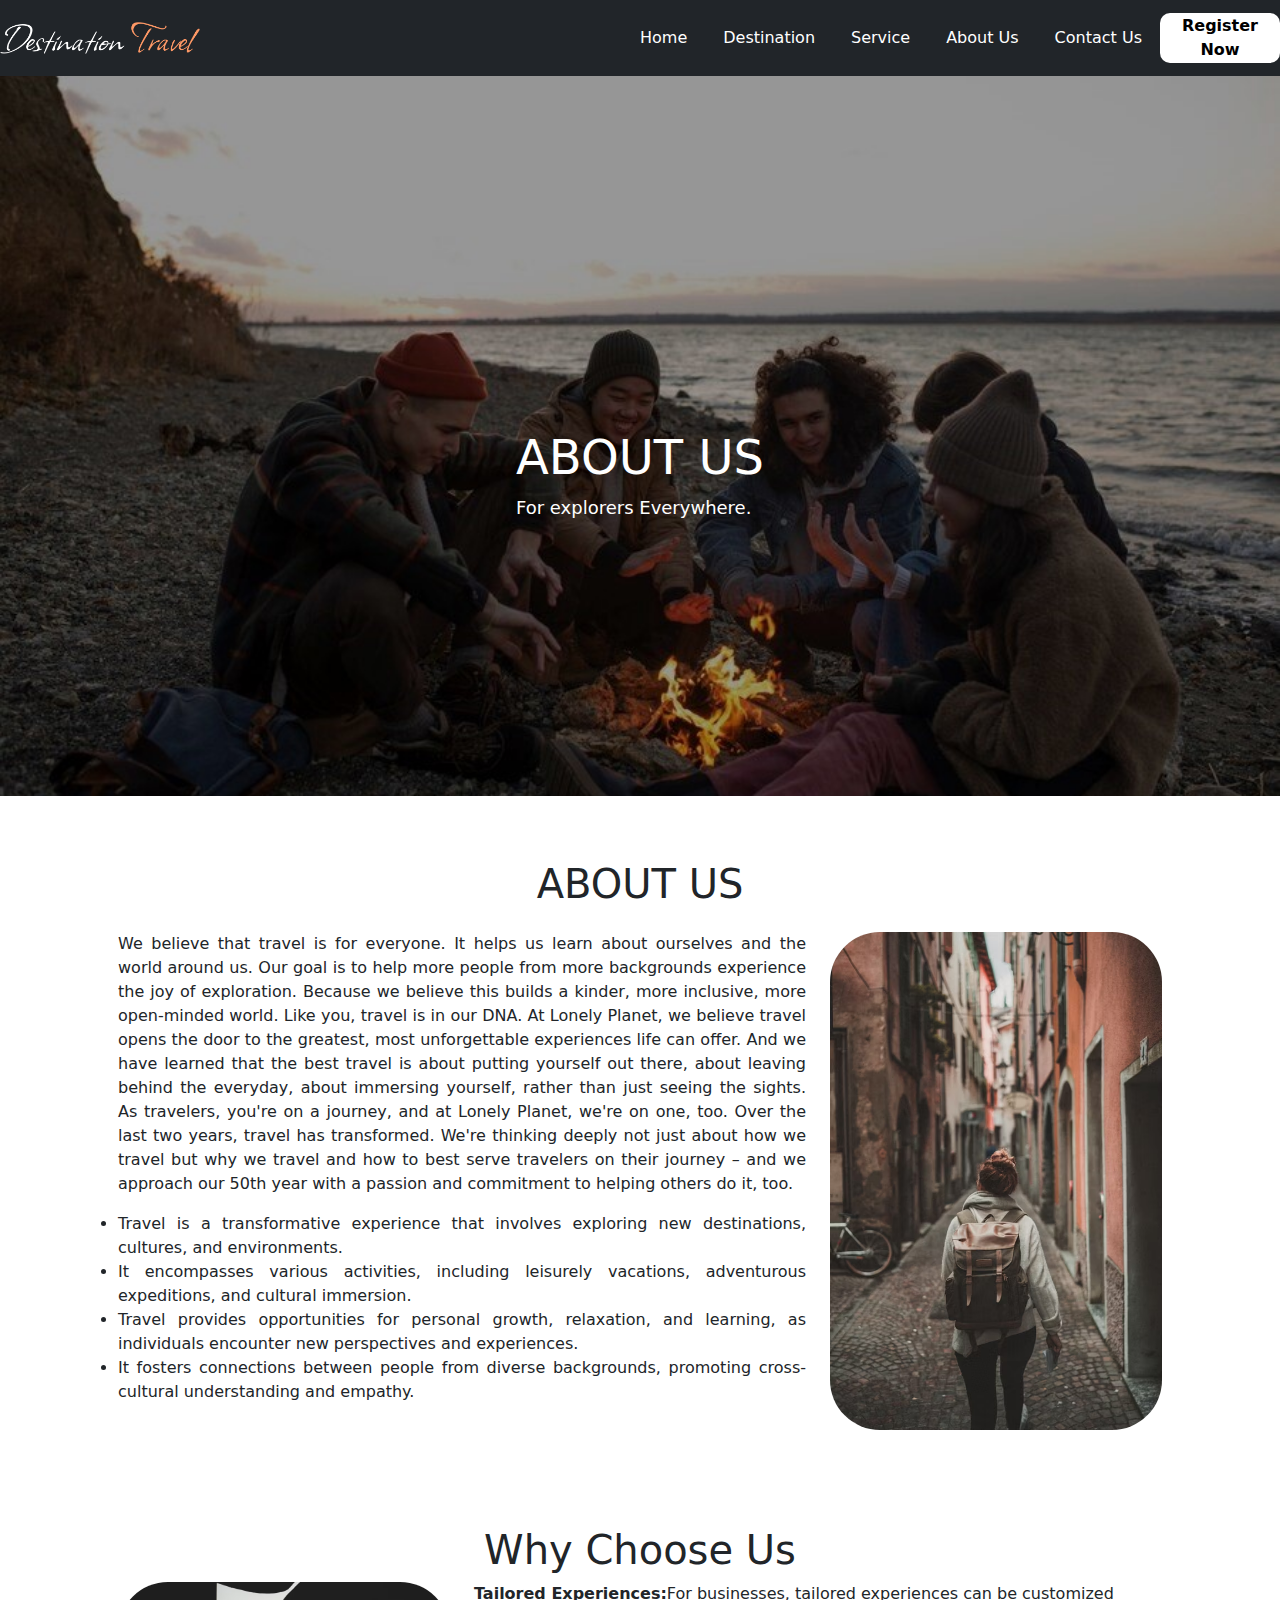
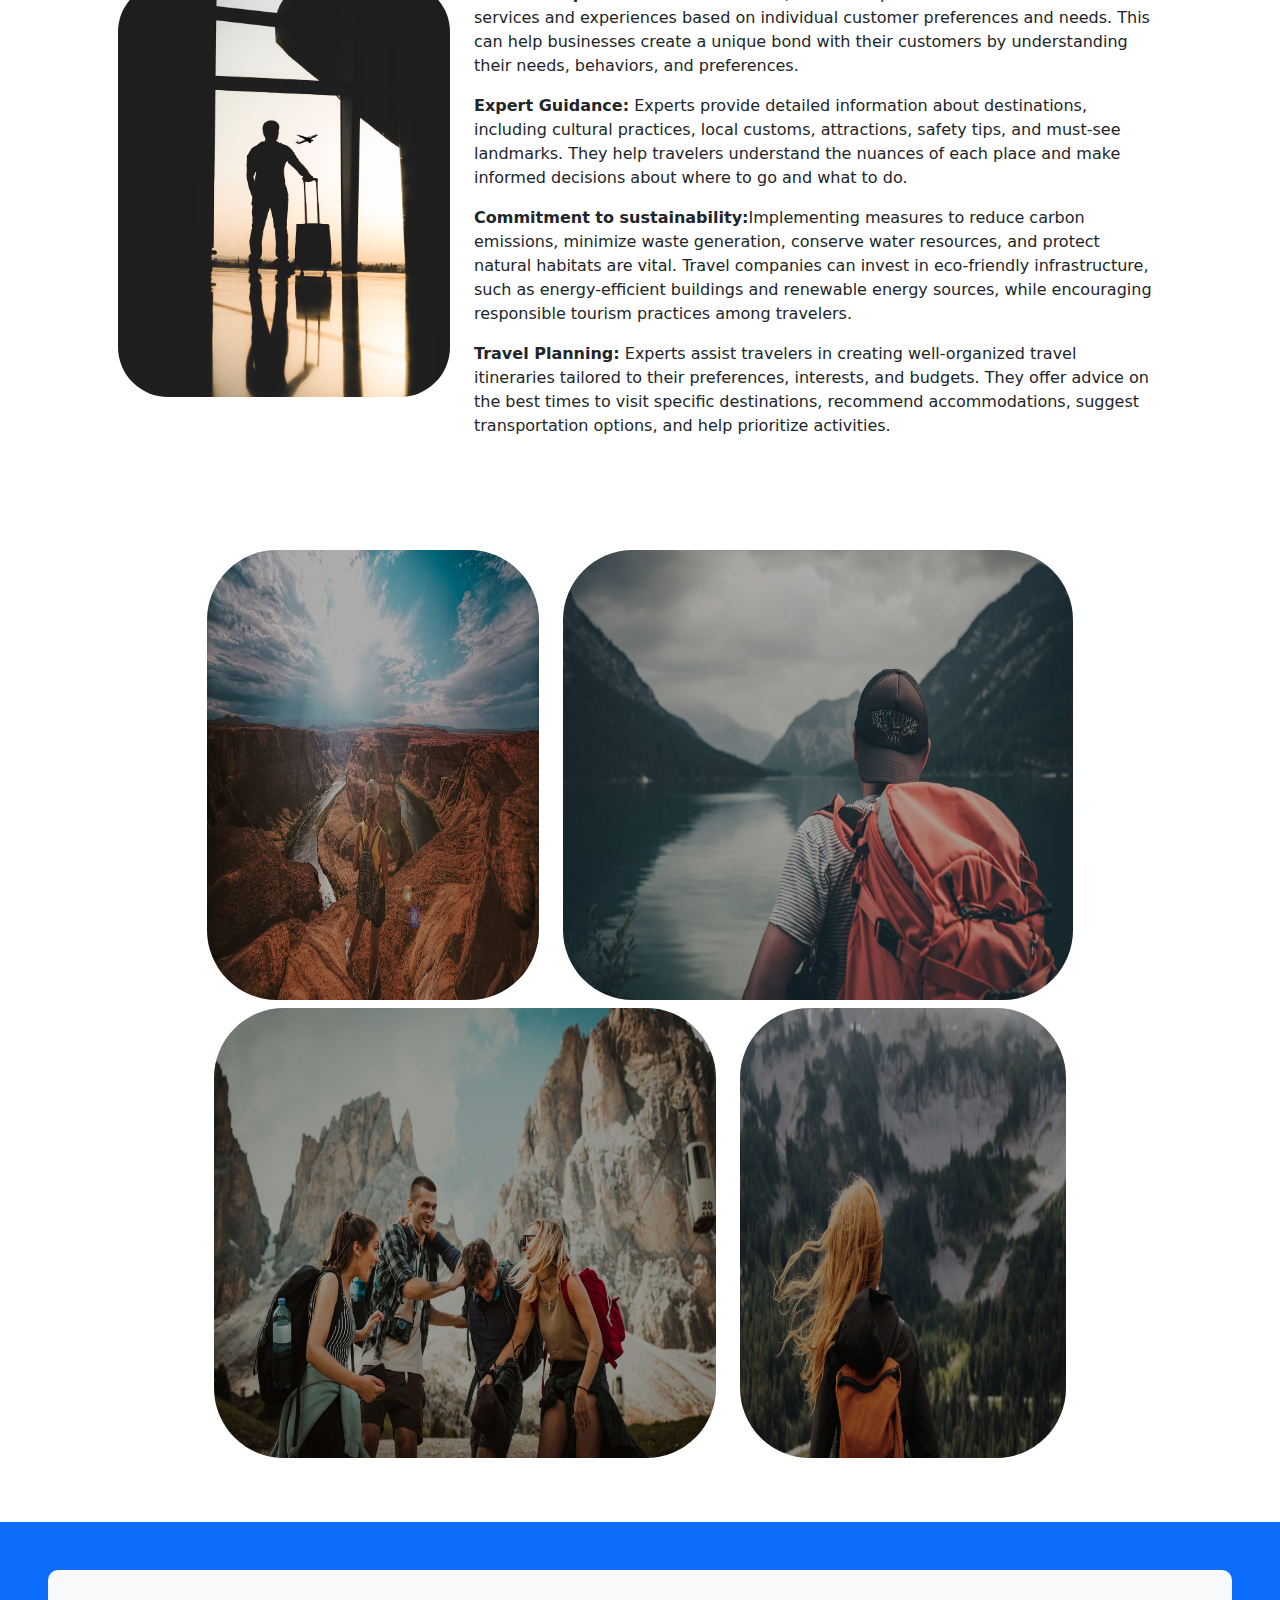
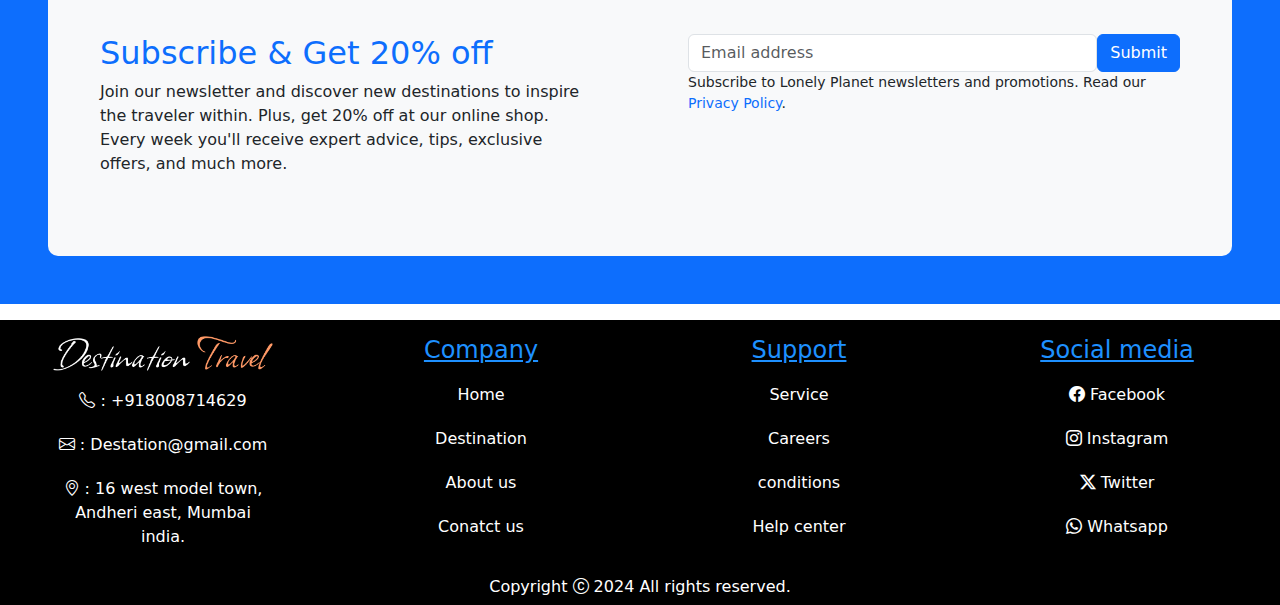
<file: aboutus.html>
<!DOCTYPE html>
<html lang="en">
<head>
    <meta charset="UTF-8">
    <meta name="viewport" content="width=device-width, initial-scale=1.0">
    <title>Google</title>
    <link rel="stylesheet" href="css/bootstrap.min.css">
   <link rel="stylesheet" href="style.css">
   <script src="js/bootstrap.bundle.min.js"></script>
   <link rel="stylesheet" href="https://cdn.jsdelivr.net/npm/bootstrap-icons@1.11.2/font/bootstrap-icons.min.css">
</head>
<body>
    <header class="container-fluid p-0">
        <nav class="navbar navbar-expand-lg navbar-light bg-dark">
            <a class="navbar-brand" href="index.html"><img src="video/logo-no-background.png"  alt=""> 
            </a>
            <button class="navbar-toggler" data-bs-toggle="collapse" data-bs-target="#collapsibleNavId">
                <span class="navbar-toggler-icon"></span>
            </button>
            <div class="collapse navbar-collapse justify-content-end" id="collapsibleNavId">
                <ul class="navbar-nav">
                    <li class="nav-item">
                        <a class="nav-link" href="index.html">Home</a>
                    </li>
                    <li class="nav-item">
                        <a class="nav-link" href="destination.html">Destination</a>
                    </li>
                    <li class="nav-item">
                        <a class="nav-link" href="service.html">Service</a>
                    </li>
                    <li class="nav-item">
                        <a class="nav-link" href="aboutus.html">About us</a>
                    </li>
                    <li class="nav-item">
                        <a class="nav-link" href="contactus.html">contact us</a>
                    </li>
                   <button data-bs-target="#recap" data-bs-toggle="modal">Register Now</button>
               </ul> 
            </div>
            </nav>      
       </header>
       <section>
        <form action="aboutus.html">
         <div class="modal fade" id="recap">
             <div class="modal-dialog">
              <div class="modal-content">
                 <div class="modal-header">
                     <h2 class="modal-title">Register</h2>
                     <button class="btn-close" data-bs-dismiss="modal"></button>
                 </div>
                  <div class="modal-body">
                    <div class="mb-3">
                     <label for="" class="form-label">Enter Your Name</label>
                      <input type="text" name="Enter your Name" id="" class="form-control" placeholder="NAME" aria-describedby="helpId">
                    </div>
                    <div class="mb-3">
                     <label for="" class="form-label">Enter Your Email</label>
                      <input type="text" name="" id="" class="form-control" placeholder="Email" aria-describedby="helpId">
                    </div>
                    <div class="mb-3">
                     <label for="" class="form-label">Enter Your Password</label>
                      <input type="text" name="" id="" class="form-control" placeholder="password" aria-describedby="helpId">
                    </div>
                    <div class="mb-3">
                      <label for="" class="form-label">Confirm Your Password</label>
                      <input type="text" name="" id="" class="form-control" placeholder="Password" aria-describedby="helpId">
                    </div>
                    <button type="submit" class="btn btn-primary">Submit</button>
              </div>
             </div>
            </div> 
        </form>
      </section>
      <section class="container-fluid p-0">
        <div class="bg lex">
        <div>
            <h1>ABOUT US</h1>
            <p>For explorers Everywhere.</p>
        </div>
        </div>
   </section>
   <section class="container p-5 text-center" id="sub">
    <h1 class="p-3">ABOUT US</h1>
   <div
    class="row">
    <div class="col-12 col-lg-8">
        <p>We believe that travel is for everyone. It helps us learn about ourselves and the world around us.
        Our goal is to help more people from more backgrounds experience the joy of exploration. Because we believe this builds a kinder, more inclusive, more open-minded world.
        Like you, travel is in our DNA. At Lonely Planet, we believe travel opens the door to the greatest, most unforgettable experiences life can offer. And we have learned that the best travel is about putting yourself out there, about leaving behind the everyday, about immersing yourself, rather than just seeing the sights.
        As travelers, you're on a journey, and at Lonely Planet, we're on one, too. Over the last two years, travel has transformed. We're thinking deeply not just about how we travel but why we travel and how to best serve travelers on their journey – and we approach our 50th year with a passion and commitment to helping others do it, too.</p>
        <li>Travel is a transformative experience that involves exploring new destinations, cultures, and environments.</li>
        <li>It encompasses various activities, including leisurely vacations, adventurous expeditions, and cultural immersion.</li>
        <li>Travel provides opportunities for personal growth, relaxation, and learning, as individuals encounter new perspectives and experiences.</li>
        <li>It fosters connections between people from diverse backgrounds, promoting cross-cultural understanding and empathy.</li>
       
    </div>
    <div class="col-12 col-lg-4">
        <img src="assets/4.avif" class="w-100" alt="">
    </div>
   </div>
   </section>
   <section class="container p-5" id="sub2">
    <h1 class="text-center">Why Choose Us</h1>
  <div
    class="row">
    <div class="col-12 col-lg-4"><img src="assets/5.avif" class="w-100" alt=""></div>
    <div class="col-12 col-lg-8">
        <p><span>Tailored Experiences:</span>For businesses, tailored experiences can be customized services and experiences based on individual customer preferences and needs. This can help businesses create a unique bond with their customers by understanding their needs, behaviors, and preferences. 
        </p>
        <p><span>Expert Guidance:</span> Experts provide detailed information about destinations, including cultural practices, local customs, attractions, safety tips, and must-see landmarks. They help travelers understand the nuances of each place and make informed decisions about where to go and what to do.</p>
<p><span>Commitment to sustainability:</span>Implementing measures to reduce carbon emissions, minimize waste generation, conserve water resources, and protect natural habitats are vital. Travel companies can invest in eco-friendly infrastructure, such as energy-efficient buildings and renewable energy sources, while encouraging responsible tourism practices among travelers.</p>
       <p><span>Travel Planning:</span> Experts assist travelers in creating well-organized travel itineraries tailored to their preferences, interests, and budgets. They offer advice on the best times to visit specific destinations, recommend accommodations, suggest transportation options, and help prioritize activities.</p>
    </div>
  </div>
  
 </section>
 <section class="container p-5 mb-2 text-center" id="abit">
    <div class="row justify-content-center">
        <div class="col-6 col-lg-4"><img src="aboit/5.jpg" class="w-100" alt=""></div>
        <div class="col-6 col-lg-6"><img src="aboit/8.jpg" class="w-100" alt=""></div>
    </div>
    <div class="row p-2 justify-content-center">
        <div class="col-6 col-lg-6"><img src="aboit/6.jpg" class="w-100" alt=""></div>
        <div class="col-6 col-lg-4"><img src="aboit/7.jpg" class="w-100" alt=""></div>
    </div>
 </section>
 <section class="container-fluid bg-primary p-5 mb-3">
    <div class="bg-light p-3" id="rope2">
      <div
          class="row">
          <div class="col-12 col-lg-6 p-5">
              <h2><span class="text-primary">Subscribe & Get 20% off</span></h2>
              <p>Join our newsletter and discover new destinations to inspire the traveler within. Plus, get 20% off at our online shop. Every week you'll receive expert advice, tips, exclusive offers, and much more.</p>
          </div>
          <div class="col-12 col-lg-6 p-5" id="rope">
            <form action="">
              <div class="lex">
                  <input type="email" class="form-control" name="email" id=""  placeholder="Email address">
              <input
                  name="Submit" id="" class="btn btn-primary" type="button" placeholder="Submit" value="Submit"/>
              </div>
              
            </form>
            <p>Subscribe to Lonely Planet newsletters and promotions. Read our <span class="text-primary">Privacy Policy</span>.</p>
          </div>
      </div>
      
    </div>
     </section>
     <footer class="container-fluid text-white mx-auto p-3 text-center" id="flew">
        <div class="row">
            <div class="col-6 col-lg-3">
                <img src="video/logo-no-background.png" alt="">
               <div class="mt-2">
                <li><i class="bi bi-telephone"></i> :  +918008714629</li>
                <li><i class="bi bi-envelope"></i> :   Destation@gmail.com</li>
                <li><i class="bi bi-geo-alt"></i> : 16 west model town, <br>
                                                        Andheri east, Mumbai <br> india.
                
                </li>
               </div>
            </div>
            <div class="col-6 col-md-6 col-lg-3">
                <h4>Company</h4>
                <li><a href="index.html">Home</a></li>
                <li><a href="destination.html">Destination</a></li>
               <li><a href="aboutus.html">About us</a></li>
               <li><a href="contactus.html">Conatct us </a></li>
        </div>
        <div class="col-6 col-md-6 col-lg-3">
            <h4>Support</h4>
            <li><a href="service.html">Service</a></li>
            <li>Careers</li>
            <li>conditions</li>
            <li>Help center</li>
        </div>
            <div class="col-6 col-md-6 col-lg-3">
                <h4>Social media</h4>
                <li><i class="bi bi-facebook"></i> Facebook</li>
                <li><i class="bi bi-instagram"></i> Instagram</li>
                <li><i class="bi bi-twitter-x"></i> Twitter</li>
                <li><i class="bi bi-whatsapp"></i> Whatsapp</li>
            </div>
        </div>
    </footer>
    <footer class="flen">
        <p class="text-center">Copyright <i class="bi bi-c-circle"></i> 2024 All rights reserved.</p>
    </footer>
</body>
</html>
</file>
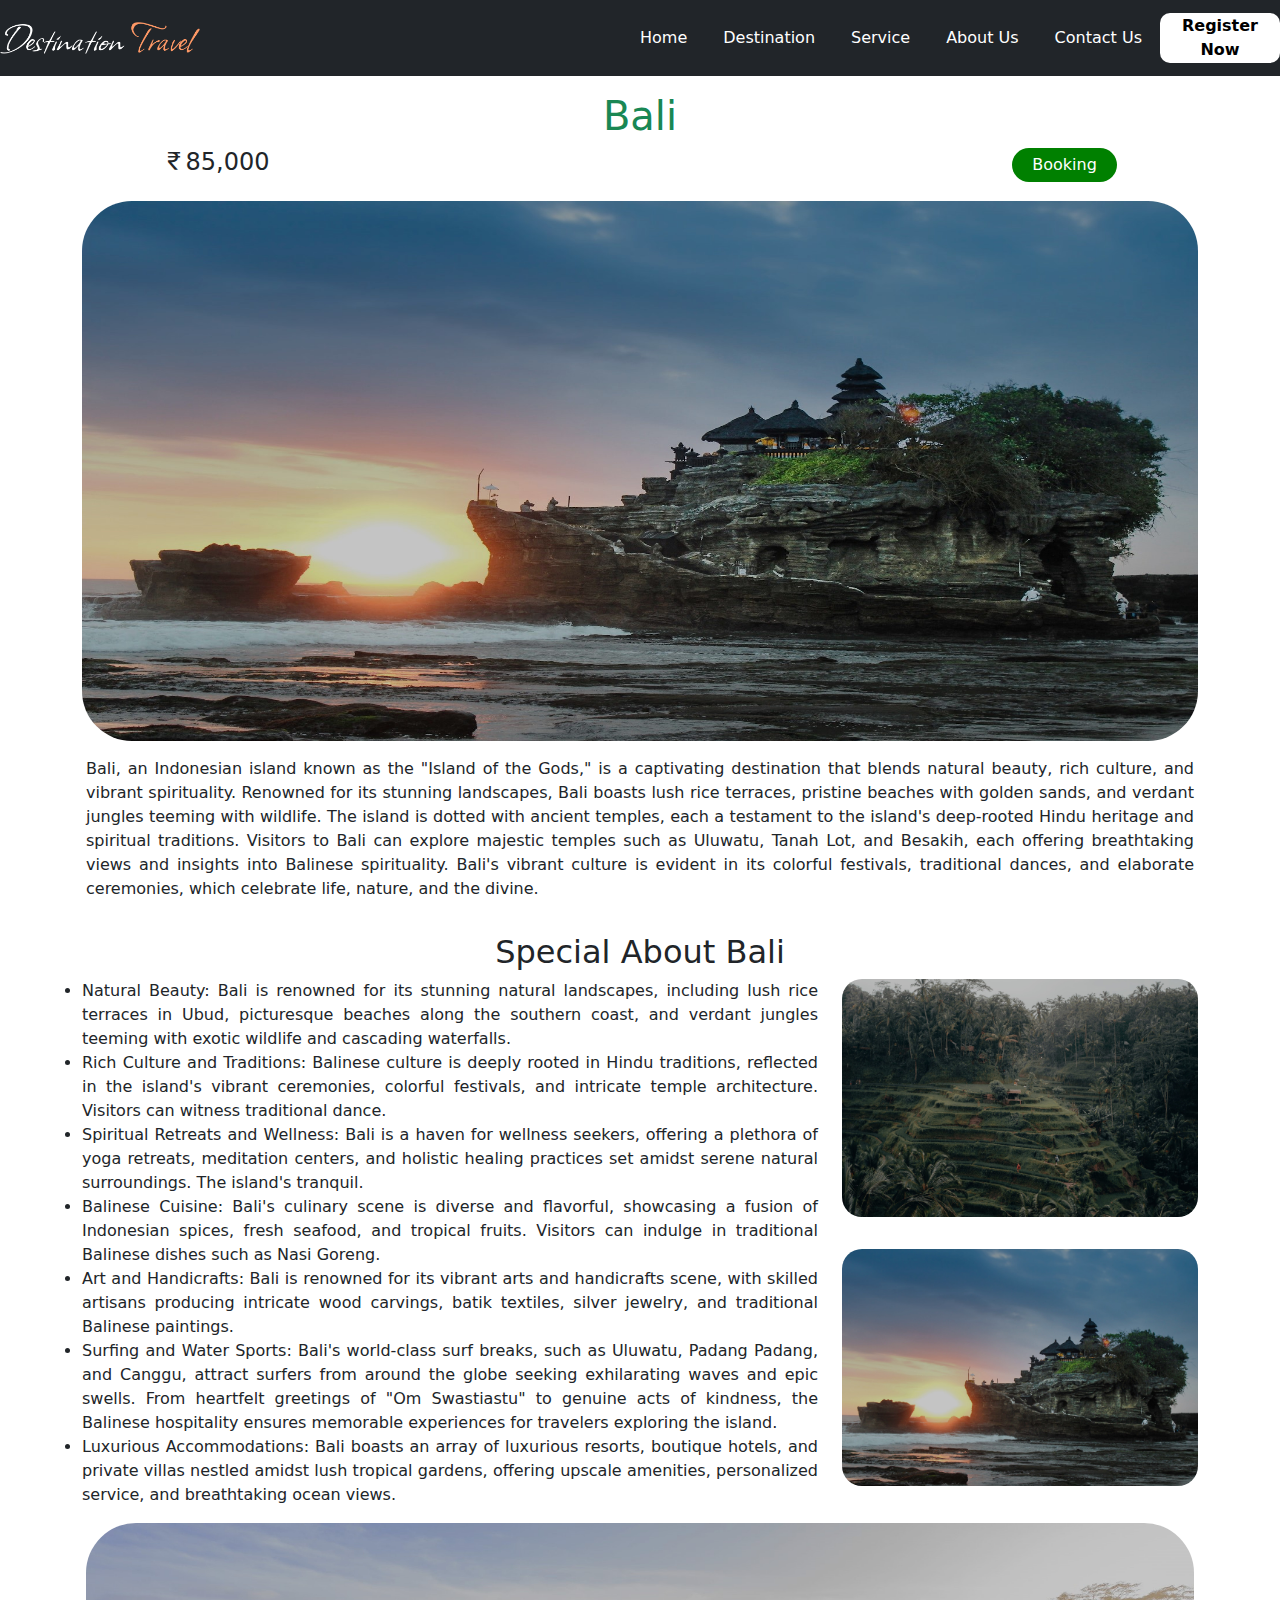
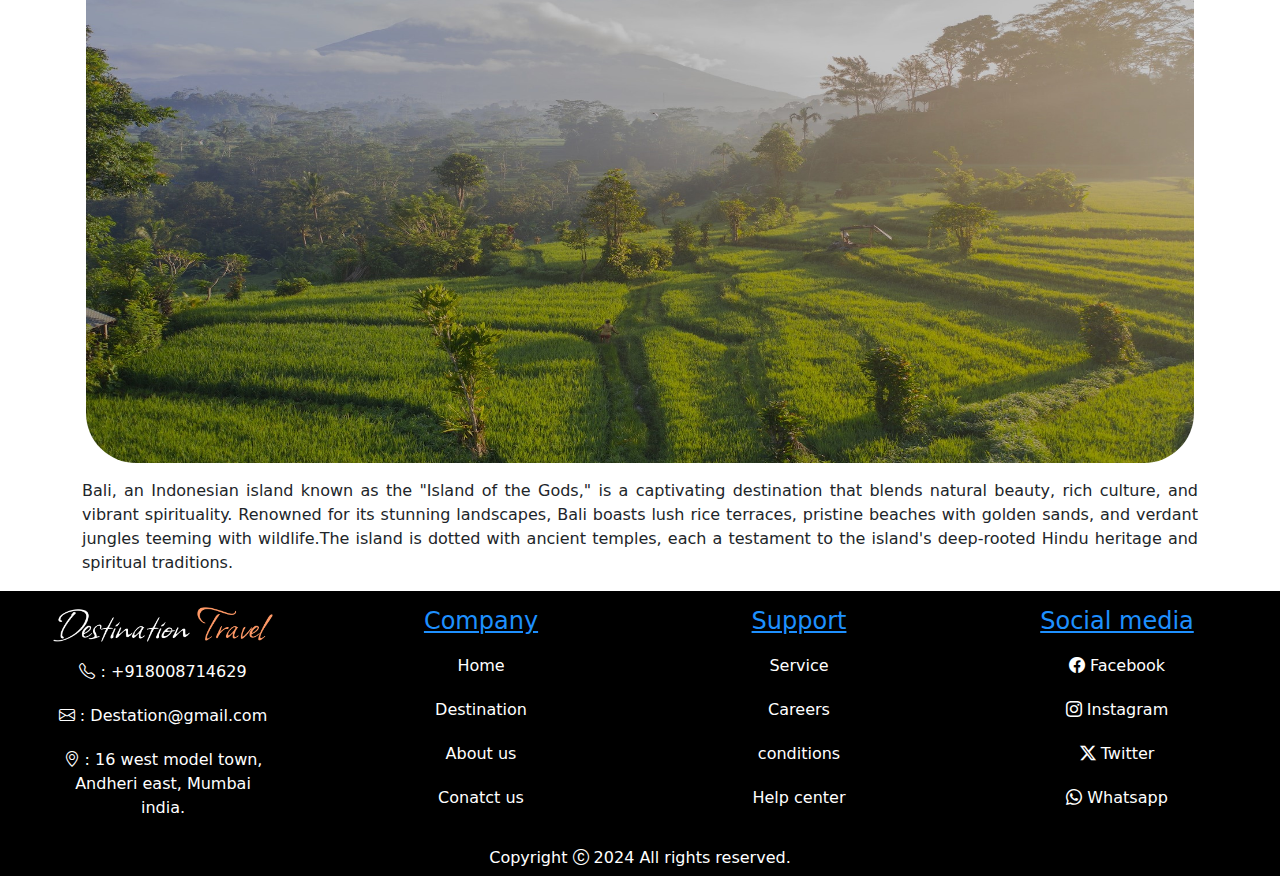
<file: bali.html>
<!DOCTYPE html>
<html lang="en">
<head>
    <meta charset="UTF-8">
    <meta name="viewport" content="width=device-width, initial-scale=1.0">
    <title>Google</title>
    <link rel="stylesheet" href="css/bootstrap.min.css">
   <link rel="stylesheet" href="style.css">
   <script src="js/bootstrap.bundle.min.js"></script>
   <link rel="stylesheet" href="https://cdn.jsdelivr.net/npm/bootstrap-icons@1.11.2/font/bootstrap-icons.min.css">
   <script src="data.js"></script>
</head>
<body>
    <header class="container-fluid p-0">
        <nav class="navbar navbar-expand-lg navbar-light bg-dark">
            <a class="navbar-brand" href="index.html"><img src="video/logo-no-background.png"  alt="">
            </a>
            <button class="navbar-toggler" data-bs-toggle="collapse" data-bs-target="#collapsibleNavId">
                <span class="navbar-toggler-icon"></span>
            </button>
            <div class="collapse navbar-collapse justify-content-end" id="collapsibleNavId">
                <ul class="navbar-nav">
                    <li class="nav-item">
                        <a class="nav-link" href="index.html">Home</a>
                    </li>
                    <li class="nav-item">
                        <a class="nav-link" href="destination.html">Destination</a>
                    </li>
                    <li class="nav-item">
                        <a class="nav-link" href="service.html">Service</a>
                    </li>
                    <li class="nav-item">
                        <a class="nav-link" href="aboutus.html">About us</a>
                    </li>
                    <li class="nav-item">
                        <a class="nav-link" href="contactus.html">contact us</a>
                    </li>
                   <button data-bs-target="#recap" data-bs-toggle="modal">Register Now</button>
               </ul> 
            </div>
            </nav>      
       </header>
       <section>
        <form action="destination.html">
         <div class="modal fade" id="recap">
             <div class="modal-dialog">
              <div class="modal-content">
                 <div class="modal-header">
                     <h2 class="modal-title">Register</h2>
                     <button class="btn-close" data-bs-dismiss="modal"></button>
                 </div>
                  <div class="modal-body">
                    <div class="mb-3">
                     <label for="" class="form-label">Enter Your Name</label>
                      <input type="text" name="Enter your Name" id="" class="form-control" placeholder="NAME" aria-describedby="helpId">
                    </div>
                    <div class="mb-3">
                     <label for="" class="form-label">Enter Your Email</label>
                      <input type="text" name="" id="" class="form-control" placeholder="Email" aria-describedby="helpId">
                    </div>
                    <div class="mb-3">
                     <label for="" class="form-label">Enter Your Password</label>
                      <input type="text" name="" id="" class="form-control" placeholder="password" aria-describedby="helpId">
                    </div>
                    <div class="mb-3">
                      <label for="" class="form-label">Confirm Your Password</label>
                      <input type="text" name="" id="" class="form-control" placeholder="Password" aria-describedby="helpId">
                    </div>
                    <button type="submit" class="btn btn-primary">Submit</button>
              </div>
             </div>
            </div> 
        </form>
      </section>
      <section>
        <form action="submit.html"  onsubmit="return validation()">
            <div
            class="modal fade"
            id="modalId"
            tabindex="-1"
            data-bs-backdrop="static"
            data-bs-keyboard="false"
            
            role="dialog"
            aria-labelledby="modalTitleId"
            aria-hidden="true">
            <div
                class="modal-dialog modal-dialog-scrollable modal-dialog-centered modal-sm"
                role="document">
                <div class="modal-content">
                    <div class="modal-header">
                        <h5 class="modal-title" id="modalTitleId">
                            Booking Process
                        </h5>
                        <button
                            type="button"
                            class="btn-close"
                            data-bs-dismiss="modal"
                            aria-label="Close"
                        ></button>
                    </div>
                    <div class="modal-body">
                        <input type="text" name="username" id="username" class="form-control mb-3" placeholder="Name">
                        <p id="namenote"></p>
                        <input type="tel" name="mobile" id="mobile" class="form-control mb-3" placeholder="Mobile number">
                        <p id="mobilenote"></p>
                        <input type="text" name="email" id="email" class="form-control mb-3" placeholder="email id">
                        <p id="emailnote"></p>
                        <input type="tel" class="form-control mb-3" name="person" id="person" placeholder="No of Persons"/>
                        <p id="pernote"></p>
                         <input type="date" class="form-control mb-2" name="" id="">
                    </div>
                    <div class="modal-footer">
                        <input type="submit" class="btn btn-primary" name="" id="" >
                    </div>
                </div>
            </div>
        </div>
        </form>
      </section>
      <section class="container p-3 text-center">
        <h1 class="text-center text-success">Bali</h1>
        <div
            class="row">
            <div class="col-6 col-lg-3">
                <h4><i class="bi bi-currency-rupee"></i>85,000</h4>
            </div>
            <div class="col-6 col-lg-6"></div>
            <div class="col-6 col-lg-3">
                <button class="lgn4" data-bs-target="#modalId" data-bs-toggle="modal" >Booking</button>
            </div>
        </div> 
      </section>
      <section class="container" id="ali">
        <img src="bali/2.jpg" class="w-100" alt="">
      </section>
      <section class="container p-3" id="mat">
        <p>Bali, an Indonesian island known as the "Island of the Gods," is a captivating destination that blends natural beauty, rich culture, and vibrant spirituality. Renowned for its stunning landscapes, Bali boasts lush rice terraces, pristine beaches with golden sands, and verdant jungles teeming with wildlife. The island is dotted with ancient temples, each a testament to the island's deep-rooted Hindu heritage and spiritual traditions. Visitors to Bali can explore majestic temples such as Uluwatu, Tanah Lot, and Besakih, each offering breathtaking views and insights into Balinese spirituality. Bali's vibrant culture is evident in its colorful festivals, traditional dances, and elaborate ceremonies, which celebrate life, nature, and the divine.</p>
      </section>
      <section class="container" id="mat2">
        <h2 class="text-center mb-2">Special About Bali</h2>
        <div class="row">
            <div class="col-12 col-lg-8">
             <li>Natural Beauty: Bali is renowned for its stunning natural landscapes, including lush rice terraces in Ubud, picturesque beaches along the southern coast, and verdant jungles teeming with exotic wildlife and cascading waterfalls.</li>
             <li>Rich Culture and Traditions: Balinese culture is deeply rooted in Hindu traditions, reflected in the island's vibrant ceremonies, colorful festivals, and intricate temple architecture. Visitors can witness traditional dance.</li>
              <li>Spiritual Retreats and Wellness: Bali is a haven for wellness seekers, offering a plethora of yoga retreats, meditation centers, and holistic healing practices set amidst serene natural surroundings. The island's tranquil.</li>
                <li>Balinese Cuisine: Bali's culinary scene is diverse and flavorful, showcasing a fusion of Indonesian spices, fresh seafood, and tropical fruits. Visitors can indulge in traditional Balinese dishes such as Nasi Goreng.</li>
              <li>Art and Handicrafts: Bali is renowned for its vibrant arts and handicrafts scene, with skilled artisans producing intricate wood carvings, batik textiles, silver jewelry, and traditional Balinese paintings.</li>
            <li>Surfing and Water Sports: Bali's world-class surf breaks, such as Uluwatu, Padang Padang, and Canggu, attract surfers from around the globe seeking exhilarating waves and epic swells. From heartfelt greetings of "Om Swastiastu" to genuine acts of kindness, the Balinese hospitality ensures memorable experiences for travelers exploring the island.</li>
            <li>Luxurious Accommodations: Bali boasts an array of luxurious resorts, boutique hotels, and private villas nestled amidst lush tropical gardens, offering upscale amenities, personalized service, and breathtaking ocean views.</li>
            </div>
            <div class="col-12 col-lg-4">
                <img src="bali/3.jpg" class="w-100 mb-3" alt="">
                <img src="bali/2.jpg" class="w-100 mt-3" alt="">
            </div>
           
        </div>
        </section>
        <section class="container p-3" id="mat3">
       <img src="bali/1.jpg" class="w-100" alt="">
        </section>
        <section class="container" id="mat">
        <p>Bali, an Indonesian island known as the "Island of the Gods," is a captivating destination that blends natural beauty, rich culture, and vibrant spirituality. Renowned for its stunning landscapes, Bali boasts lush rice terraces, pristine beaches with golden sands, and verdant jungles teeming with wildlife.The island is dotted with ancient temples, each a testament to the island's deep-rooted Hindu heritage and spiritual traditions.</p>
        </section>
        <footer class="container-fluid text-white mx-auto p-3 text-center" id="flew">
            <div class="row">
                <div class="col-6 col-lg-3">
                    <img src="video/logo-no-background.png" alt="">
                   <div class="mt-2">
                    <li><i class="bi bi-telephone"></i> :  +918008714629</li>
                    <li><i class="bi bi-envelope"></i> :   Destation@gmail.com</li>
                    <li><i class="bi bi-geo-alt"></i> : 16 west model town, <br>
                                                            Andheri east, Mumbai <br> india.
                    
                    </li>
                   </div>
                </div>
                <div class="col-6 col-md-6 col-lg-3">
                    <h4>Company</h4>
                    <li><a href="index.html">Home</a></li>
                    <li><a href="destination.html">Destination</a></li>
                   <li><a href="aboutus.html">About us</a></li>
                   <li><a href="contactus.html">Conatct us </a></li>
            </div>
            <div class="col-6 col-md-6 col-lg-3">
                <h4>Support</h4>
                <li><a href="service.html">Service</a></li>
                <li>Careers</li>
                <li>conditions</li>
                <li>Help center</li>
            </div>
                <div class="col-6 col-md-6 col-lg-3">
                    <h4>Social media</h4>
                    <li><i class="bi bi-facebook"></i> Facebook</li>
                    <li><i class="bi bi-instagram"></i> Instagram</li>
                    <li><i class="bi bi-twitter-x"></i> Twitter</li>
                    <li><i class="bi bi-whatsapp"></i> Whatsapp</li>
                </div>
            </div>
        </footer>
        <footer class="flen">
            <p class="text-center">Copyright <i class="bi bi-c-circle"></i> 2024 All rights reserved.</p>
        </footer>
</body>
</html>
</file>
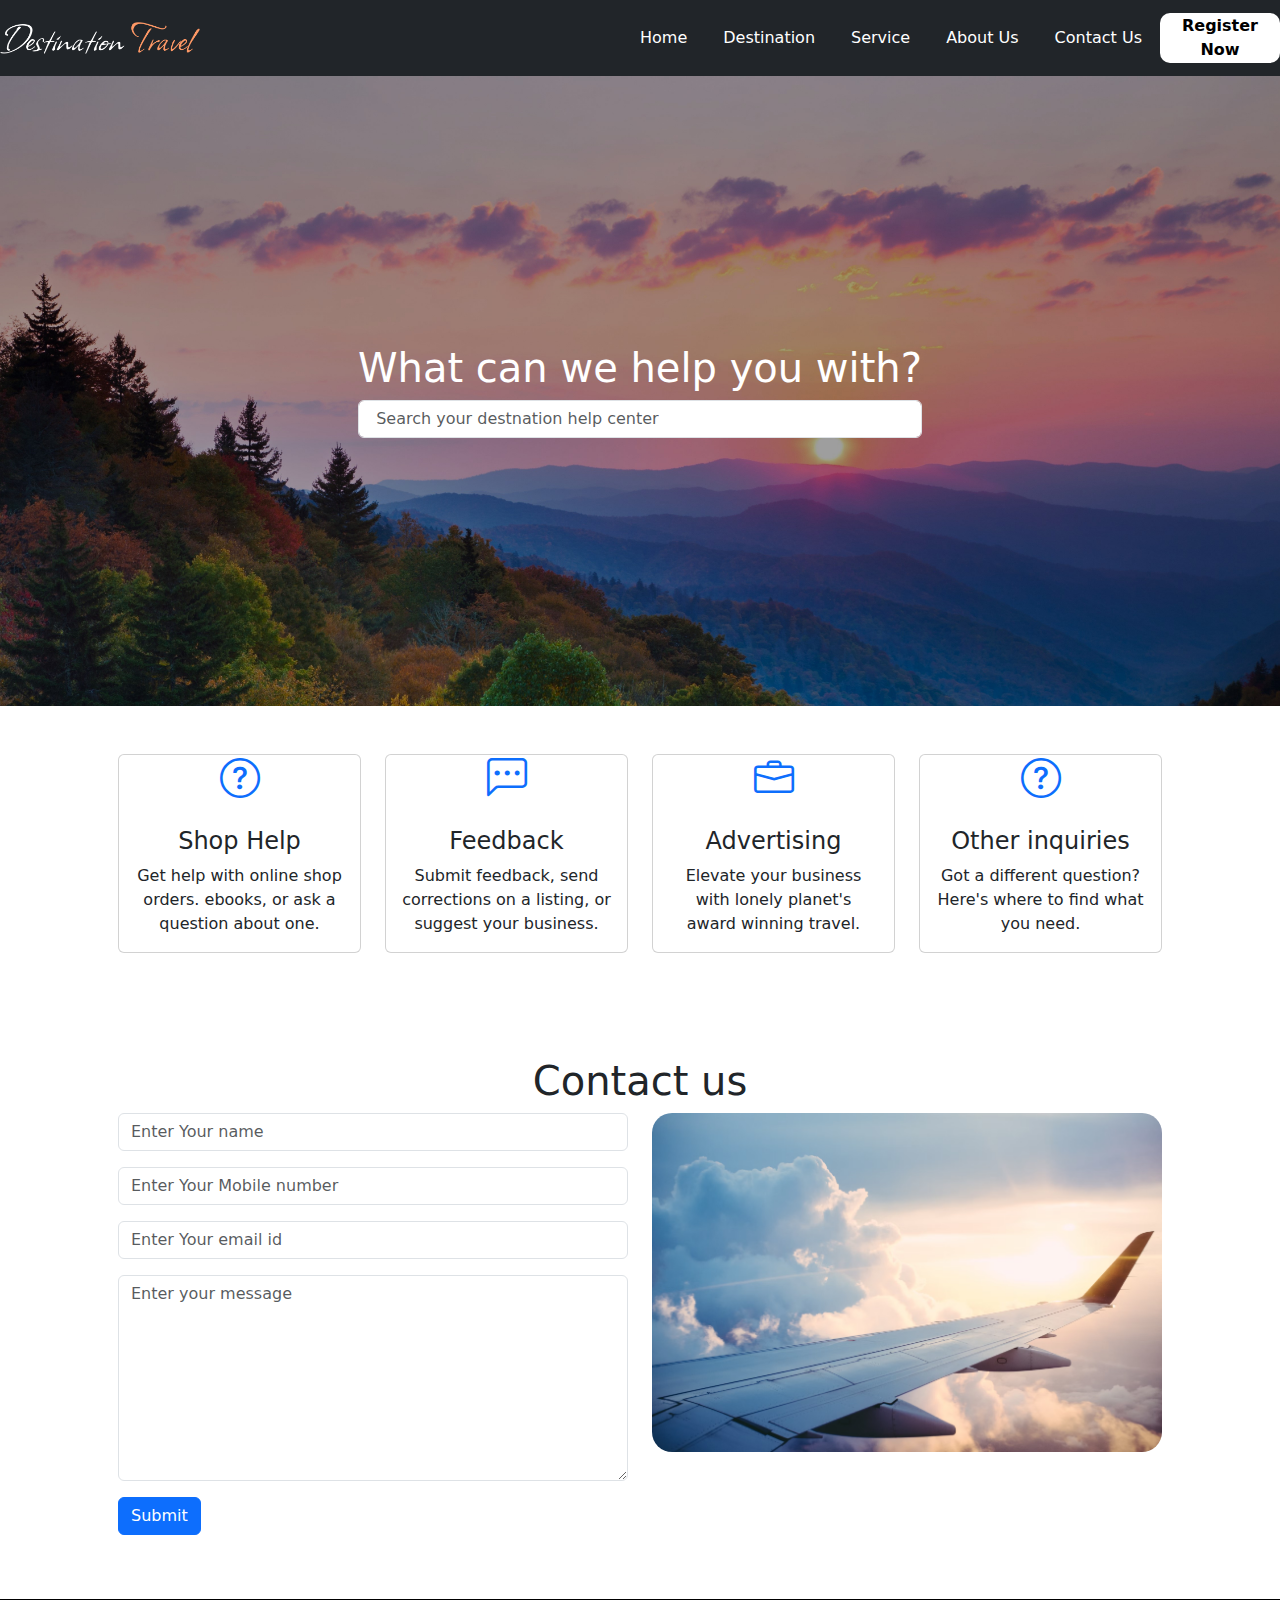
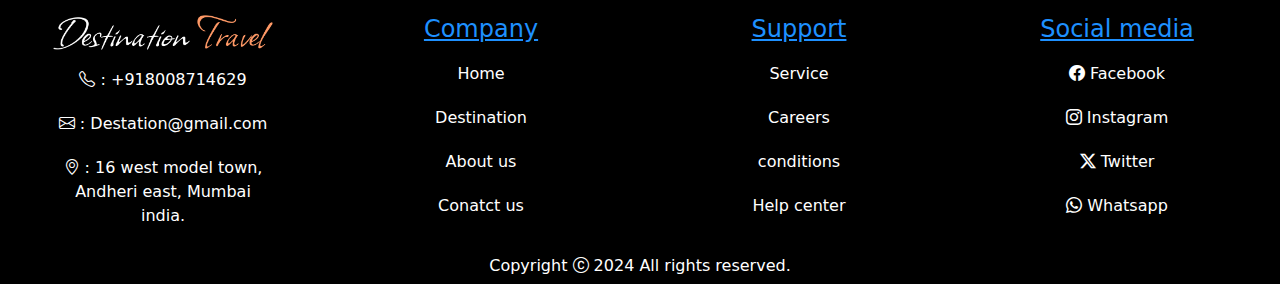
<file: contactus.html>
<!DOCTYPE html>
<html lang="en">
<head>
    <meta charset="UTF-8">
    <meta name="viewport" content="width=device-width, initial-scale=1.0">
    <title>Google</title>
    <link rel="stylesheet" href="css/bootstrap.min.css">
   <link rel="stylesheet" href="style.css">
   <script src="js/bootstrap.bundle.min.js"></script>
   <link rel="stylesheet" href="https://cdn.jsdelivr.net/npm/bootstrap-icons@1.11.2/font/bootstrap-icons.min.css">
   <script src="script.js"></script>
</head>
<body>
    <header class="container-fluid p-0">
        <nav class="navbar navbar-expand-lg navbar-light bg-dark">
            <a class="navbar-brand" href="index.html"><img src="video/logo-no-background.png"  alt="">
            </a>
            <button class="navbar-toggler" data-bs-toggle="collapse" data-bs-target="#collapsibleNavId">
                <span class="navbar-toggler-icon"></span>
            </button>
            <div class="collapse navbar-collapse justify-content-end" id="collapsibleNavId">
                <ul class="navbar-nav">
                    <li class="nav-item">
                        <a class="nav-link" href="index.html">Home</a>
                    </li>
                    <li class="nav-item">
                        <a class="nav-link" href="destination.html">Destination</a>
                    </li>
                    <li class="nav-item">
                        <a class="nav-link" href="service.html">Service</a>
                    </li>
                    <li class="nav-item">
                        <a class="nav-link" href="aboutus.html">About us</a>
                    </li>
                    <li class="nav-item">
                        <a class="nav-link" href="contactus.html">contact us</a>
                    </li>
                   <button data-bs-target="#recap" data-bs-toggle="modal">Register Now</button>
               </ul> 
            </div>
            </nav>      
       </header>
       <section>
        <form action="contactus.html">
         <div class="modal fade" id="recap">
             <div class="modal-dialog">
              <div class="modal-content">
                 <div class="modal-header">
                     <h2 class="modal-title">Register</h2>
                     <button class="btn-close" data-bs-dismiss="modal"></button>
                 </div>
                  <div class="modal-body">
                    <div class="mb-3">
                     <label for="" class="form-label">Enter Your Name</label>
                      <input type="text" name="Enter your Name" id="" class="form-control" placeholder="NAME" aria-describedby="helpId">
                    </div>
                    <div class="mb-3">
                     <label for="" class="form-label">Enter Your Email</label>
                      <input type="text" name="" id="" class="form-control" placeholder="Email" aria-describedby="helpId">
                    </div>
                    <div class="mb-3">
                     <label for="" class="form-label">Enter Your Password</label>
                      <input type="text" name="" id="" class="form-control" placeholder="password" aria-describedby="helpId">
                    </div>
                    <div class="mb-3">
                      <label for="" class="form-label">Confirm Your Password</label>
                      <input type="text" name="" id="" class="form-control" placeholder="Password" aria-describedby="helpId">
                    </div>
                    <button type="submit" class="btn btn-primary">Submit</button>
              </div>
             </div>
            </div> 
        </form>
      </section>
      <section class="container-fluid p-0">
        <div class="bg4 lex">
            <div>
       <h1>What can we help you with?</h1>
         <input type="search" name="search" class="form-control" id="search" placeholder=" Search your destnation help center ">
            </div>
        </div>
       </section>
       <section class="container text-center p-5">
        <div
           class="row">
           <div class="col-6 col-lg-3 mb-2">
               <div class="card">
                   <h1><i class="bi bi-question-circle text-primary"></i></h1>
                   <div class="card-body">
                       <h4 class="card-title">Shop Help</h4>
                       <p class="card-text">Get help with online shop orders. ebooks, or ask a question about one.</p>
                   </div>
               </div>
               
           </div>
           <div class="col-6 col-lg-3 mb-2">
               <div class="card">
                   <h1><i class="bi bi-chat-left-dots text-primary"></i></h1>
                   <div class="card-body">
                       <h4 class="card-title">Feedback</h4>
                       <p class="card-text">Submit feedback, send corrections on a listing, or suggest your business.</p>
                   </div>
               </div>
           </div>
           <div class="col-6 col-lg-3">
               <div class="card">
                   <h1><i class="bi bi-briefcase text-primary"></i></h1>
                   <div class="card-body">
                       <h4 class="card-title">Advertising</h4>
                       <p class="card-text">Elevate your business with lonely planet's award winning travel.</p>
                   </div>
               </div> 
           </div>
           <div class="col-6 col-lg-3">
               <div class="card">
                   <h1><i class="bi bi-question-circle text-primary"></i></h1>
                   <div class="card-body">
                       <h4 class="card-title">Other inquiries</h4>
                       <p class="card-text">Got a different question? Here's where to find what you need.</p>
                   </div>
           </div>
        </div>
      </section>
      <section class="container p-5" id="con">
        <div
            class="row">
            <h1 class="text-center">Contact us</h1>
            <div class="col-12 col-lg-6">
                <form action="submit.html" onsubmit="return validation()">
                    <input type="text" name="username" id="username" class="form-control mb-3" placeholder="Enter Your name">
                    <p id="namenote"></p>
                    <input type="tel" name="mobile" id="mobile" class="form-control mb-3" placeholder="Enter Your Mobile number">
                    <p id="mobilenote"></p>
                    <input type="text" name="email" id="email" class="form-control mb-3" placeholder="Enter Your email id">
                    <p id="emailnote"></p>
                    <textarea name="message" placeholder="Enter your message" id="" cols="40" class="form-control" rows="8"></textarea>
                    <input type="submit" class="btn btn-primary mt-3 mb-3" name="" id="" >
                </form>
            </div>
            <div class="col-12 col-lg-6">
                <img src="video/3.avif" class="w-100" alt="">
            </div>
        </div>
        
      </section>
      
       <footer class="container-fluid text-white mx-auto p-3 text-center" id="flew">
        <div class="row">
            <div class="col-6 col-lg-3">
                <img src="video/logo-no-background.png" alt="">
               <div class="mt-2">
                <li><i class="bi bi-telephone"></i> :  +918008714629</li>
                <li><i class="bi bi-envelope"></i> :   Destation@gmail.com</li>
                <li><i class="bi bi-geo-alt"></i> : 16 west model town, <br>
                                                        Andheri east, Mumbai <br> india.
                
                </li>
               </div>
            </div>
            <div class="col-6 col-md-6 col-lg-3">
                <h4>Company</h4>
                <li><a href="index.html">Home</a></li>
                <li><a href="destination.html">Destination</a></li>
               <li><a href="aboutus.html">About us</a></li>
               <li><a href="contactus.html">Conatct us </a></li>
        </div>
        <div class="col-6 col-md-6 col-lg-3">
            <h4>Support</h4>
            <li><a href="service.html">Service</a></li>
            <li>Careers</li>
            <li>conditions</li>
            <li>Help center</li>
        </div>
            <div class="col-6 col-md-6 col-lg-3">
                <h4>Social media</h4>
                <li><i class="bi bi-facebook"></i> Facebook</li>
                <li><i class="bi bi-instagram"></i> Instagram</li>
                <li><i class="bi bi-twitter-x"></i> Twitter</li>
                <li><i class="bi bi-whatsapp"></i> Whatsapp</li>
            </div>
        </div>
    </footer>
    <footer class="flen">
        <p class="text-center">Copyright <i class="bi bi-c-circle"></i> 2024 All rights reserved.</p>
    </footer>
</body>
</html>
</file>
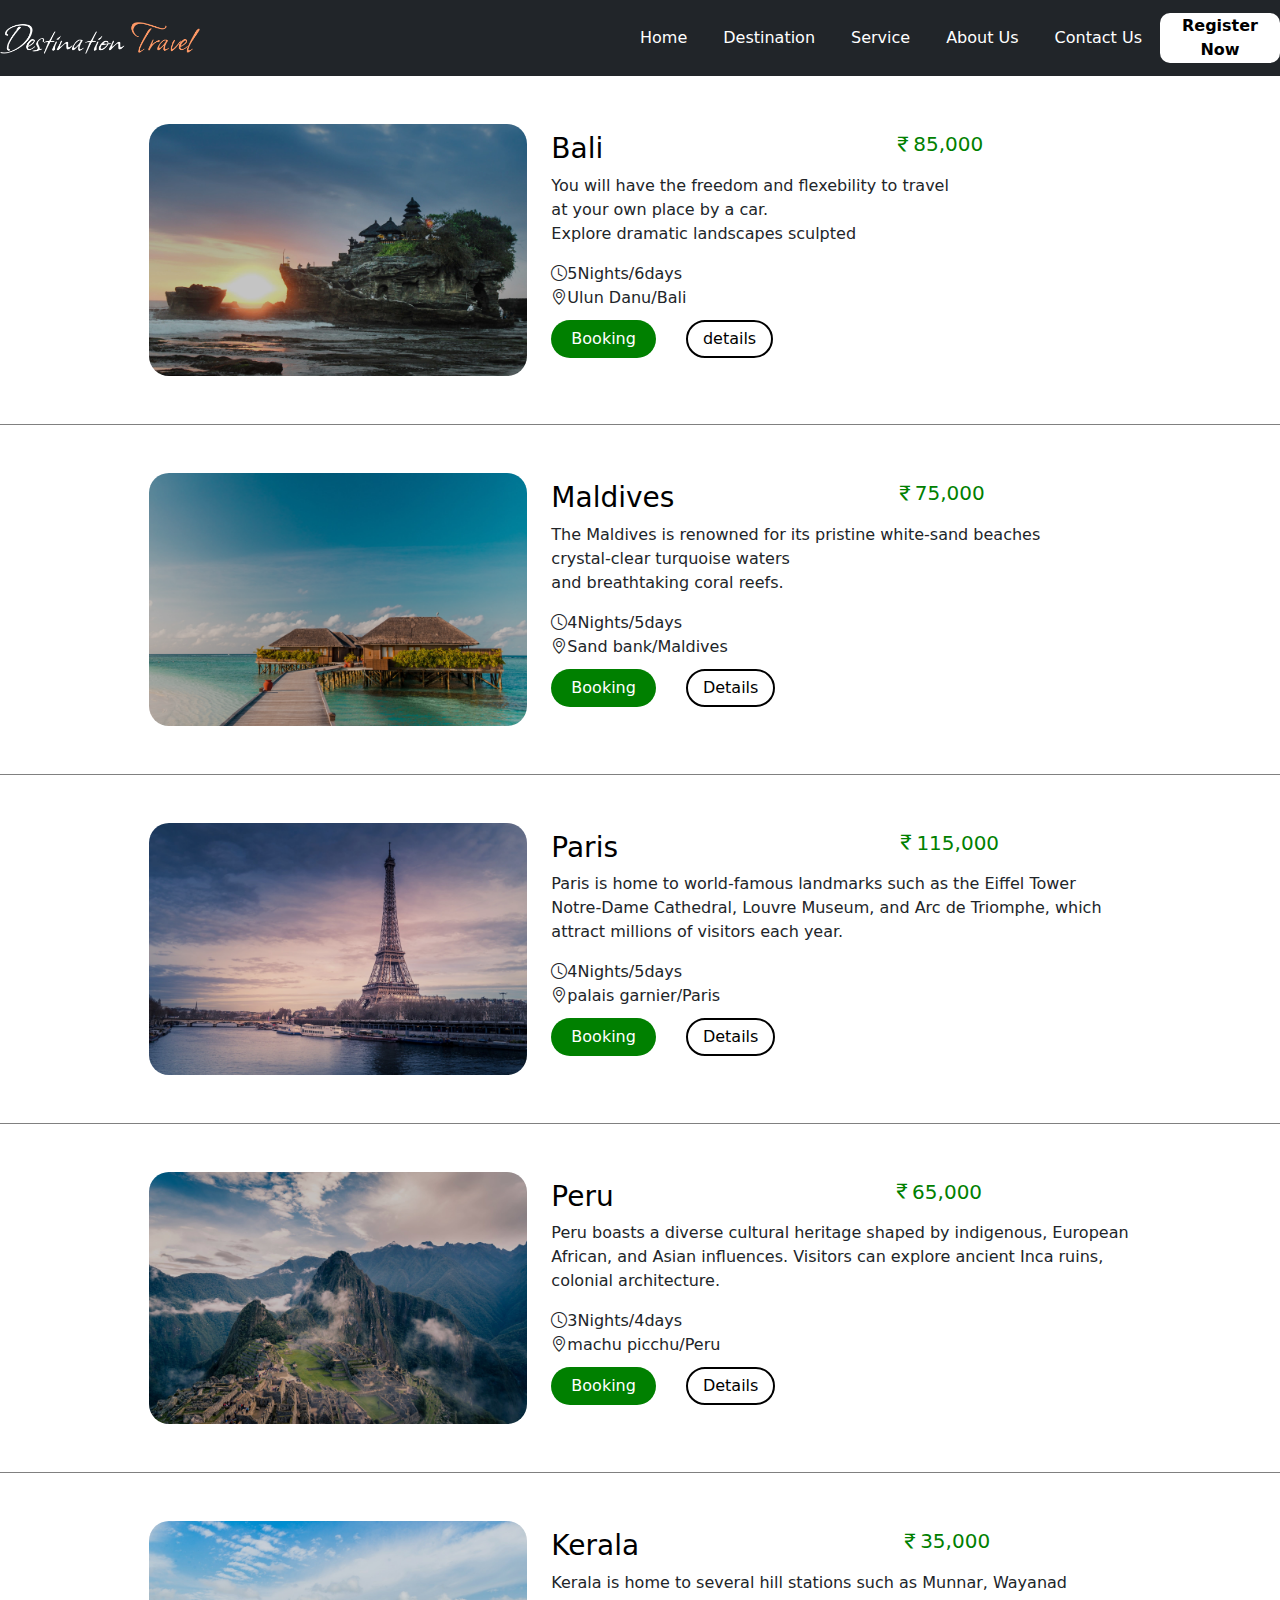
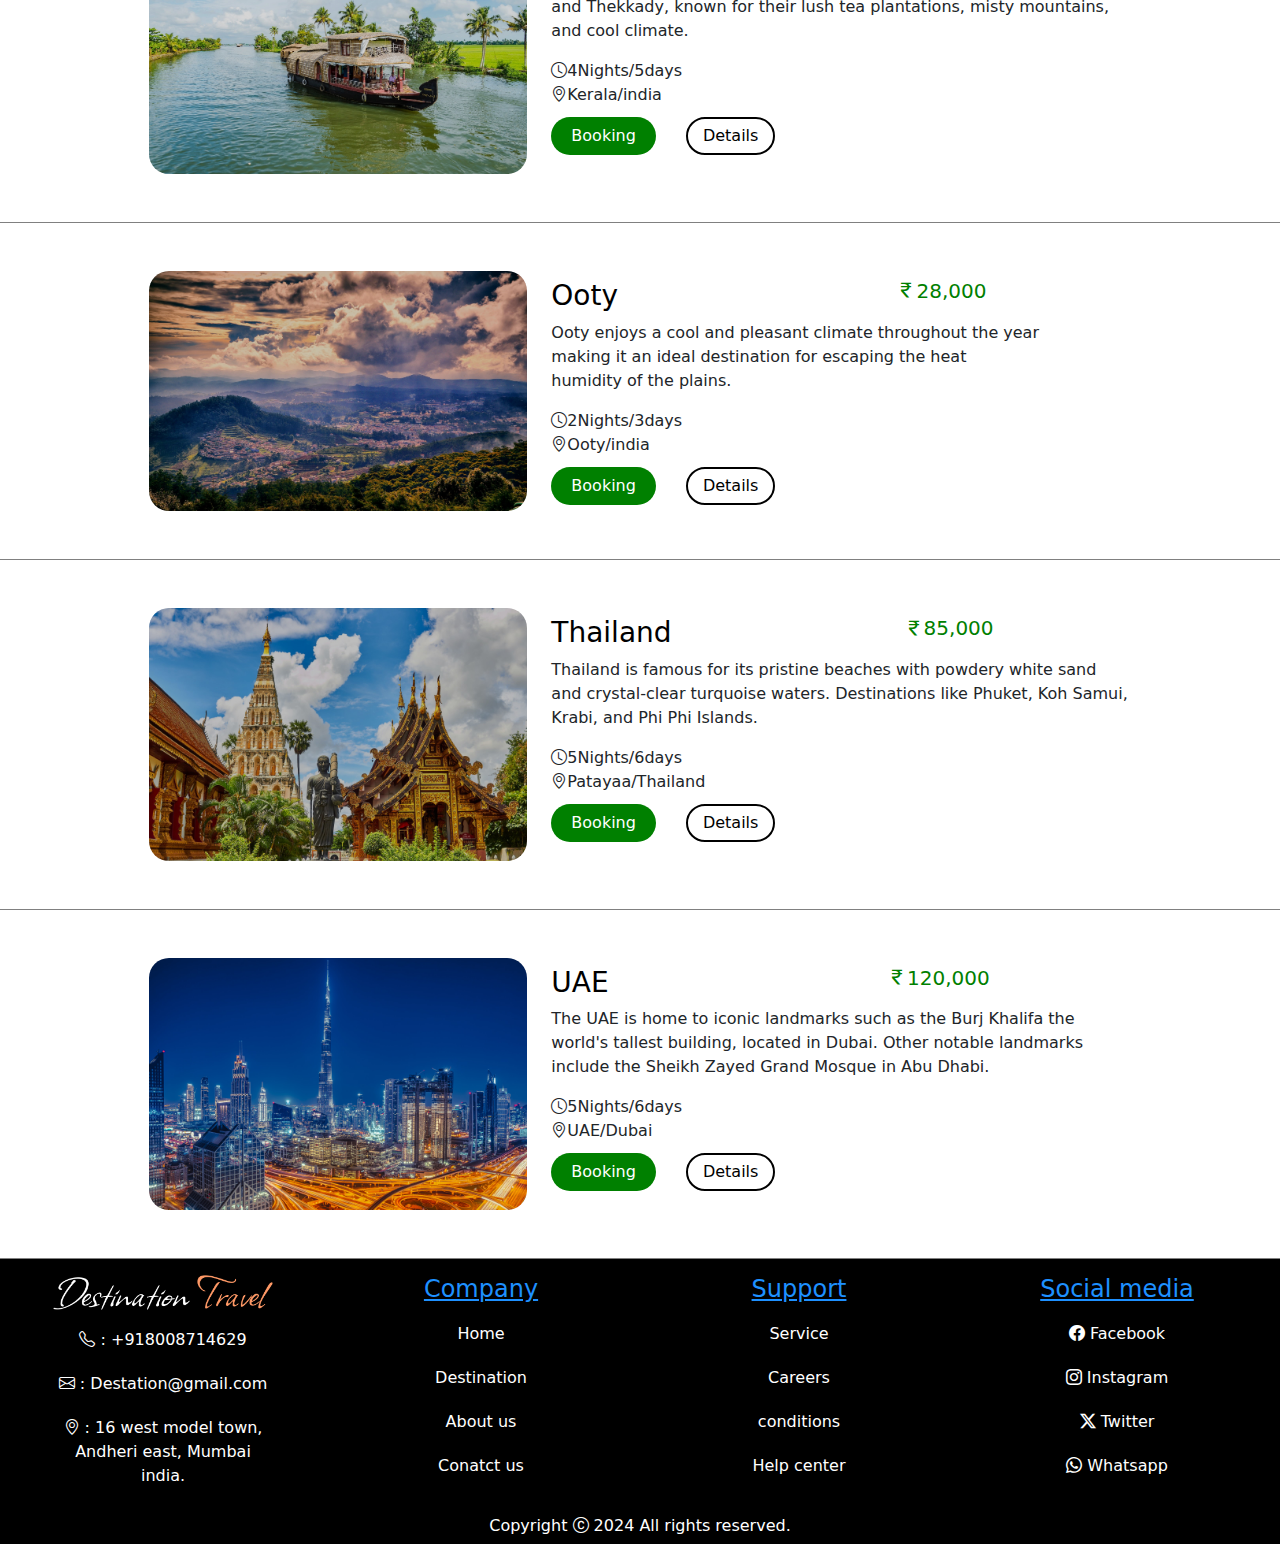
<file: destination.html>
<!DOCTYPE html>
<html lang="en">
<head>
    <meta charset="UTF-8">
    <meta name="viewport" content="width=device-width, initial-scale=1.0">
    <title>Google</title>
    <link rel="stylesheet" href="css/bootstrap.min.css">
   <link rel="stylesheet" href="style.css">
   <script src="js/bootstrap.bundle.min.js"></script>
   <link rel="stylesheet" href="https://cdn.jsdelivr.net/npm/bootstrap-icons@1.11.2/font/bootstrap-icons.min.css">
   <script src="data.js"></script>
</head>
<body>
    <header class="container-fluid p-0">
        <nav class="navbar navbar-expand-lg navbar-light bg-dark">
            <a class="navbar-brand" href="index.html"><img src="video/logo-no-background.png"  alt=""> 
            </a>
            <button class="navbar-toggler" data-bs-toggle="collapse" data-bs-target="#collapsibleNavId">
                <span class="navbar-toggler-icon"></span>
            </button>
            <div class="collapse navbar-collapse justify-content-end" id="collapsibleNavId">
                <ul class="navbar-nav">
                    <li class="nav-item">
                        <a class="nav-link" href="index.html">Home</a>
                    </li>
                    <li class="nav-item">
                        <a class="nav-link" href="destination.html">Destination</a>
                    </li>
                    <li class="nav-item">
                        <a class="nav-link" href="service.html">Service</a>
                    </li>
                    <li class="nav-item">
                        <a class="nav-link" href="aboutus.html">About us</a>
                    </li>
                    <li class="nav-item">
                        <a class="nav-link" href="contactus.html">contact us</a>
                    </li>
                   <button data-bs-target="#recap" data-bs-toggle="modal">Register Now</button>
               </ul> 
            </div>
            </nav>      
       </header>
       <section>
        <form action="destination.html">
         <div class="modal fade" id="recap">
             <div class="modal-dialog">
              <div class="modal-content">
                 <div class="modal-header">
                     <h2 class="modal-title">Register</h2>
                     <button class="btn-close" data-bs-dismiss="modal"></button>
                 </div>
                  <div class="modal-body">
                    <div class="mb-3">
                     <label for="" class="form-label">Enter Your Name</label>
                      <input type="text" name="Enter your Name" id="" class="form-control" placeholder="NAME" aria-describedby="helpId">
                    </div>
                    <div class="mb-3">
                     <label for="" class="form-label">Enter Your Email</label>
                      <input type="text" name="" id="" class="form-control" placeholder="Email" aria-describedby="helpId">
                    </div>
                    <div class="mb-3">
                     <label for="" class="form-label">Enter Your Password</label>
                      <input type="text" name="" id="" class="form-control" placeholder="password" aria-describedby="helpId">
                    </div>
                    <div class="mb-3">
                      <label for="" class="form-label">Confirm Your Password</label>
                      <input type="text" name="" id="" class="form-control" placeholder="Password" aria-describedby="helpId">
                    </div>
                    <button type="submit" class="btn btn-primary">Submit</button>
              </div>
             </div>
            </div> 
        </form>
      </section>
      <section>
        <form action="submit.html"  onsubmit="return validation()">
            <div
            class="modal fade"
            id="modalId"
            tabindex="-1"
            data-bs-backdrop="static"
            data-bs-keyboard="false"
            
            role="dialog"
            aria-labelledby="modalTitleId"
            aria-hidden="true">
            <div
                class="modal-dialog modal-dialog-scrollable modal-dialog-centered modal-sm"
                role="document">
                <div class="modal-content">
                    <div class="modal-header">
                        <h5 class="modal-title" id="modalTitleId">
                            Booking Process
                        </h5>
                        <button
                            type="button"
                            class="btn-close"
                            data-bs-dismiss="modal"
                            aria-label="Close"
                        ></button>
                    </div>
                    <div class="modal-body">
                        <input type="text" name="username" id="username" class="form-control mb-3" placeholder="Name">
                        <p id="namenote"></p>
                        <input type="tel" name="mobile" id="mobile" class="form-control mb-3" placeholder="Mobile number">
                        <p id="mobilenote"></p>
                        <input type="text" name="email" id="email" class="form-control mb-3" placeholder="email id">
                        <p id="emailnote"></p>
                        <input type="tel" class="form-control mb-3" name="person" id="person" placeholder="No of Persons"/>
                        <p id="pernote"></p>
                         <input type="date" class="form-control mb-2" name="" id="">
                    </div>
                    <div class="modal-footer">
                        <input type="submit" class="btn btn-primary" name="" id="" >
                    </div>
                </div>
            </div>
        </div>
        </form>
      </section>
   <section class="conatiner p-5" id="net">
    <div
        class="row justify-content-center">
        <div class="col-12 col-lg-4">
            <a href="bali.html"><img src="bali/2.jpg" class="w-100" alt=""></a>
        </div>
        <div class="col-12 col-lg-6">
       <div class="lgn mt-2">
        <H3><a href="bali.html">Bali</a></H3>
        <h5><i class="bi bi-currency-rupee"></i>85,000</h5>
       </div>
       <p>You will have the freedom and flexebility to travel <br> at your own place by a car.
       <br> Explore dramatic landscapes sculpted</p>
       <li><i class="bi bi-clock"></i>5Nights/6days</li>
       <li><i class="bi bi-geo-alt"></i>Ulun Danu/Bali</li>
       <div class="lgn2">
        <button class="lgn4" data-bs-target="#modalId" data-bs-toggle="modal" >Booking</button>
        <button class="lgn3"><a href="bali.html">details</a></button>
       </div>
        </div>
    </div> 
   </section>
   <section class="conatiner p-5" id="net">
    <div
        class="row justify-content-center">
        <div class="col-12 col-lg-4">
            <a href="maldives.html"><img src="maldives/5.png" class="w-100" alt=""></a>
        </div>
        <div class="col-12 col-lg-6">
       <div class="lgns2 mt-2">
        <H3><a href="maldives.html">Maldives</a></H3>
        <h5><i class="bi bi-currency-rupee"></i>75,000</h5>
       </div>
       <p>The Maldives is renowned for its pristine white-sand beaches <br> crystal-clear turquoise waters <br> and breathtaking coral reefs.</p>
       <li><i class="bi bi-clock"></i>4Nights/5days</li>
       <li><i class="bi bi-geo-alt"></i>Sand bank/Maldives</li>
       <div class="lgn2">
        <button class="lgn4" data-bs-target="#modalId" data-bs-toggle="modal" >Booking</button>
        <button class="lgn3"><a href="maldives.html">Details</a></button>
       </div>
        </div>
    </div> 
   </section>
   <section class="conatiner p-5" id="net">
    <div
        class="row justify-content-center">
        <div class="col-12 col-lg-4">
            <a href="paris.html"><img src="pairs/1.jpg" class="w-100" alt=""></a>
        </div>
        <div class="col-12 col-lg-6">
       <div class="lgns3 mt-2">
        <H3><a href="paris.html">Paris</a></H3>
        <h5><i class="bi bi-currency-rupee"></i>115,000</h5>
       </div>
       <p>Paris is home to world-famous landmarks such as the Eiffel Tower <br> Notre-Dame Cathedral, Louvre Museum, and Arc de Triomphe, which attract millions of visitors each year.</p>
       <li><i class="bi bi-clock"></i>4Nights/5days</li>
       <li><i class="bi bi-geo-alt"></i>palais garnier/Paris</li>
       <div class="lgn2">
        <button class="lgn4" data-bs-target="#modalId" data-bs-toggle="modal" >Booking</button>
        <button class="lgn3"><a href="paris.html">Details</a></button>
       </div>
        </div>
    </div> 
   </section>
   <section class="conatiner p-5" id="net">
    <div
        class="row justify-content-center">
        <div class="col-12 col-lg-4">
            <a href="peru.html"><img src="peru/2.jpg" class="w-100" alt=""></a>
        </div>
        <div class="col-12 col-lg-6">
       <div class="lgns4 mt-2">
        <H3><a href="peru.html">Peru</a></H3>
        <h5><i class="bi bi-currency-rupee"></i>65,000</h5>
       </div>
       <p> Peru boasts a diverse cultural heritage shaped by indigenous, European <br> African, and Asian influences. Visitors can explore ancient Inca ruins, colonial architecture.</p>
       <li><i class="bi bi-clock"></i>3Nights/4days</li>
       <li><i class="bi bi-geo-alt"></i>machu picchu/Peru</li>
       <div class="lgn2">
        <button class="lgn4" data-bs-target="#modalId" data-bs-toggle="modal" >Booking</button>
        <button class="lgn3"><a href="peru.html">Details</a></button>
       </div>
        </div>
    </div> 
   </section>
   <section class="conatiner p-5" id="net">
    <div
        class="row justify-content-center">
        <div class="col-12 col-lg-4">
           <a href="kerala.html"> <img src="kerala/3.jpg" class="w-100" alt=""></a>
        </div>
        <div class="col-12 col-lg-6">
       <div class="lgns5 mt-2">
        <H3><a href="kerala.html">Kerala</a></H3>
        <h5><i class="bi bi-currency-rupee"></i>35,000</h5>
       </div>
       <p> Kerala is home to several hill stations such as Munnar, Wayanad <br> and Thekkady, known for their lush tea plantations, misty mountains, and cool climate.</p>
       <li><i class="bi bi-clock"></i>4Nights/5days</li>
       <li><i class="bi bi-geo-alt"></i>Kerala/india</li>
       <div class="lgn2">
        <button class="lgn4" data-bs-target="#modalId" data-bs-toggle="modal" >Booking</button>
        <button class="lgn3"><a href="kerala.html">Details</a></button>
       </div>
        </div>
    </div> 
   </section>
   <section class="conatiner p-5" id="net">
    <div
        class="row justify-content-center">
        <div class="col-12 col-lg-4">
            <a href="ooty.html"><img src="ooty/1.jpg" class="w-100" alt=""></a>
        </div>
        <div class="col-12 col-lg-6">
       <div class="lgns6 mt-2">
        <H3><a href="ooty.html">Ooty</a></H3>
        <h5><i class="bi bi-currency-rupee"></i>28,000</h5>
       </div>
       <p> Ooty enjoys a cool and pleasant climate throughout the year <br> making it an ideal destination for escaping the heat <br> humidity of the plains.</p>
       <li><i class="bi bi-clock"></i>2Nights/3days</li>
       <li><i class="bi bi-geo-alt"></i>Ooty/india</li>
       <div class="lgn2">
        <button class="lgn4" data-bs-target="#modalId" data-bs-toggle="modal" >Booking</button>
        <button class="lgn3"><a href="ooty.html">Details</a></button>
       </div>
        </div>
    </div> 
   </section>
   <section class="conatiner p-5" id="net">
    <div
        class="row justify-content-center">
        <div class="col-12 col-lg-4">
            <a href="thailand.html"><img src="thailand/2.jpg" class="w-100" alt=""></a>
        </div>
        <div class="col-12 col-lg-6">
       <div class="lgns7 mt-2">
        <H3><a href="thailand.html">Thailand</a></H3>
        <h5><i class="bi bi-currency-rupee"></i>85,000</h5>
       </div>
       <p>Thailand is famous for its pristine beaches with powdery white sand <br> and crystal-clear turquoise waters. Destinations like Phuket, Koh Samui, Krabi, and Phi Phi Islands.</p>
       <li><i class="bi bi-clock"></i>5Nights/6days</li>
       <li><i class="bi bi-geo-alt"></i>Patayaa/Thailand</li>
       <div class="lgn2">
        <button class="lgn4" data-bs-target="#modalId" data-bs-toggle="modal" >Booking</button>
        <button class="lgn3"><a href="thailand.html">Details</a></button>
       </div>
        </div>
    </div> 
   </section>

   <section class="conatiner p-5" id="net">
    <div
        class="row justify-content-center">
        <div class="col-12 col-lg-4">
            <a href="uae.html"><img src="uae/2.jpg" class="w-100" alt=""></a>
        </div>
        <div class="col-12 col-lg-6">
       <div class="lgns8 mt-2">
        <H3><a href="uae.html">UAE</a></H3>
        <h5><i class="bi bi-currency-rupee"></i>120,000</h5>
       </div>
       <p>The UAE is home to iconic landmarks such as the Burj Khalifa the <br> world's tallest building, located in Dubai. Other notable landmarks include the Sheikh Zayed Grand Mosque in Abu Dhabi.</p>
       <li><i class="bi bi-clock"></i>5Nights/6days</li>
       <li><i class="bi bi-geo-alt"></i>UAE/Dubai</li>
       <div class="lgn2">
        <button class="lgn4" data-bs-target="#modalId" data-bs-toggle="modal" >Booking</button>
        <button class="lgn3"><a href="uae.html">Details</a></button>
       </div>
        </div>
    </div> 
   </section>
   <footer class="container-fluid text-white mx-auto p-3 text-center" id="flew">
    <div class="row">
        <div class="col-6 col-lg-3">
            <img src="video/logo-no-background.png" alt="">
           <div class="mt-2">
            <li><i class="bi bi-telephone"></i> :  +918008714629</li>
            <li><i class="bi bi-envelope"></i> :   Destation@gmail.com</li>
            <li><i class="bi bi-geo-alt"></i> : 16 west model town, <br>
                                                    Andheri east, Mumbai <br> india.
            
            </li>
           </div>
        </div>
        <div class="col-6 col-md-6 col-lg-3">
            <h4>Company</h4>
            <li><a href="index.html">Home</a></li>
            <li><a href="destination.html">Destination</a></li>
           <li><a href="aboutus.html">About us</a></li>
           <li><a href="contactus.html">Conatct us </a></li>
    </div>
    <div class="col-6 col-md-6 col-lg-3">
        <h4>Support</h4>
        <li><a href="service.html">Service</a></li>
        <li>Careers</li>
        <li>conditions</li>
        <li>Help center</li>
    </div>
        <div class="col-6 col-md-6 col-lg-3">
            <h4>Social media</h4>
            <li><i class="bi bi-facebook"></i> Facebook</li>
            <li><i class="bi bi-instagram"></i> Instagram</li>
            <li><i class="bi bi-twitter-x"></i> Twitter</li>
            <li><i class="bi bi-whatsapp"></i> Whatsapp</li>
        </div>
    </div>
</footer>
<footer class="flen">
    <p class="text-center">Copyright <i class="bi bi-c-circle"></i> 2024 All rights reserved.</p>
</footer>
</body>
</html>
</file>
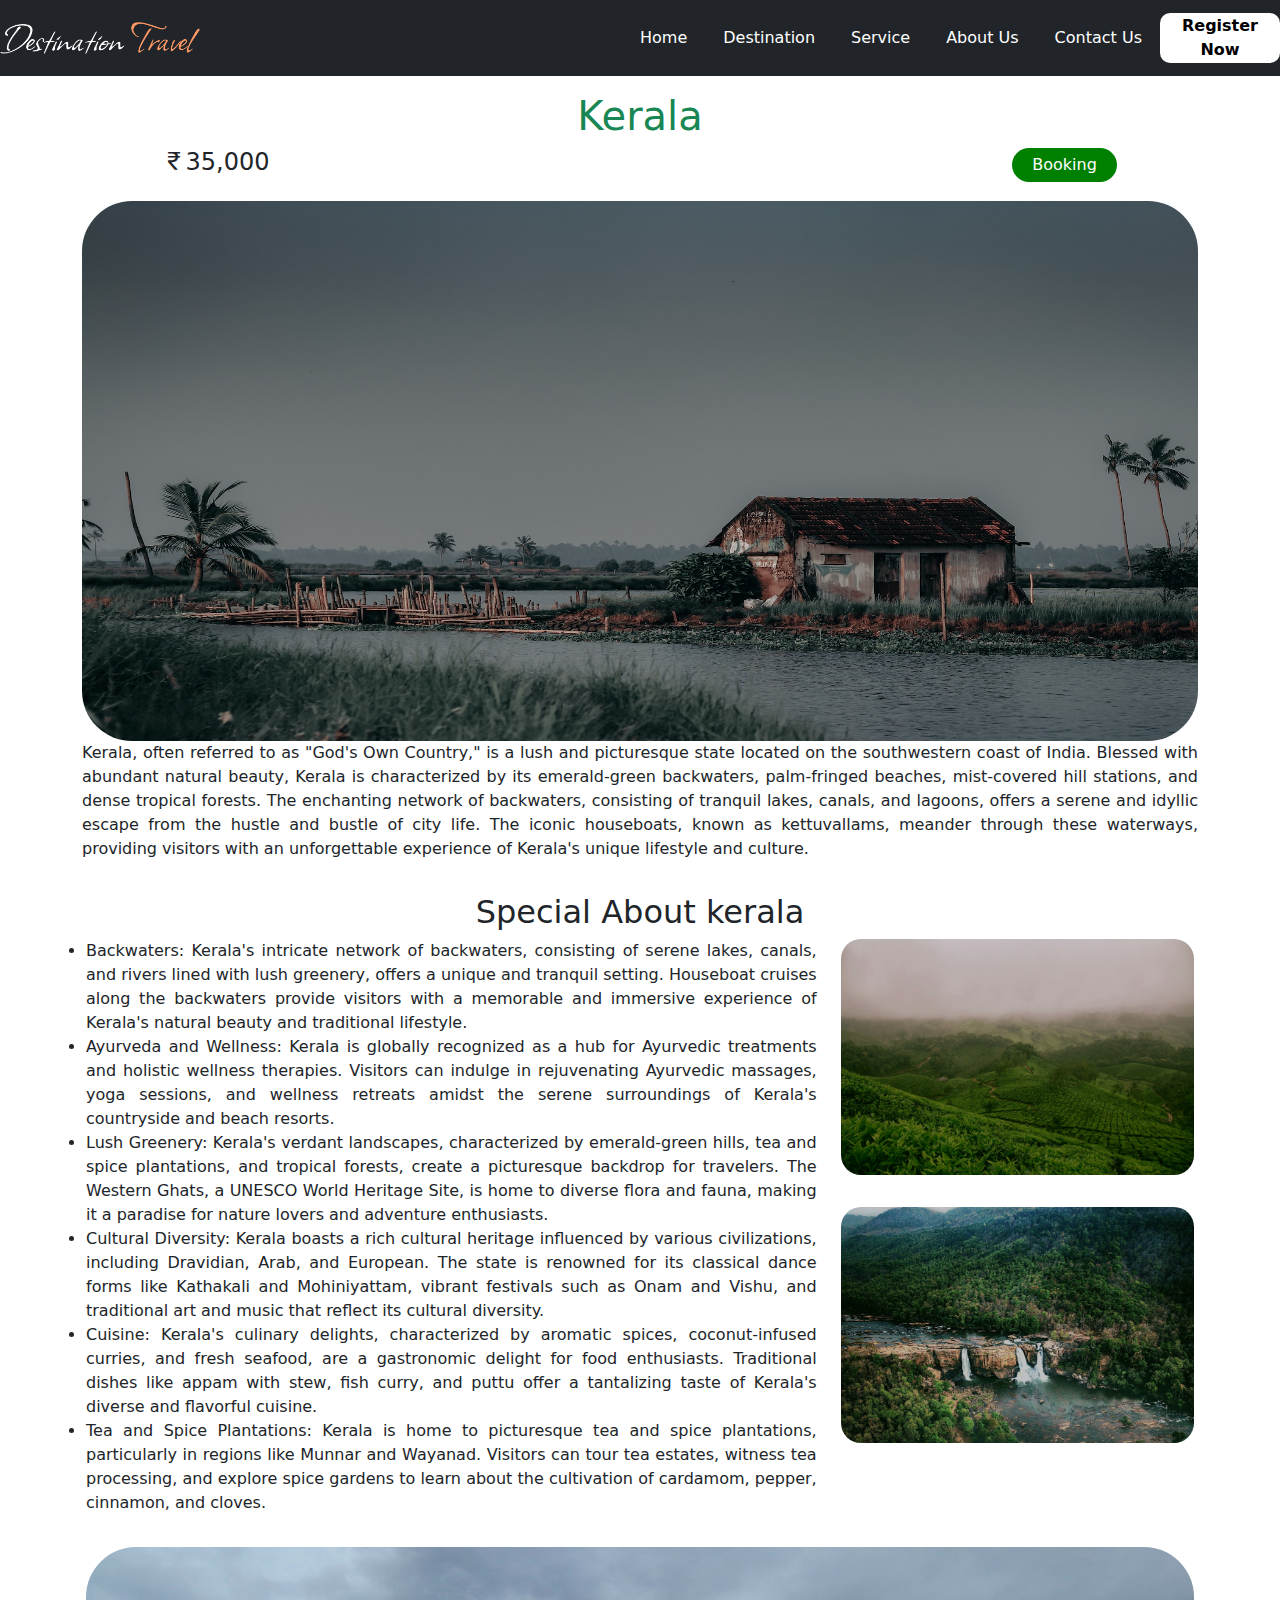
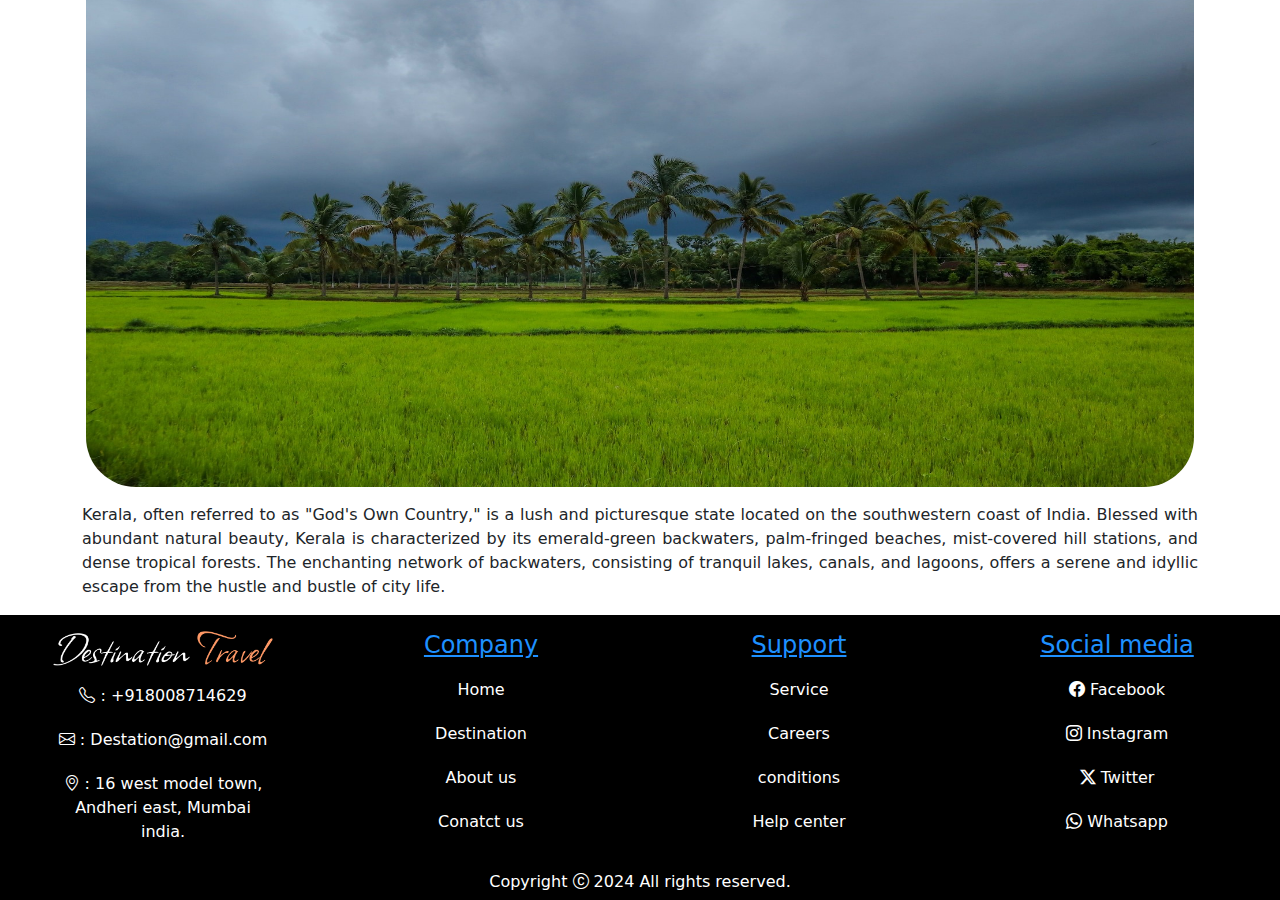
<file: kerala.html>
<!DOCTYPE html>
<html lang="en">
<head>
    <meta charset="UTF-8">
    <meta name="viewport" content="width=device-width, initial-scale=1.0">
    <title>Google</title>
    <link rel="stylesheet" href="css/bootstrap.min.css">
   <link rel="stylesheet" href="style.css">
   <script src="js/bootstrap.bundle.min.js"></script>
   <link rel="stylesheet" href="https://cdn.jsdelivr.net/npm/bootstrap-icons@1.11.2/font/bootstrap-icons.min.css">
   <script src="data.js"></script>
</head>
<body>
    <header class="container-fluid p-0">
        <nav class="navbar navbar-expand-lg navbar-light bg-dark">
            <a class="navbar-brand" href="index.html"><img src="video/logo-no-background.png"  alt="">
            </a>
            <button class="navbar-toggler" data-bs-toggle="collapse" data-bs-target="#collapsibleNavId">
                <span class="navbar-toggler-icon"></span>
            </button>
            <div class="collapse navbar-collapse justify-content-end" id="collapsibleNavId">
                <ul class="navbar-nav">
                    <li class="nav-item">
                        <a class="nav-link" href="index.html">Home</a>
                    </li>
                    <li class="nav-item">
                        <a class="nav-link" href="destination.html">Destination</a>
                    </li>
                    <li class="nav-item">
                        <a class="nav-link" href="service.html">Service</a>
                    </li>
                    <li class="nav-item">
                        <a class="nav-link" href="aboutus.html">About us</a>
                    </li>
                    <li class="nav-item">
                        <a class="nav-link" href="contactus.html">contact us</a>
                    </li>
                   <button data-bs-target="#recap" data-bs-toggle="modal">Register Now</button>
               </ul> 
            </div>
            </nav>      
       </header>
       <section>
        <form action="destination.html">
         <div class="modal fade" id="recap">
             <div class="modal-dialog">
              <div class="modal-content">
                 <div class="modal-header">
                     <h2 class="modal-title">Register</h2>
                     <button class="btn-close" data-bs-dismiss="modal"></button>
                 </div>
                  <div class="modal-body">
                    <div class="mb-3">
                     <label for="" class="form-label">Enter Your Name</label>
                      <input type="text" name="Enter your Name" id="" class="form-control" placeholder="NAME" aria-describedby="helpId">
                    </div>
                    <div class="mb-3">
                     <label for="" class="form-label">Enter Your Email</label>
                      <input type="text" name="" id="" class="form-control" placeholder="Email" aria-describedby="helpId">
                    </div>
                    <div class="mb-3">
                     <label for="" class="form-label">Enter Your Password</label>
                      <input type="text" name="" id="" class="form-control" placeholder="password" aria-describedby="helpId">
                    </div>
                    <div class="mb-3">
                      <label for="" class="form-label">Confirm Your Password</label>
                      <input type="text" name="" id="" class="form-control" placeholder="Password" aria-describedby="helpId">
                    </div>
                    <button type="submit" class="btn btn-primary">Submit</button>
              </div>
             </div>
            </div> 
        </form>
      </section>
      <section>
        <form action="submit.html"  onsubmit="return validation()">
            <div
            class="modal fade"
            id="modalId"
            tabindex="-1"
            data-bs-backdrop="static"
            data-bs-keyboard="false"
            
            role="dialog"
            aria-labelledby="modalTitleId"
            aria-hidden="true">
            <div
                class="modal-dialog modal-dialog-scrollable modal-dialog-centered modal-sm"
                role="document">
                <div class="modal-content">
                    <div class="modal-header">
                        <h5 class="modal-title" id="modalTitleId">
                            Booking Process
                        </h5>
                        <button
                            type="button"
                            class="btn-close"
                            data-bs-dismiss="modal"
                            aria-label="Close"
                        ></button>
                    </div>
                    <div class="modal-body">
                        <input type="text" name="username" id="username" class="form-control mb-3" placeholder="Name">
                        <p id="namenote"></p>
                        <input type="tel" name="mobile" id="mobile" class="form-control mb-3" placeholder="Mobile number">
                        <p id="mobilenote"></p>
                        <input type="text" name="email" id="email" class="form-control mb-3" placeholder="email id">
                        <p id="emailnote"></p>
                        <input type="tel" class="form-control mb-3" name="person" id="person" placeholder="No of Persons"/>
                        <p id="pernote"></p>
                         <input type="date" class="form-control mb-2" name="" id="">
                    </div>
                    <div class="modal-footer">
                        <input type="submit" class="btn btn-primary" name="" id="" >
                    </div>
                </div>
            </div>
        </div>
        </form>
      </section>
      <section class="container p-3 text-center">
        <h1 class="text-center text-success">Kerala</h1>
        <div
            class="row">
            <div class="col-6 col-lg-3">
                <h4><i class="bi bi-currency-rupee"></i>35,000</h4>
            </div>
            <div class="col-6 col-lg-6"></div>
            <div class="col-6 col-lg-3">
                <button class="lgn4" data-bs-target="#modalId" data-bs-toggle="modal" >Booking</button>
            </div>
        </div> 
      </section>
      <section class="container" id="ali">
        <img src="kerala/5.jpg" class="w-100" alt="">
      </section>
      <section class="container" id="mat">
        <p>Kerala, often referred to as "God's Own Country," is a lush and picturesque state located on the southwestern coast of India. Blessed with abundant natural beauty, Kerala is characterized by its emerald-green backwaters, palm-fringed beaches, mist-covered hill stations, and dense tropical forests. The enchanting network of backwaters, consisting of tranquil lakes, canals, and lagoons, offers a serene and idyllic escape from the hustle and bustle of city life. The iconic houseboats, known as kettuvallams, meander through these waterways, providing visitors with an unforgettable experience of Kerala's unique lifestyle and culture.</p>
      </section>
      <section class="container p-3" id="mat2">
        <h2 class="text-center mb-2">Special About kerala</h2>
        <div class="row">
            <div class="col-12 col-lg-8">
           <li>Backwaters: Kerala's intricate network of backwaters, consisting of serene lakes, canals, and rivers lined with lush greenery, offers a unique and tranquil setting. Houseboat cruises along the backwaters provide visitors with a memorable and immersive experience of Kerala's natural beauty and traditional lifestyle.</li>
           <li>Ayurveda and Wellness: Kerala is globally recognized as a hub for Ayurvedic treatments and holistic wellness therapies. Visitors can indulge in rejuvenating Ayurvedic massages, yoga sessions, and wellness retreats amidst the serene surroundings of Kerala's countryside and beach resorts.</li>
           <li>Lush Greenery: Kerala's verdant landscapes, characterized by emerald-green hills, tea and spice plantations, and tropical forests, create a picturesque backdrop for travelers. The Western Ghats, a UNESCO World Heritage Site, is home to diverse flora and fauna, making it a paradise for nature lovers and adventure enthusiasts.</li>
           <li>Cultural Diversity: Kerala boasts a rich cultural heritage influenced by various civilizations, including Dravidian, Arab, and European. The state is renowned for its classical dance forms like Kathakali and Mohiniyattam, vibrant festivals such as Onam and Vishu, and traditional art and music that reflect its cultural diversity.</li>
           <li>Cuisine: Kerala's culinary delights, characterized by aromatic spices, coconut-infused curries, and fresh seafood, are a gastronomic delight for food enthusiasts. Traditional dishes like appam with stew, fish curry, and puttu offer a tantalizing taste of Kerala's diverse and flavorful cuisine.</li>
           <li>Tea and Spice Plantations: Kerala is home to picturesque tea and spice plantations, particularly in regions like Munnar and Wayanad. Visitors can tour tea estates, witness tea processing, and explore spice gardens to learn about the cultivation of cardamom, pepper, cinnamon, and cloves.</li>
            </div>
            <div class="col-12 col-lg-4">
                <img src="kerala/4.jpg" class="w-100 mb-3" alt="">
                <img src="kerala/2.jpg" class="w-100 mt-3" alt="">
            </div>
           
        </div>
        </section>
        <section class="container p-3" id="mat3">
       <img src="kerala/1.jpg" class="w-100" alt="">
        </section>
        <section class="container" id="mat">
        <p>Kerala, often referred to as "God's Own Country," is a lush and picturesque state located on the southwestern coast of India. Blessed with abundant natural beauty, Kerala is characterized by its emerald-green backwaters, palm-fringed beaches, mist-covered hill stations, and dense tropical forests. The enchanting network of backwaters, consisting of tranquil lakes, canals, and lagoons, offers a serene and idyllic escape from the hustle and bustle of city life.</p>
        </section>
        <footer class="container-fluid text-white mx-auto p-3 text-center" id="flew">
            <div class="row">
                <div class="col-6 col-lg-3">
                    <img src="video/logo-no-background.png" alt="">
                   <div class="mt-2">
                    <li><i class="bi bi-telephone"></i> :  +918008714629</li>
                    <li><i class="bi bi-envelope"></i> :   Destation@gmail.com</li>
                    <li><i class="bi bi-geo-alt"></i> : 16 west model town, <br>
                                                            Andheri east, Mumbai <br> india.
                    
                    </li>
                   </div>
                </div>
                <div class="col-6 col-md-6 col-lg-3">
                    <h4>Company</h4>
                    <li><a href="index.html">Home</a></li>
                    <li><a href="destination.html">Destination</a></li>
                   <li><a href="aboutus.html">About us</a></li>
                   <li><a href="contactus.html">Conatct us </a></li>
            </div>
            <div class="col-6 col-md-6 col-lg-3">
                <h4>Support</h4>
                <li><a href="service.html">Service</a></li>
                <li>Careers</li>
                <li>conditions</li>
                <li>Help center</li>
            </div>
                <div class="col-6 col-md-6 col-lg-3">
                    <h4>Social media</h4>
                    <li><i class="bi bi-facebook"></i> Facebook</li>
                    <li><i class="bi bi-instagram"></i> Instagram</li>
                    <li><i class="bi bi-twitter-x"></i> Twitter</li>
                    <li><i class="bi bi-whatsapp"></i> Whatsapp</li>
                </div>
            </div>
        </footer>
        <footer class="flen">
            <p class="text-center">Copyright <i class="bi bi-c-circle"></i> 2024 All rights reserved.</p>
        </footer>
</body>
</html>
</file>
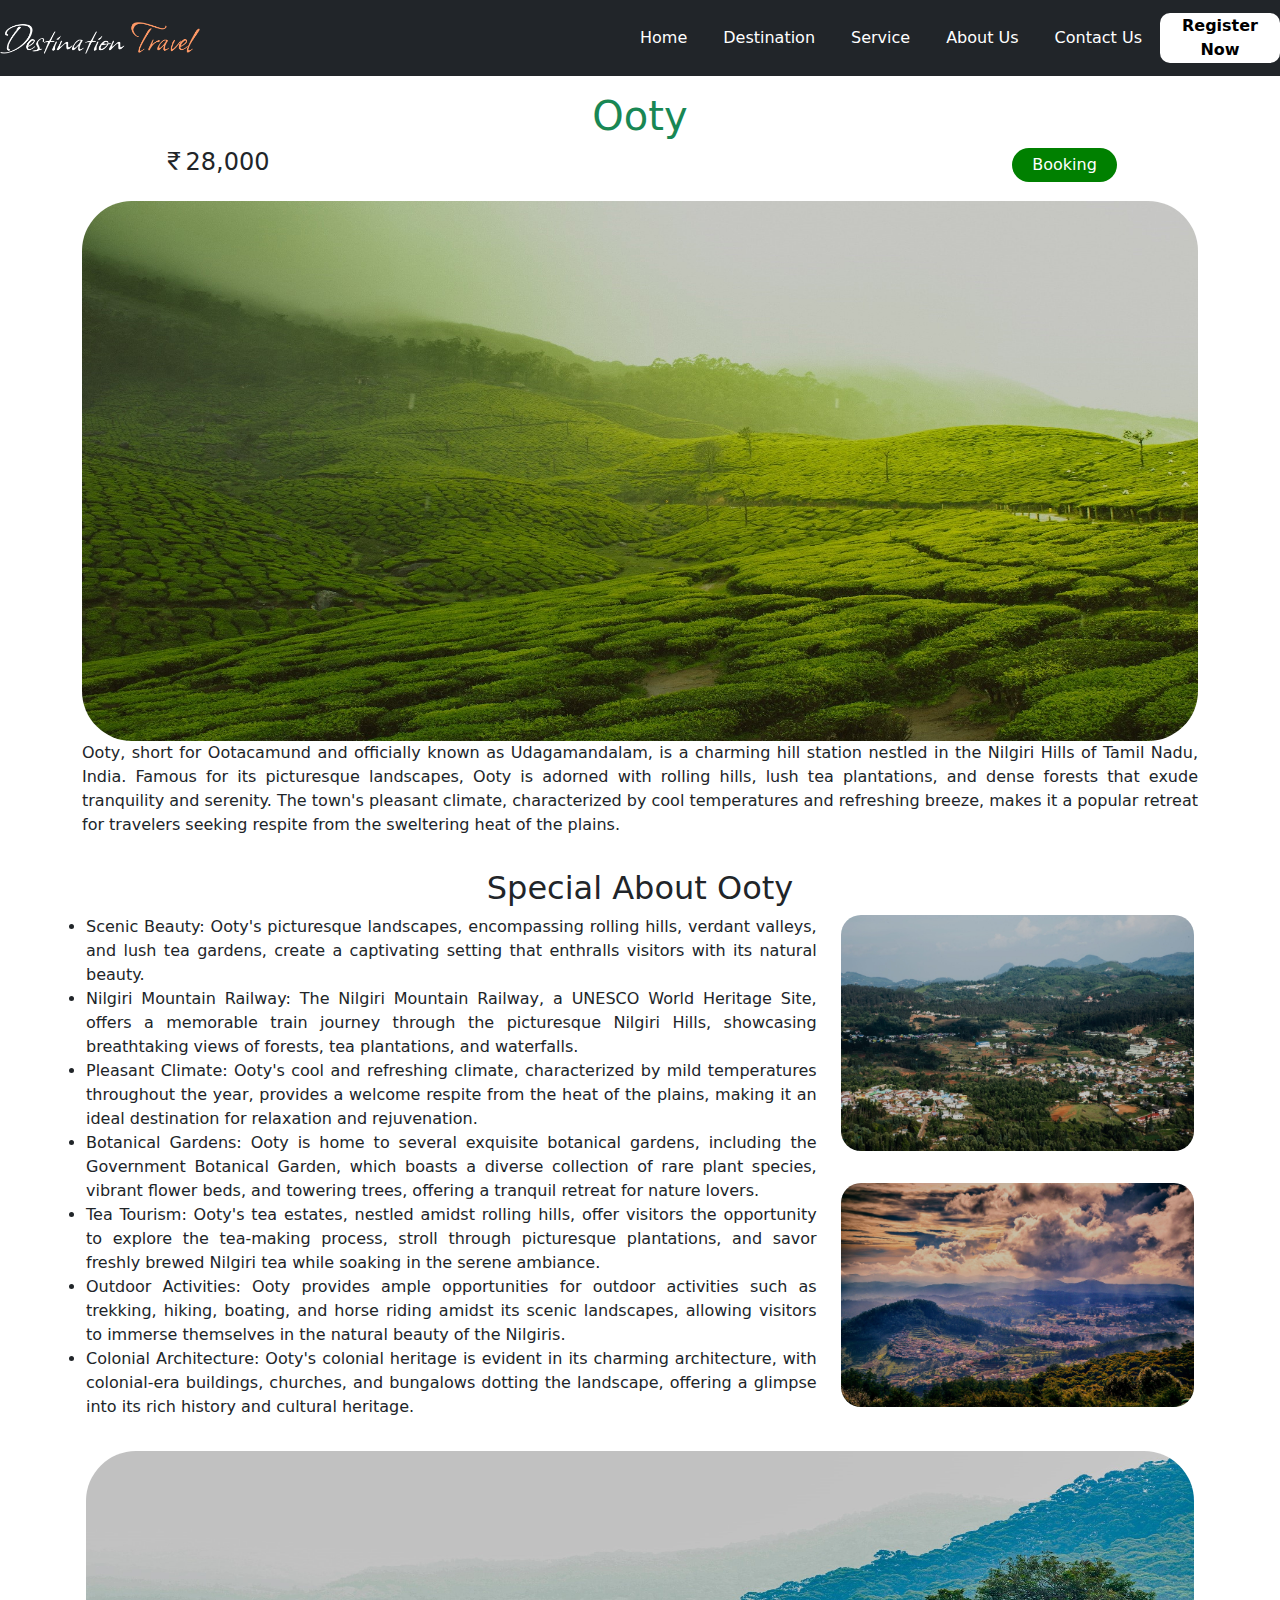
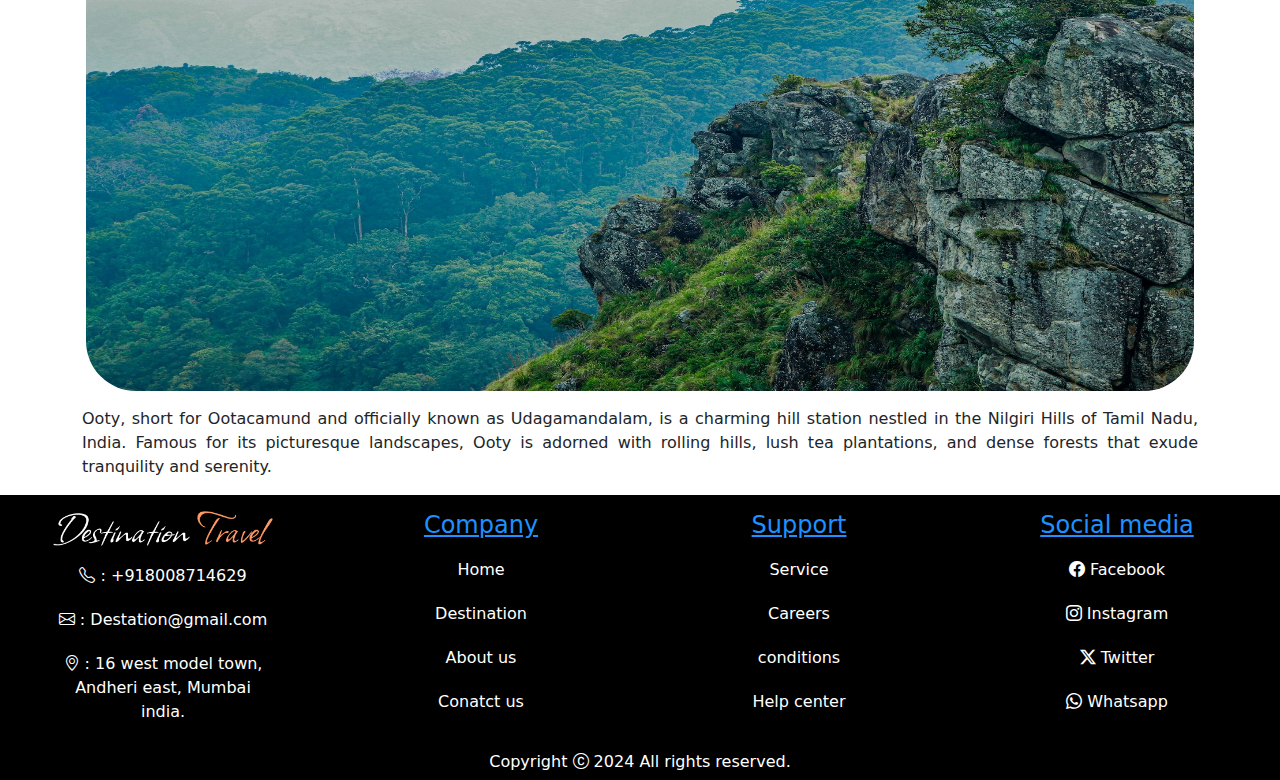
<file: ooty.html>
<!DOCTYPE html>
<html lang="en">
<head>
    <meta charset="UTF-8">
    <meta name="viewport" content="width=device-width, initial-scale=1.0">
    <title>Google</title>
    <link rel="stylesheet" href="css/bootstrap.min.css">
   <link rel="stylesheet" href="style.css">
   <script src="js/bootstrap.bundle.min.js"></script>
   <link rel="stylesheet" href="https://cdn.jsdelivr.net/npm/bootstrap-icons@1.11.2/font/bootstrap-icons.min.css">
   <script src="data.js"></script>
</head>
<body>
    <header class="container-fluid p-0">
        <nav class="navbar navbar-expand-lg navbar-light bg-dark">
            <a class="navbar-brand" href="index.html"><img src="video/logo-no-background.png"  alt="">
            </a>
            <button class="navbar-toggler" data-bs-toggle="collapse" data-bs-target="#collapsibleNavId">
                <span class="navbar-toggler-icon"></span>
            </button>
            <div class="collapse navbar-collapse justify-content-end" id="collapsibleNavId">
                <ul class="navbar-nav">
                    <li class="nav-item">
                        <a class="nav-link" href="index.html">Home</a>
                    </li>
                    <li class="nav-item">
                        <a class="nav-link" href="destination.html">Destination</a>
                    </li>
                    <li class="nav-item">
                        <a class="nav-link" href="service.html">Service</a>
                    </li>
                    <li class="nav-item">
                        <a class="nav-link" href="aboutus.html">About us</a>
                    </li>
                    <li class="nav-item">
                        <a class="nav-link" href="contactus.html">contact us</a>
                    </li>
                   <button data-bs-target="#recap" data-bs-toggle="modal">Register Now</button>
               </ul> 
            </div>
            </nav>      
       </header>
       <section>
        <form action="destination.html">
         <div class="modal fade" id="recap">
             <div class="modal-dialog">
              <div class="modal-content">
                 <div class="modal-header">
                     <h2 class="modal-title">Register</h2>
                     <button class="btn-close" data-bs-dismiss="modal"></button>
                 </div>
                  <div class="modal-body">
                    <div class="mb-3">
                     <label for="" class="form-label">Enter Your Name</label>
                      <input type="text" name="Enter your Name" id="" class="form-control" placeholder="NAME" aria-describedby="helpId">
                    </div>
                    <div class="mb-3">
                     <label for="" class="form-label">Enter Your Email</label>
                      <input type="text" name="" id="" class="form-control" placeholder="Email" aria-describedby="helpId">
                    </div>
                    <div class="mb-3">
                     <label for="" class="form-label">Enter Your Password</label>
                      <input type="text" name="" id="" class="form-control" placeholder="password" aria-describedby="helpId">
                    </div>
                    <div class="mb-3">
                      <label for="" class="form-label">Confirm Your Password</label>
                      <input type="text" name="" id="" class="form-control" placeholder="Password" aria-describedby="helpId">
                    </div>
                    <button type="submit" class="btn btn-primary">Submit</button>
              </div>
             </div>
            </div> 
        </form>
      </section>
      <section>
        <form action="submit.html"  onsubmit="return validation()">
            <div
            class="modal fade"
            id="modalId"
            tabindex="-1"
            data-bs-backdrop="static"
            data-bs-keyboard="false"
            
            role="dialog"
            aria-labelledby="modalTitleId"
            aria-hidden="true">
            <div
                class="modal-dialog modal-dialog-scrollable modal-dialog-centered modal-sm"
                role="document">
                <div class="modal-content">
                    <div class="modal-header">
                        <h5 class="modal-title" id="modalTitleId">
                            Booking Process
                        </h5>
                        <button
                            type="button"
                            class="btn-close"
                            data-bs-dismiss="modal"
                            aria-label="Close"
                        ></button>
                    </div>
                    <div class="modal-body">
                        <input type="text" name="username" id="username" class="form-control mb-3" placeholder="Name">
                        <p id="namenote"></p>
                        <input type="tel" name="mobile" id="mobile" class="form-control mb-3" placeholder="Mobile number">
                        <p id="mobilenote"></p>
                        <input type="text" name="email" id="email" class="form-control mb-3" placeholder="email id">
                        <p id="emailnote"></p>
                        <input type="tel" class="form-control mb-3" name="person" id="person" placeholder="No of Persons"/>
                        <p id="pernote"></p>
                         <input type="date" class="form-control mb-2" name="" id="">
                    </div>
                    <div class="modal-footer">
                        <input type="submit" class="btn btn-primary" name="" id="" >
                    </div>
                </div>
            </div>
        </div>
        </form>
      </section>
      <section class="container p-3 text-center">
        <h1 class="text-center text-success">Ooty</h1>
        <div
            class="row">
            <div class="col-6 col-lg-3">
                <h4><i class="bi bi-currency-rupee"></i>28,000</h4>
            </div>
            <div class="col-6 col-lg-6"></div>
            <div class="col-6 col-lg-3">
                <button class="lgn4" data-bs-target="#modalId" data-bs-toggle="modal" >Booking</button>
            </div>
        </div> 
      </section>
      <section class="container" id="ali">
        <img src="ooty/2.jpg" class="w-100" alt="">
      </section>
      <section class="container" id="mat">
        <p>Ooty, short for Ootacamund and officially known as Udagamandalam, is a charming hill station nestled in the Nilgiri Hills of Tamil Nadu, India. Famous for its picturesque landscapes, Ooty is adorned with rolling hills, lush tea plantations, and dense forests that exude tranquility and serenity. The town's pleasant climate, characterized by cool temperatures and refreshing breeze, makes it a popular retreat for travelers seeking respite from the sweltering heat of the plains.</p>
      </section>
      <section class="container p-3" id="mat2">
        <h2 class="text-center mb-2">Special About Ooty</h2>
        <div class="row">
            <div class="col-12 col-lg-8">
          <li>Scenic Beauty: Ooty's picturesque landscapes, encompassing rolling hills, verdant valleys, and lush tea gardens, create a captivating setting that enthralls visitors with its natural beauty.</li>
          <li>Nilgiri Mountain Railway: The Nilgiri Mountain Railway, a UNESCO World Heritage Site, offers a memorable train journey through the picturesque Nilgiri Hills, showcasing breathtaking views of forests, tea plantations, and waterfalls.</li>
          <li>Pleasant Climate: Ooty's cool and refreshing climate, characterized by mild temperatures throughout the year, provides a welcome respite from the heat of the plains, making it an ideal destination for relaxation and rejuvenation.</li>
          <li>Botanical Gardens: Ooty is home to several exquisite botanical gardens, including the Government Botanical Garden, which boasts a diverse collection of rare plant species, vibrant flower beds, and towering trees, offering a tranquil retreat for nature lovers.</li>
          <li>Tea Tourism: Ooty's tea estates, nestled amidst rolling hills, offer visitors the opportunity to explore the tea-making process, stroll through picturesque plantations, and savor freshly brewed Nilgiri tea while soaking in the serene ambiance.</li>
          <li>Outdoor Activities: Ooty provides ample opportunities for outdoor activities such as trekking, hiking, boating, and horse riding amidst its scenic landscapes, allowing visitors to immerse themselves in the natural beauty of the Nilgiris.</li>
          <li>Colonial Architecture: Ooty's colonial heritage is evident in its charming architecture, with colonial-era buildings, churches, and bungalows dotting the landscape, offering a glimpse into its rich history and cultural heritage.</li>
            </div>
            <div class="col-12 col-lg-4">
                <img src="ooty/5.jpg" class="w-100 mb-3" alt="">
                <img src="ooty/1.jpg" class="w-100 mt-3" alt="">
            </div>
           
        </div>
        </section>
        <section class="container p-3" id="mat3">
       <img src="ooty/3.jpg" class="w-100" alt="">
        </section>
        <section class="container" id="mat">
        <p>Ooty, short for Ootacamund and officially known as Udagamandalam, is a charming hill station nestled in the Nilgiri Hills of Tamil Nadu, India. Famous for its picturesque landscapes, Ooty is adorned with rolling hills, lush tea plantations, and dense forests that exude tranquility and serenity. </p>
        </section>
        <footer class="container-fluid text-white mx-auto p-3 text-center" id="flew">
            <div class="row">
                <div class="col-6 col-lg-3">
                    <img src="video/logo-no-background.png" alt="">
                   <div class="mt-2">
                    <li><i class="bi bi-telephone"></i> :  +918008714629</li>
                    <li><i class="bi bi-envelope"></i> :   Destation@gmail.com</li>
                    <li><i class="bi bi-geo-alt"></i> : 16 west model town, <br>
                                                            Andheri east, Mumbai <br> india.
                    
                    </li>
                   </div>
                </div>
                <div class="col-6 col-md-6 col-lg-3">
                    <h4>Company</h4>
                    <li><a href="index.html">Home</a></li>
                    <li><a href="destination.html">Destination</a></li>
                   <li><a href="aboutus.html">About us</a></li>
                   <li><a href="contactus.html">Conatct us </a></li>
            </div>
            <div class="col-6 col-md-6 col-lg-3">
                <h4>Support</h4>
                <li><a href="service.html">Service</a></li>
                <li>Careers</li>
                <li>conditions</li>
                <li>Help center</li>
            </div>
                <div class="col-6 col-md-6 col-lg-3">
                    <h4>Social media</h4>
                    <li><i class="bi bi-facebook"></i> Facebook</li>
                    <li><i class="bi bi-instagram"></i> Instagram</li>
                    <li><i class="bi bi-twitter-x"></i> Twitter</li>
                    <li><i class="bi bi-whatsapp"></i> Whatsapp</li>
                </div>
            </div>
        </footer>
        <footer class="flen">
            <p class="text-center">Copyright <i class="bi bi-c-circle"></i> 2024 All rights reserved.</p>
        </footer>
</body>
</html>
</file>
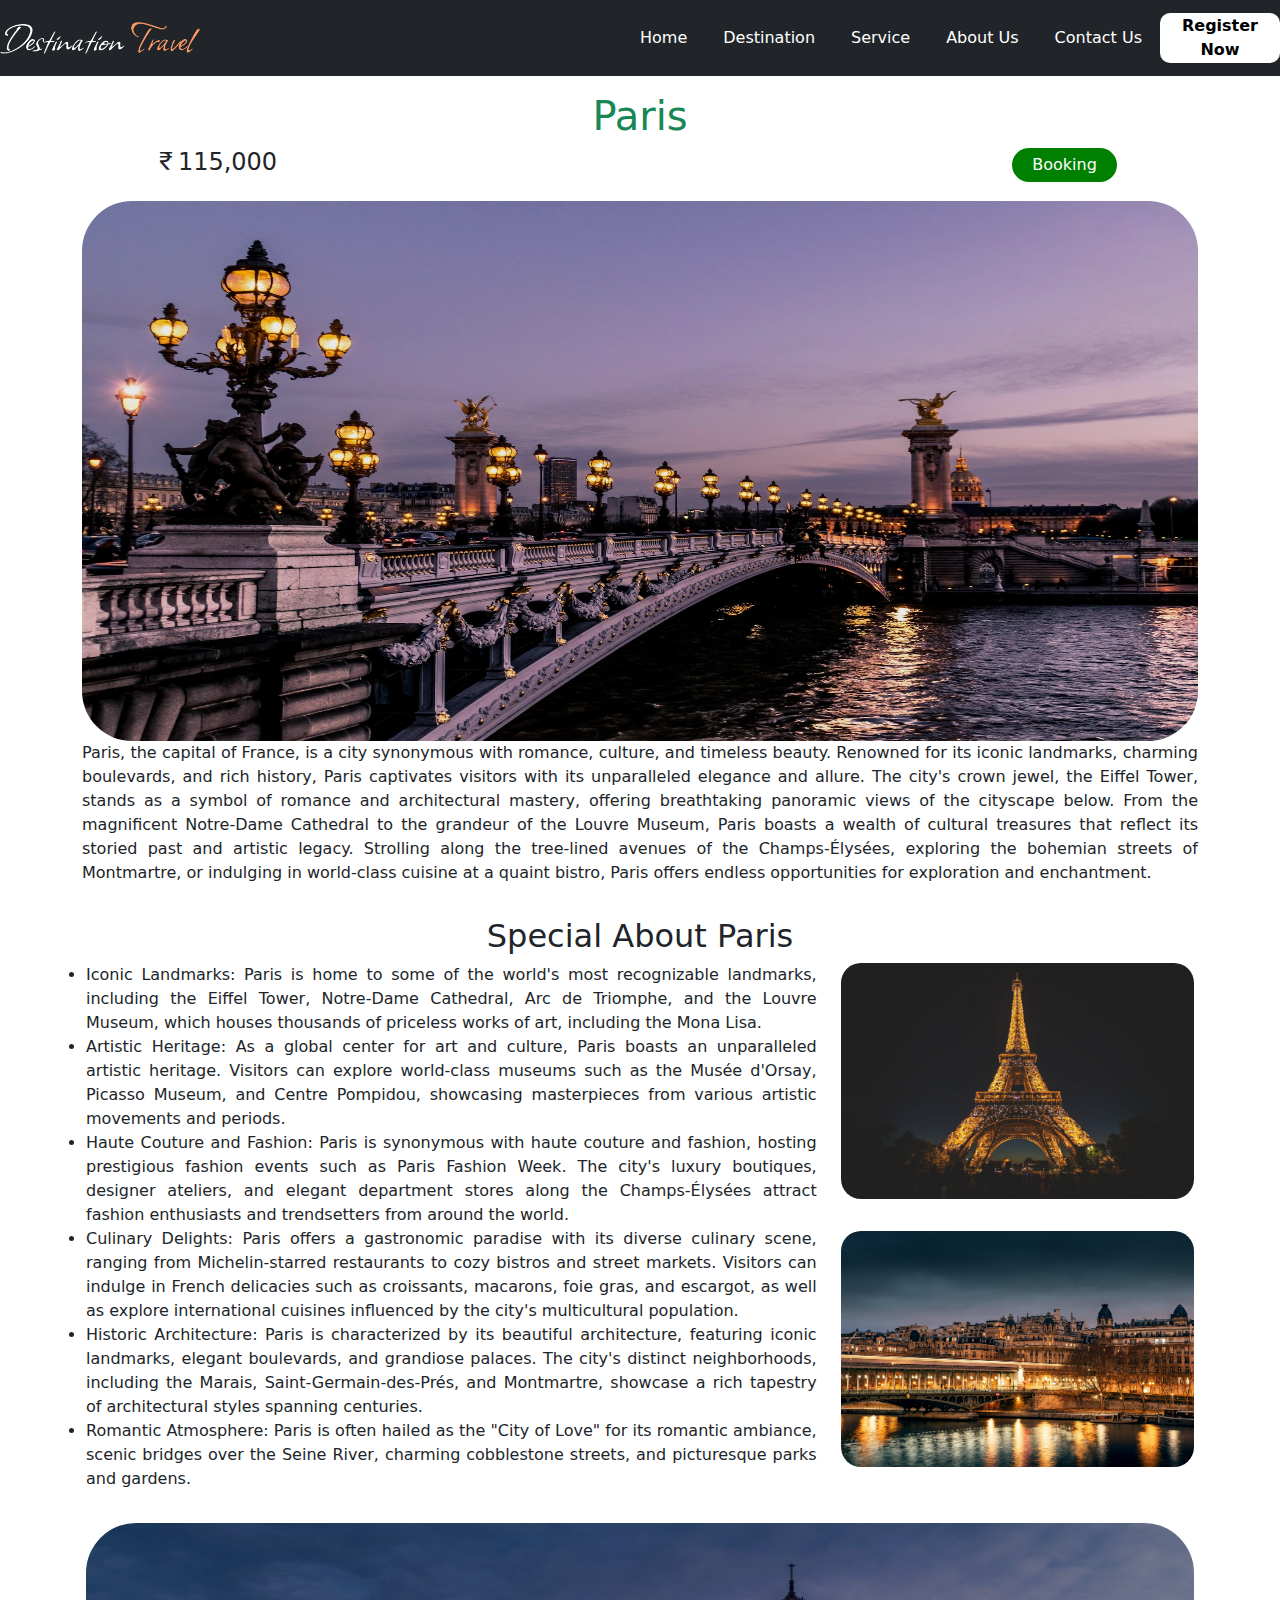
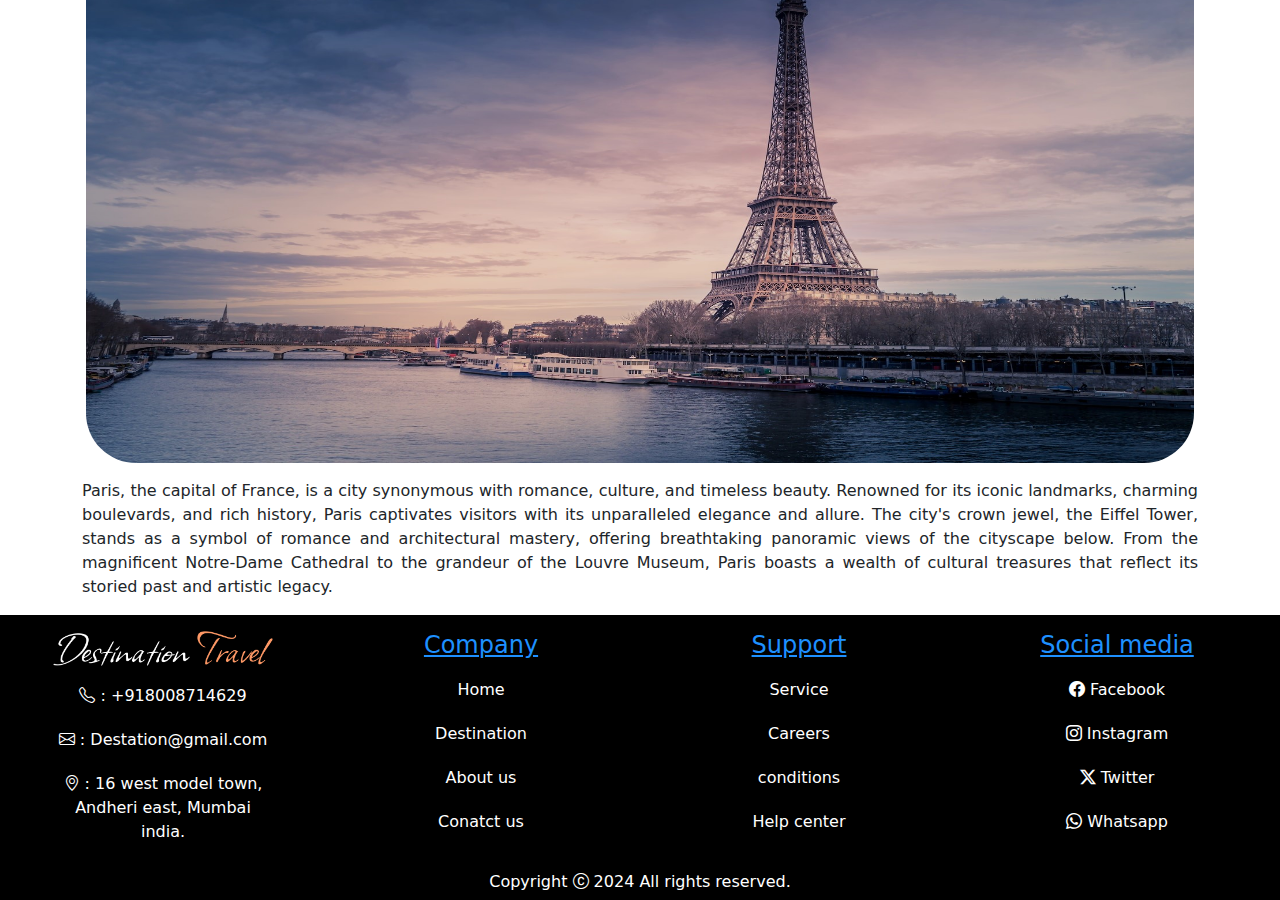
<file: paris.html>
<!DOCTYPE html>
<html lang="en">
<head>
    <meta charset="UTF-8">
    <meta name="viewport" content="width=device-width, initial-scale=1.0">
    <title>Google</title>
    <link rel="stylesheet" href="css/bootstrap.min.css">
   <link rel="stylesheet" href="style.css">
   <script src="js/bootstrap.bundle.min.js"></script>
   <link rel="stylesheet" href="https://cdn.jsdelivr.net/npm/bootstrap-icons@1.11.2/font/bootstrap-icons.min.css">
   <script src="data.js"></script>
</head>
<body>
    <header class="container-fluid p-0">
        <nav class="navbar navbar-expand-lg navbar-light bg-dark">
            <a class="navbar-brand" href="index.html"><img src="video/logo-no-background.png"  alt=""> 
            </a>
            <button class="navbar-toggler" data-bs-toggle="collapse" data-bs-target="#collapsibleNavId">
                <span class="navbar-toggler-icon"></span>
            </button>
            <div class="collapse navbar-collapse justify-content-end" id="collapsibleNavId">
                <ul class="navbar-nav">
                    <li class="nav-item">
                        <a class="nav-link" href="index.html">Home</a>
                    </li>
                    <li class="nav-item">
                        <a class="nav-link" href="destination.html">Destination</a>
                    </li>
                    <li class="nav-item">
                        <a class="nav-link" href="service.html">Service</a>
                    </li>
                    <li class="nav-item">
                        <a class="nav-link" href="aboutus.html">About us</a>
                    </li>
                    <li class="nav-item">
                        <a class="nav-link" href="contactus.html">contact us</a>
                    </li>
                   <button data-bs-target="#recap" data-bs-toggle="modal">Register Now</button>
               </ul> 
            </div>
            </nav>      
       </header>
       <section>
        <form action="destination.html">
         <div class="modal fade" id="recap">
             <div class="modal-dialog">
              <div class="modal-content">
                 <div class="modal-header">
                     <h2 class="modal-title">Register</h2>
                     <button class="btn-close" data-bs-dismiss="modal"></button>
                 </div>
                  <div class="modal-body">
                    <div class="mb-3">
                     <label for="" class="form-label">Enter Your Name</label>
                      <input type="text" name="Enter your Name" id="" class="form-control" placeholder="NAME" aria-describedby="helpId">
                    </div>
                    <div class="mb-3">
                     <label for="" class="form-label">Enter Your Email</label>
                      <input type="text" name="" id="" class="form-control" placeholder="Email" aria-describedby="helpId">
                    </div>
                    <div class="mb-3">
                     <label for="" class="form-label">Enter Your Password</label>
                      <input type="text" name="" id="" class="form-control" placeholder="password" aria-describedby="helpId">
                    </div>
                    <div class="mb-3">
                      <label for="" class="form-label">Confirm Your Password</label>
                      <input type="text" name="" id="" class="form-control" placeholder="Password" aria-describedby="helpId">
                    </div>
                    <button type="submit" class="btn btn-primary">Submit</button>
              </div>
             </div>
            </div> 
        </form>
      </section>
      <section>
        <form action="submit.html"  onsubmit="return validation()">
            <div
            class="modal fade"
            id="modalId"
            tabindex="-1"
            data-bs-backdrop="static"
            data-bs-keyboard="false"
            
            role="dialog"
            aria-labelledby="modalTitleId"
            aria-hidden="true">
            <div
                class="modal-dialog modal-dialog-scrollable modal-dialog-centered modal-sm"
                role="document">
                <div class="modal-content">
                    <div class="modal-header">
                        <h5 class="modal-title" id="modalTitleId">
                            Booking Process
                        </h5>
                        <button
                            type="button"
                            class="btn-close"
                            data-bs-dismiss="modal"
                            aria-label="Close"
                        ></button>
                    </div>
                    <div class="modal-body">
                        <input type="text" name="username" id="username" class="form-control mb-3" placeholder="Name">
                        <p id="namenote"></p>
                        <input type="tel" name="mobile" id="mobile" class="form-control mb-3" placeholder="Mobile number">
                        <p id="mobilenote"></p>
                        <input type="text" name="email" id="email" class="form-control mb-3" placeholder="email id">
                        <p id="emailnote"></p>
                        <input type="tel" class="form-control mb-3" name="person" id="person" placeholder="No of Persons"/>
                        <p id="pernote"></p>
                         <input type="date" class="form-control mb-2" name="" id="">
                    </div>
                    <div class="modal-footer">
                        <input type="submit" class="btn btn-primary" name="" id="" >
                    </div>
                </div>
            </div>
        </div>
        </form>
      </section>
      <section class="container p-3 text-center">
        <h1 class="text-center text-success">Paris</h1>
        <div
            class="row">
            <div class="col-6 col-lg-3">
                <h4><i class="bi bi-currency-rupee"></i>115,000</h4>
            </div>
            <div class="col-6 col-lg-6"></div>
            <div class="col-6 col-lg-3">
                <button class="lgn4" data-bs-target="#modalId" data-bs-toggle="modal" >Booking</button>
            </div>
        </div> 
      </section>
      <section class="container" id="ali">
        <img src="pairs/5.jpg" class="w-100" alt="">
      </section>
      <section class="container" id="mat">
        <p>Paris, the capital of France, is a city synonymous with romance, culture, and timeless beauty. Renowned for its iconic landmarks, charming boulevards, and rich history, Paris captivates visitors with its unparalleled elegance and allure. The city's crown jewel, the Eiffel Tower, stands as a symbol of romance and architectural mastery, offering breathtaking panoramic views of the cityscape below. From the magnificent Notre-Dame Cathedral to the grandeur of the Louvre Museum, Paris boasts a wealth of cultural treasures that reflect its storied past and artistic legacy. Strolling along the tree-lined avenues of the Champs-Élysées, exploring the bohemian streets of Montmartre, or indulging in world-class cuisine at a quaint bistro, Paris offers endless opportunities for exploration and enchantment.</p>
      </section>
      <section class="container p-3" id="mat2">
        <h2 class="text-center mb-2">Special About Paris</h2>
        <div class="row">
            <div class="col-12 col-lg-8">
            <li>Iconic Landmarks: Paris is home to some of the world's most recognizable landmarks, including the Eiffel Tower, Notre-Dame Cathedral, Arc de Triomphe, and the Louvre Museum, which houses thousands of priceless works of art, including the Mona Lisa.</li>
            <li>Artistic Heritage: As a global center for art and culture, Paris boasts an unparalleled artistic heritage. Visitors can explore world-class museums such as the Musée d'Orsay, Picasso Museum, and Centre Pompidou, showcasing masterpieces from various artistic movements and periods.</li>
            <li>Haute Couture and Fashion: Paris is synonymous with haute couture and fashion, hosting prestigious fashion events such as Paris Fashion Week. The city's luxury boutiques, designer ateliers, and elegant department stores along the Champs-Élysées attract fashion enthusiasts and trendsetters from around the world.</li>
            <li>Culinary Delights: Paris offers a gastronomic paradise with its diverse culinary scene, ranging from Michelin-starred restaurants to cozy bistros and street markets. Visitors can indulge in French delicacies such as croissants, macarons, foie gras, and escargot, as well as explore international cuisines influenced by the city's multicultural population.</li>
            <li>Historic Architecture: Paris is characterized by its beautiful architecture, featuring iconic landmarks, elegant boulevards, and grandiose palaces. The city's distinct neighborhoods, including the Marais, Saint-Germain-des-Prés, and Montmartre, showcase a rich tapestry of architectural styles spanning centuries.</li>
            <li>Romantic Atmosphere: Paris is often hailed as the "City of Love" for its romantic ambiance, scenic bridges over the Seine River, charming cobblestone streets, and picturesque parks and gardens.</li>
            </div>
            <div class="col-12 col-lg-4">
                <img src="pairs/3.jpg" class="w-100 mb-3" alt="">
                <img src="pairs/4.jpg" class="w-100 mt-3" alt="">
            </div>
           
        </div>
        </section>
        <section class="container p-3" id="mat3">
       <img src="pairs/1.jpg" class="w-100" alt="">
        </section>
        <section class="container" id="mat">
        <p>Paris, the capital of France, is a city synonymous with romance, culture, and timeless beauty. Renowned for its iconic landmarks, charming boulevards, and rich history, Paris captivates visitors with its unparalleled elegance and allure. The city's crown jewel, the Eiffel Tower, stands as a symbol of romance and architectural mastery, offering breathtaking panoramic views of the cityscape below. From the magnificent Notre-Dame Cathedral to the grandeur of the Louvre Museum, Paris boasts a wealth of cultural treasures that reflect its storied past and artistic legacy.</p>
        </section>
        <footer class="container-fluid text-white mx-auto p-3 text-center" id="flew">
            <div class="row">
                <div class="col-6 col-lg-3">
                    <img src="video/logo-no-background.png" alt="">
                   <div class="mt-2">
                    <li><i class="bi bi-telephone"></i> :  +918008714629</li>
                    <li><i class="bi bi-envelope"></i> :   Destation@gmail.com</li>
                    <li><i class="bi bi-geo-alt"></i> : 16 west model town, <br>
                                                            Andheri east, Mumbai <br> india.
                    
                    </li>
                   </div>
                </div>
                <div class="col-6 col-md-6 col-lg-3">
                    <h4>Company</h4>
                    <li><a href="index.html">Home</a></li>
                    <li><a href="destination.html">Destination</a></li>
                   <li><a href="aboutus.html">About us</a></li>
                   <li><a href="contactus.html">Conatct us </a></li>
            </div>
            <div class="col-6 col-md-6 col-lg-3">
                <h4>Support</h4>
                <li><a href="service.html">Service</a></li>
                <li>Careers</li>
                <li>conditions</li>
                <li>Help center</li>
            </div>
                <div class="col-6 col-md-6 col-lg-3">
                    <h4>Social media</h4>
                    <li><i class="bi bi-facebook"></i> Facebook</li>
                    <li><i class="bi bi-instagram"></i> Instagram</li>
                    <li><i class="bi bi-twitter-x"></i> Twitter</li>
                    <li><i class="bi bi-whatsapp"></i> Whatsapp</li>
                </div>
            </div>
        </footer>
        <footer class="flen">
            <p class="text-center">Copyright <i class="bi bi-c-circle"></i> 2024 All rights reserved.</p>
        </footer>
</body>
</html>
</file>
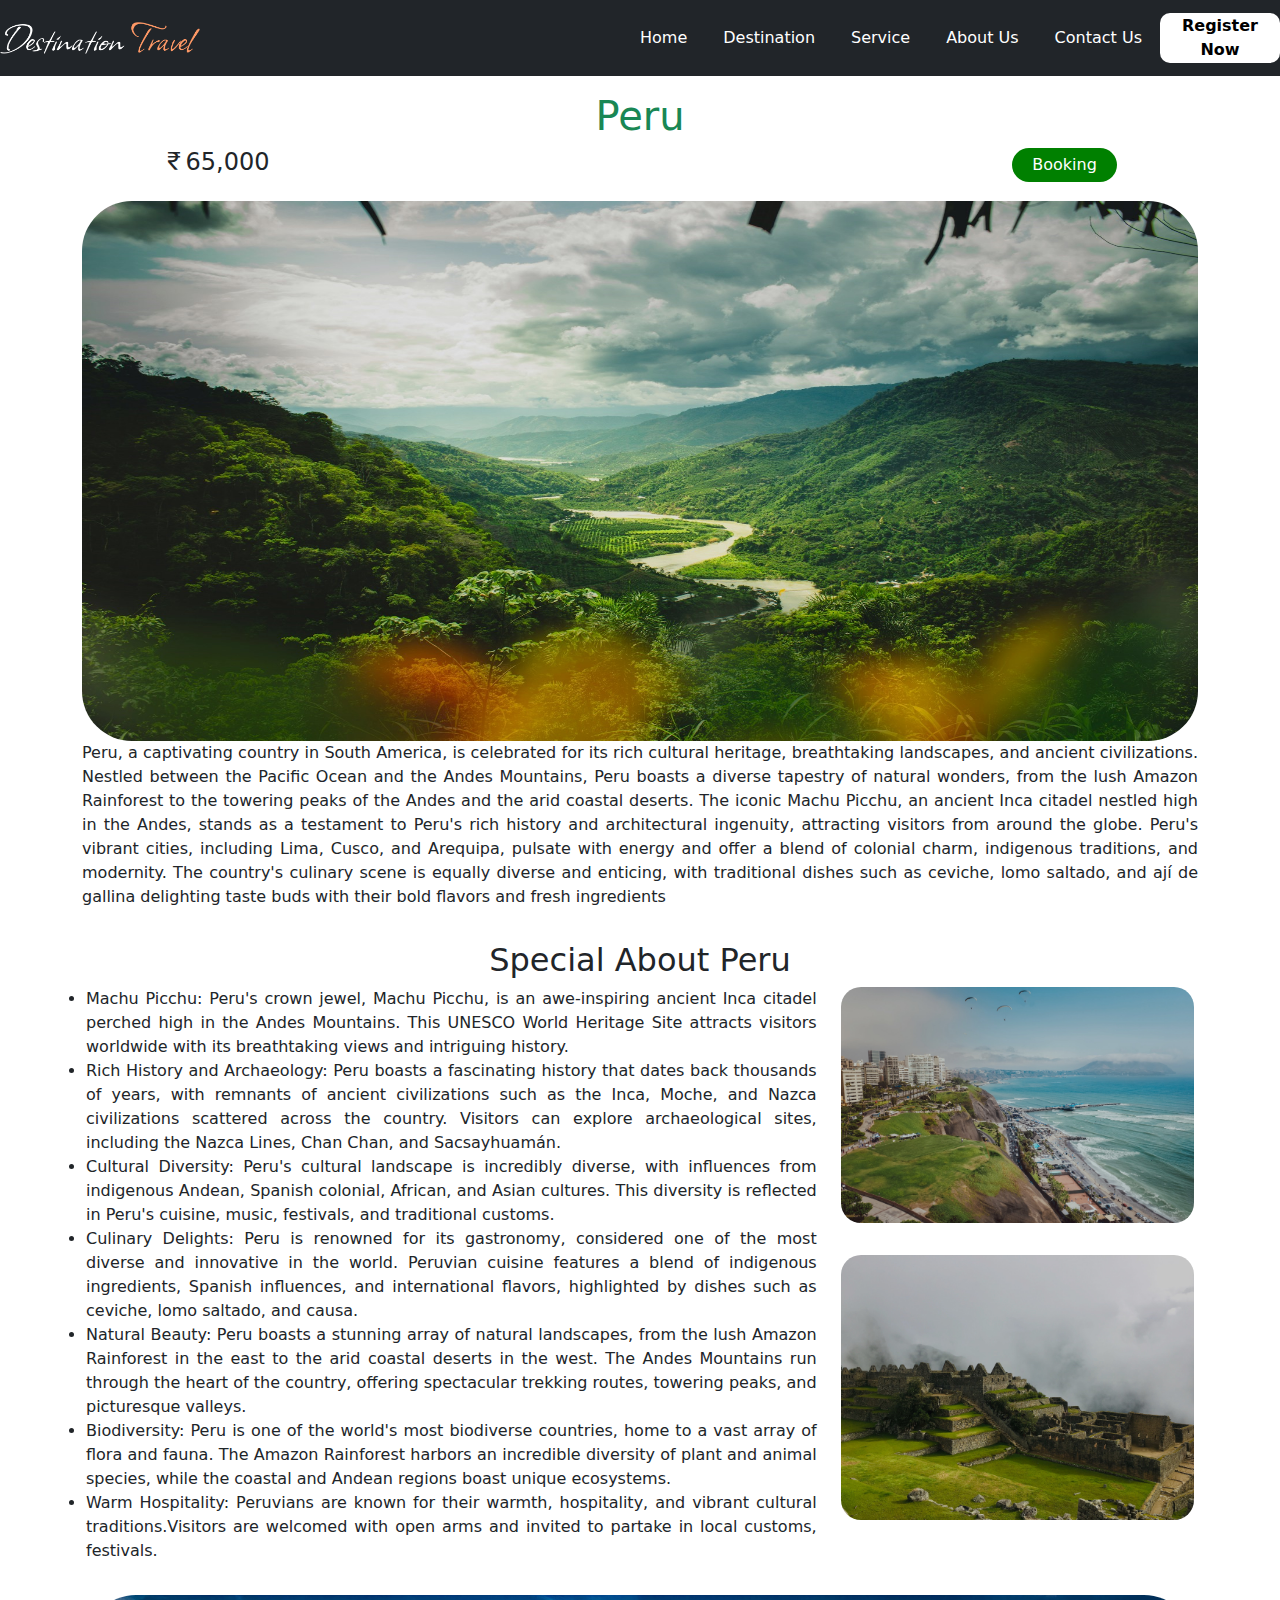
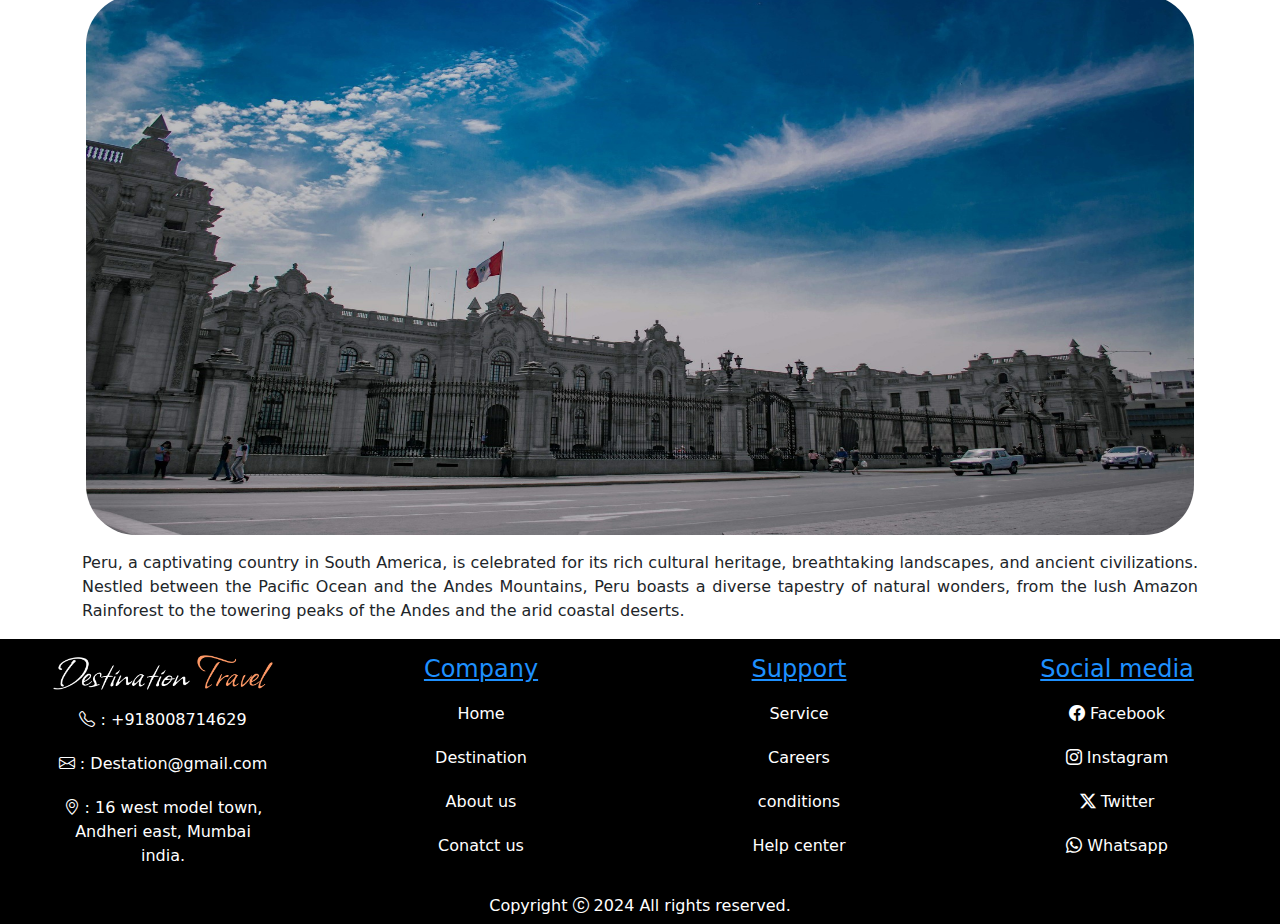
<file: peru.html>
<!DOCTYPE html>
<html lang="en">
<head>
    <meta charset="UTF-8">
    <meta name="viewport" content="width=device-width, initial-scale=1.0">
    <title>Google</title>
    <link rel="stylesheet" href="css/bootstrap.min.css">
   <link rel="stylesheet" href="style.css">
   <script src="js/bootstrap.bundle.min.js"></script>
   <link rel="stylesheet" href="https://cdn.jsdelivr.net/npm/bootstrap-icons@1.11.2/font/bootstrap-icons.min.css">
   <script src="data.js"></script>
</head>
<body>
    <header class="container-fluid p-0">
        <nav class="navbar navbar-expand-lg navbar-light bg-dark">
            <a class="navbar-brand" href="index.html"><img src="video/logo-no-background.png"  alt=""> 
            </a>
            <button class="navbar-toggler" data-bs-toggle="collapse" data-bs-target="#collapsibleNavId">
                <span class="navbar-toggler-icon"></span>
            </button>
            <div class="collapse navbar-collapse justify-content-end" id="collapsibleNavId">
                <ul class="navbar-nav">
                    <li class="nav-item">
                        <a class="nav-link" href="index.html">Home</a>
                    </li>
                    <li class="nav-item">
                        <a class="nav-link" href="destination.html">Destination</a>
                    </li>
                    <li class="nav-item">
                        <a class="nav-link" href="service.html">Service</a>
                    </li>
                    <li class="nav-item">
                        <a class="nav-link" href="aboutus.html">About us</a>
                    </li>
                    <li class="nav-item">
                        <a class="nav-link" href="contactus.html">contact us</a>
                    </li>
                   <button data-bs-target="#recap" data-bs-toggle="modal">Register Now</button>
               </ul> 
            </div>
            </nav>      
       </header>
       <section>
        <form action="destination.html">
         <div class="modal fade" id="recap">
             <div class="modal-dialog">
              <div class="modal-content">
                 <div class="modal-header">
                     <h2 class="modal-title">Register</h2>
                     <button class="btn-close" data-bs-dismiss="modal"></button>
                 </div>
                  <div class="modal-body">
                    <div class="mb-3">
                     <label for="" class="form-label">Enter Your Name</label>
                      <input type="text" name="Enter your Name" id="" class="form-control" placeholder="NAME" aria-describedby="helpId">
                    </div>
                    <div class="mb-3">
                     <label for="" class="form-label">Enter Your Email</label>
                      <input type="text" name="" id="" class="form-control" placeholder="Email" aria-describedby="helpId">
                    </div>
                    <div class="mb-3">
                     <label for="" class="form-label">Enter Your Password</label>
                      <input type="text" name="" id="" class="form-control" placeholder="password" aria-describedby="helpId">
                    </div>
                    <div class="mb-3">
                      <label for="" class="form-label">Confirm Your Password</label>
                      <input type="text" name="" id="" class="form-control" placeholder="Password" aria-describedby="helpId">
                    </div>
                    <button type="submit" class="btn btn-primary">Submit</button>
              </div>
             </div>
            </div> 
        </form>
      </section>
      <section>
        <form action="submit.html"  onsubmit="return validation()">
            <div
            class="modal fade"
            id="modalId"
            tabindex="-1"
            data-bs-backdrop="static"
            data-bs-keyboard="false"
            
            role="dialog"
            aria-labelledby="modalTitleId"
            aria-hidden="true">
            <div
                class="modal-dialog modal-dialog-scrollable modal-dialog-centered modal-sm"
                role="document">
                <div class="modal-content">
                    <div class="modal-header">
                        <h5 class="modal-title" id="modalTitleId">
                            Booking Process
                        </h5>
                        <button
                            type="button"
                            class="btn-close"
                            data-bs-dismiss="modal"
                            aria-label="Close"
                        ></button>
                    </div>
                    <div class="modal-body">
                        <input type="text" name="username" id="username" class="form-control mb-3" placeholder="Name">
                        <p id="namenote"></p>
                        <input type="tel" name="mobile" id="mobile" class="form-control mb-3" placeholder="Mobile number">
                        <p id="mobilenote"></p>
                        <input type="text" name="email" id="email" class="form-control mb-3" placeholder="email id">
                        <p id="emailnote"></p>
                        <input type="tel" class="form-control mb-3" name="person" id="person" placeholder="No of Persons"/>
                        <p id="pernote"></p>
                         <input type="date" class="form-control mb-2" name="" id="">
                    </div>
                    <div class="modal-footer">
                        <input type="submit" class="btn btn-primary" name="" id="" >
                    </div>
                </div>
            </div>
        </div>
        </form>
      </section>
      <section class="container p-3 text-center">
        <h1 class="text-center text-success">Peru</h1>
        <div
            class="row">
            <div class="col-6 col-lg-3">
                <h4><i class="bi bi-currency-rupee"></i>65,000</h4>
            </div>
            <div class="col-6 col-lg-6"></div>
            <div class="col-6 col-lg-3">
                <button class="lgn4" data-bs-target="#modalId" data-bs-toggle="modal" >Booking</button>
            </div>
        </div> 
      </section>
      <section class="container" id="ali">
        <img src="peru/1.jpg" class="w-100" alt="">
      </section>
      <section class="container" id="mat">
        <p>Peru, a captivating country in South America, is celebrated for its rich cultural heritage, breathtaking landscapes, and ancient civilizations. Nestled between the Pacific Ocean and the Andes Mountains, Peru boasts a diverse tapestry of natural wonders, from the lush Amazon Rainforest to the towering peaks of the Andes and the arid coastal deserts. The iconic Machu Picchu, an ancient Inca citadel nestled high in the Andes, stands as a testament to Peru's rich history and architectural ingenuity, attracting visitors from around the globe. Peru's vibrant cities, including Lima, Cusco, and Arequipa, pulsate with energy and offer a blend of colonial charm, indigenous traditions, and modernity. The country's culinary scene is equally diverse and enticing, with traditional dishes such as ceviche, lomo saltado, and ají de gallina delighting taste buds with their bold flavors and fresh ingredients</p>
      </section>
      <section class="container p-3" id="mat2">
        <h2 class="text-center mb-2">Special About Peru</h2>
        <div class="row">
            <div class="col-12 col-lg-8">
           <li>Machu Picchu: Peru's crown jewel, Machu Picchu, is an awe-inspiring ancient Inca citadel perched high in the Andes Mountains. This UNESCO World Heritage Site attracts visitors worldwide with its breathtaking views and intriguing history.</li>
           <li>Rich History and Archaeology: Peru boasts a fascinating history that dates back thousands of years, with remnants of ancient civilizations such as the Inca, Moche, and Nazca civilizations scattered across the country. Visitors can explore archaeological sites, including the Nazca Lines, Chan Chan, and Sacsayhuamán.</li>
           <li>Cultural Diversity: Peru's cultural landscape is incredibly diverse, with influences from indigenous Andean, Spanish colonial, African, and Asian cultures. This diversity is reflected in Peru's cuisine, music, festivals, and traditional customs.</li>
           <li>Culinary Delights: Peru is renowned for its gastronomy, considered one of the most diverse and innovative in the world. Peruvian cuisine features a blend of indigenous ingredients, Spanish influences, and international flavors, highlighted by dishes such as ceviche, lomo saltado, and causa.</li>
           <li>Natural Beauty: Peru boasts a stunning array of natural landscapes, from the lush Amazon Rainforest in the east to the arid coastal deserts in the west. The Andes Mountains run through the heart of the country, offering spectacular trekking routes, towering peaks, and picturesque valleys.</li>
           <li>Biodiversity: Peru is one of the world's most biodiverse countries, home to a vast array of flora and fauna. The Amazon Rainforest harbors an incredible diversity of plant and animal species, while the coastal and Andean regions boast unique ecosystems.</li>
           <li>Warm Hospitality: Peruvians are known for their warmth, hospitality, and vibrant cultural traditions.Visitors are welcomed with open arms and invited to partake in local customs, festivals.</li>
            </div>
            <div class="col-12 col-lg-4">
                <img src="peru/4.jpg" class="w-100 mb-3" alt="">
                <img src="peru/3.jpg" class="w-100 mt-3" alt="">
            </div>
           
        </div>
        </section>
        <section class="container p-3" id="mat3">
       <img src="peru/5.jpg" class="w-100" alt="">
        </section>
        <section class="container" id="mat">
        <p>Peru, a captivating country in South America, is celebrated for its rich cultural heritage, breathtaking landscapes, and ancient civilizations. Nestled between the Pacific Ocean and the Andes Mountains, Peru boasts a diverse tapestry of natural wonders, from the lush Amazon Rainforest to the towering peaks of the Andes and the arid coastal deserts. </p>
        </section>
        <footer class="container-fluid text-white mx-auto p-3 text-center" id="flew">
            <div class="row">
                <div class="col-6 col-lg-3">
                    <img src="video/logo-no-background.png" alt="">
                   <div class="mt-2">
                    <li><i class="bi bi-telephone"></i> :  +918008714629</li>
                    <li><i class="bi bi-envelope"></i> :   Destation@gmail.com</li>
                    <li><i class="bi bi-geo-alt"></i> : 16 west model town, <br>
                                                            Andheri east, Mumbai <br> india.
                    
                    </li>
                   </div>
                </div>
                <div class="col-6 col-md-6 col-lg-3">
                    <h4>Company</h4>
                    <li><a href="index.html">Home</a></li>
                    <li><a href="destination.html">Destination</a></li>
                   <li><a href="aboutus.html">About us</a></li>
                   <li><a href="contactus.html">Conatct us </a></li>
            </div>
            <div class="col-6 col-md-6 col-lg-3">
                <h4>Support</h4>
                <li><a href="service.html">Service</a></li>
                <li>Careers</li>
                <li>conditions</li>
                <li>Help center</li>
            </div>
                <div class="col-6 col-md-6 col-lg-3">
                    <h4>Social media</h4>
                    <li><i class="bi bi-facebook"></i> Facebook</li>
                    <li><i class="bi bi-instagram"></i> Instagram</li>
                    <li><i class="bi bi-twitter-x"></i> Twitter</li>
                    <li><i class="bi bi-whatsapp"></i> Whatsapp</li>
                </div>
            </div>
        </footer>
        <footer class="flen">
            <p class="text-center">Copyright <i class="bi bi-c-circle"></i> 2024 All rights reserved.</p>
        </footer>
</body>
</html>
</file>
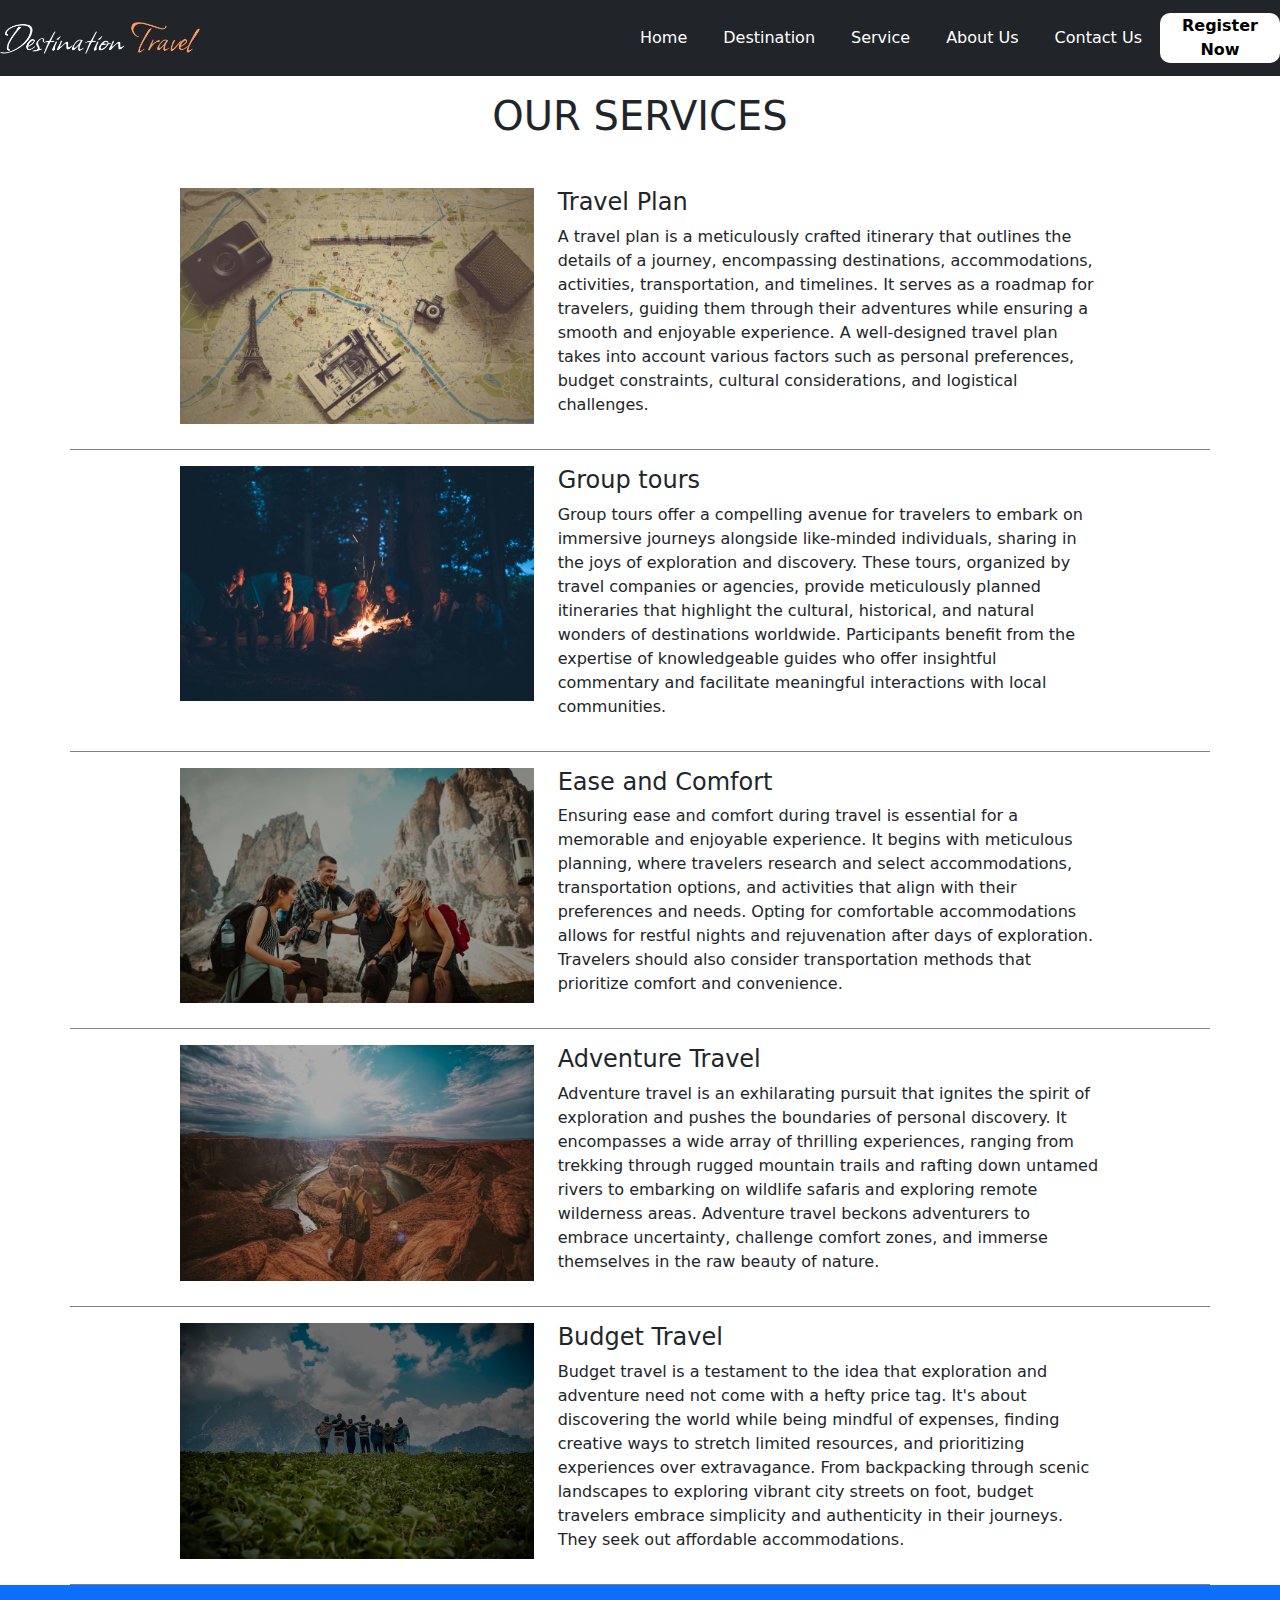
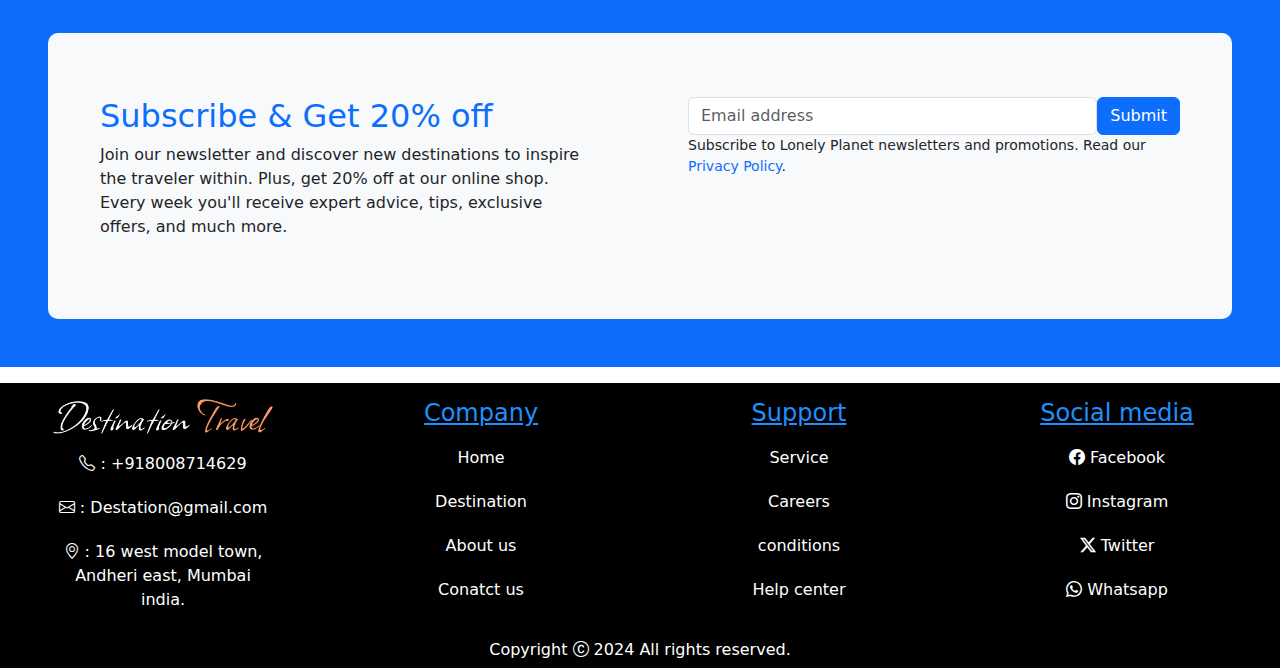
<file: service.html>
<!DOCTYPE html>
<html lang="en">
<head>
    <meta charset="UTF-8">
    <meta name="viewport" content="width=device-width, initial-scale=1.0">
    <title>Google</title>
    <link rel="stylesheet" href="css/bootstrap.min.css">
   <link rel="stylesheet" href="style.css">
   <script src="js/bootstrap.bundle.min.js"></script>
   <link rel="stylesheet" href="https://cdn.jsdelivr.net/npm/bootstrap-icons@1.11.2/font/bootstrap-icons.min.css">
<link rel="stylesheet" type="text/css" href="engine1/style.css" />
<script type="text/javascript" src="engine1/jquery.js"></script>
</head>
<body>
   <header class="container-fluid p-0">
    <nav class="navbar navbar-expand-lg navbar-light bg-dark">
            <a class="navbar-brand" href="index.html"><img src="video/logo-no-background.png"  alt=""> 
            </a>
            <button class="navbar-toggler" data-bs-toggle="collapse" data-bs-target="#collapsibleNavId">
                <span class="navbar-toggler-icon"></span>
            </button>
            <div class="collapse navbar-collapse justify-content-end" id="collapsibleNavId">
                <ul class="navbar-nav">
                    <li class="nav-item">
                        <a class="nav-link" href="index.html">Home</a>
                    </li>
                    <li class="nav-item">
                        <a class="nav-link" href="destination.html">Destination</a>
                    </li>
                    <li class="nav-item">
                        <a class="nav-link" href="service.html">Service</a>
                    </li>
                    <li class="nav-item">
                        <a class="nav-link" href="aboutus.html">About us</a>
                    </li>
                    <li class="nav-item">
                        <a class="nav-link" href="contactus.html">contact us</a>
                    </li>
                   <button data-bs-target="#recap" data-bs-toggle="modal">Register Now</button>
               </ul> 
            </div>
            </nav>      
   </header>
   <section>
   <form action="service.html">
    <div class="modal fade" id="recap">
        <div class="modal-dialog">
         <div class="modal-content">
            <div class="modal-header">
                <h2 class="modal-title">Register</h2>
                <button class="btn-close" data-bs-dismiss="modal"></button>
            </div>
             <div class="modal-body">
               <div class="mb-3">
                <label for="" class="form-label">Enter Your Name</label>
                 <input type="text" name="Enter your Name" id="" class="form-control" placeholder="NAME" aria-describedby="helpId">
               </div>
               <div class="mb-3">
                <label for="" class="form-label">Enter Your Email</label>
                 <input type="text" name="" id="" class="form-control" placeholder="Email" aria-describedby="helpId">
               </div>
               <div class="mb-3">
                <label for="" class="form-label">Enter Your Password</label>
                 <input type="text" name="" id="" class="form-control" placeholder="password" aria-describedby="helpId">
               </div>
               <div class="mb-3">
                 <label for="" class="form-label">Confirm Your Password</label>
                 <input type="text" name="" id="" class="form-control" placeholder="Password" aria-describedby="helpId">
               </div>
               <button type="submit" class="btn btn-primary">Submit</button>
         </div>
        </div>
       </div> 
   </form>
 </section>
   <section class="container p-3" id="lop">
    <h1 class="text-center">OUR SERVICES</h1>
    <div
        class="row justify-content-center mt-5">
        <div class="col-12 col-lg-4">
         <img src="aboit/9.jpg" class="w-100" alt="">
        </div>
        <div class="col-12 col-lg-6">
            <h4>Travel Plan</h4>
            <p> A travel plan is a meticulously crafted itinerary that outlines the details of a journey, encompassing destinations, accommodations, activities, transportation, and timelines. It serves as a roadmap for travelers, guiding them through their adventures while ensuring a smooth and enjoyable experience. A well-designed travel plan takes into account various factors such as personal preferences, budget constraints, cultural considerations, and logistical challenges.</p>
        </div>
   </section>
   <section class="container p-3" id="lop">
    <div
        class="row justify-content-center">
        <div class="col-12 col-lg-4">
            <img src="aboit/10.jpg" class="w-100" alt="">
        </div>
       <div class="col-12 col-lg-6">
        <h4>Group tours</h4>
        <p>Group tours offer a compelling avenue for travelers to embark on immersive journeys alongside like-minded individuals, sharing in the joys of exploration and discovery. These tours, organized by travel companies or agencies, provide meticulously planned itineraries that highlight the cultural, historical, and natural wonders of destinations worldwide. Participants benefit from the expertise of knowledgeable guides who offer insightful commentary and facilitate meaningful interactions with local communities. </p>
       </div>
    </div>
   </section>
   <section class="container p-3" id="lop">
    <div
        class="row justify-content-center">
        <div class="col-12 col-lg-4">
            <img src="aboit/6.jpg" class="w-100" alt="">
        </div>
       <div class="col-12 col-lg-6">
        <h4>Ease and Comfort</h4>
        <p>Ensuring ease and comfort during travel is essential for a memorable and enjoyable experience. It begins with meticulous planning, where travelers research and select accommodations, transportation options, and activities that align with their preferences and needs. Opting for comfortable accommodations allows for restful nights and rejuvenation after days of exploration. Travelers should also consider transportation methods that prioritize comfort and convenience.  </p>
       </div>
    </div>
   </section>
   <section class="container p-3" id="lop">
    <div
        class="row justify-content-center">
        <div class="col-12 col-lg-4">
            <img src="aboit/5.jpg" class="w-100" alt="">
        </div>
       <div class="col-12 col-lg-6">
        <h4>Adventure Travel</h4>
        <p>Adventure travel is an exhilarating pursuit that ignites the spirit of exploration and pushes the boundaries of personal discovery. It encompasses a wide array of thrilling experiences, ranging from trekking through rugged mountain trails and rafting down untamed rivers to embarking on wildlife safaris and exploring remote wilderness areas. Adventure travel beckons adventurers to embrace uncertainty, challenge comfort zones, and immerse themselves in the raw beauty of nature.</p>
       </div>
    </div>
   </section>
   <section class="container p-3" id="lop">
    <div
        class="row justify-content-center">
        <div class="col-12 col-lg-4">
            <img src="ga.jpg" class="w-100" alt="">
        </div>
       <div class="col-12 col-lg-6">
        <h4>Budget Travel</h4>
       <p>
        Budget travel is a testament to the idea that exploration and adventure need not come with a hefty price tag. It's about discovering the world while being mindful of expenses, finding creative ways to stretch limited resources, and prioritizing experiences over extravagance. From backpacking through scenic landscapes to exploring vibrant city streets on foot, budget travelers embrace simplicity and authenticity in their journeys. They seek out affordable accommodations.</p>
       </div>
    </div>
   </section>
   <section class="container-fluid bg-primary p-5 mb-3">
    <div class="bg-light p-3" id="rope2">
      <div
          class="row">
          <div class="col-12 col-lg-6 p-5">
              <h2><span class="text-primary">Subscribe & Get 20% off</span></h2>
              <p>Join our newsletter and discover new destinations to inspire the traveler within. Plus, get 20% off at our online shop. Every week you'll receive expert advice, tips, exclusive offers, and much more.</p>
          </div>
          <div class="col-12 col-lg-6 p-5" id="rope">
            <form action="">
              <div class="lex">
                  <input type="email" class="form-control" name="email" id=""  placeholder="Email address">
              <input
                  name="Submit" id="" class="btn btn-primary" type="button" placeholder="Submit" value="Submit"/>
              </div>
              
            </form>
            <p>Subscribe to Lonely Planet newsletters and promotions. Read our <span class="text-primary">Privacy Policy</span>.</p>
          </div>
      </div>
      
    </div>
     </section>
     <footer class="container-fluid text-white mx-auto p-3 text-center" id="flew">
        <div class="row">
            <div class="col-6 col-lg-3">
                <img src="video/logo-no-background.png" alt="">
               <div class="mt-2">
                <li><i class="bi bi-telephone"></i> :  +918008714629</li>
                <li><i class="bi bi-envelope"></i> :   Destation@gmail.com</li>
                <li><i class="bi bi-geo-alt"></i> : 16 west model town, <br>
                                                        Andheri east, Mumbai <br> india.
                
                </li>
               </div>
            </div>
            <div class="col-6 col-md-6 col-lg-3">
                <h4>Company</h4>
                <li><a href="index.html">Home</a></li>
                <li><a href="destination.html">Destination</a></li>
               <li><a href="aboutus.html">About us</a></li>
               <li><a href="contactus.html">Conatct us </a></li>
        </div>
        <div class="col-6 col-md-6 col-lg-3">
            <h4>Support</h4>
            <li><a href="service.html">Service</a></li>
            <li>Careers</li>
            <li>conditions</li>
            <li>Help center</li>
        </div>
            <div class="col-6 col-md-6 col-lg-3">
                <h4>Social media</h4>
                <li><i class="bi bi-facebook"></i> Facebook</li>
                <li><i class="bi bi-instagram"></i> Instagram</li>
                <li><i class="bi bi-twitter-x"></i> Twitter</li>
                <li><i class="bi bi-whatsapp"></i> Whatsapp</li>
            </div>
        </div>
    </footer>
    <footer class="flen">
        <p class="text-center">Copyright <i class="bi bi-c-circle"></i> 2024 All rights reserved.</p>
    </footer>
</body>
</html>
</file>
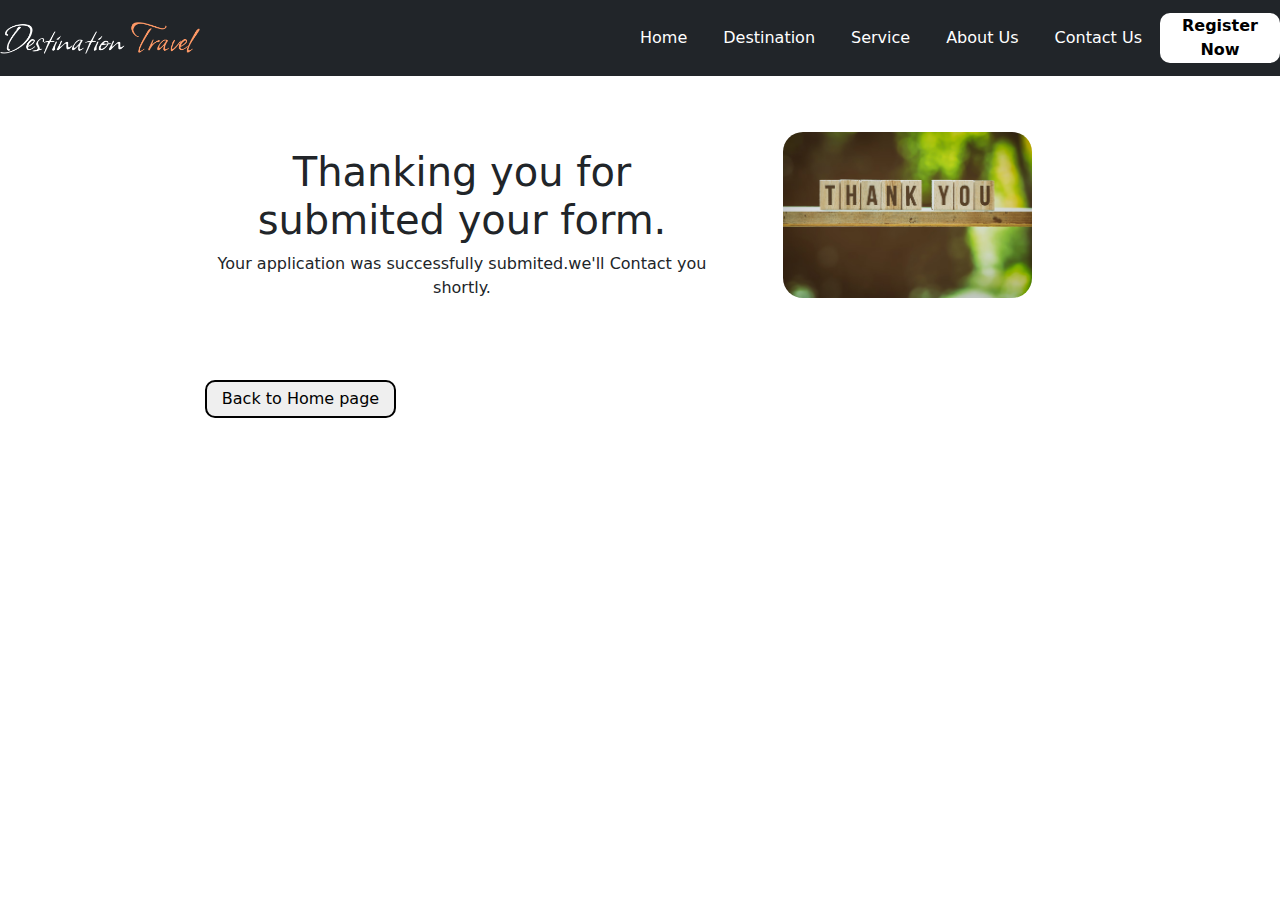
<file: submit.html>
<!DOCTYPE html>
<html lang="en">
<head>
    <meta charset="UTF-8">
    <meta name="viewport" content="width=device-width, initial-scale=1.0">
    <title>Google</title>
    <link rel="stylesheet" href="css/bootstrap.min.css">
   <link rel="stylesheet" href="style.css">
   <script src="js/bootstrap.bundle.min.js"></script>
   <link rel="stylesheet" href="https://cdn.jsdelivr.net/npm/bootstrap-icons@1.11.2/font/bootstrap-icons.min.css">
   <script src="data.js"></script>
</head>
<body>
    <header class="container-fluid p-0">
        <nav class="navbar navbar-expand-lg navbar-light bg-dark">
            <a class="navbar-brand" href="index.html"><img src="video/logo-no-background.png"  alt=""> 
            </a>
            <button class="navbar-toggler" data-bs-toggle="collapse" data-bs-target="#collapsibleNavId">
                <span class="navbar-toggler-icon"></span>
            </button>
            <div class="collapse navbar-collapse justify-content-end" id="collapsibleNavId">
                <ul class="navbar-nav">
                    <li class="nav-item">
                        <a class="nav-link" href="index.html">Home</a>
                    </li>
                    <li class="nav-item">
                        <a class="nav-link" href="destination.html">Destination</a>
                    </li>
                    <li class="nav-item">
                        <a class="nav-link" href="service.html">Service</a>
                    </li>
                    <li class="nav-item">
                        <a class="nav-link" href="aboutus.html">About us</a>
                    </li>
                    <li class="nav-item">
                        <a class="nav-link" href="contactus.html">contact us</a>
                    </li>
                   <button data-bs-target="#recap" data-bs-toggle="modal">Register Now</button>
               </ul> 
            </div>
            </nav>      
       </header>
       <section>
        <form action="destination.html">
         <div class="modal fade" id="recap">
             <div class="modal-dialog">
              <div class="modal-content">
                 <div class="modal-header">
                     <h2 class="modal-title">Register</h2>
                     <button class="btn-close" data-bs-dismiss="modal"></button>
                 </div>
                  <div class="modal-body">
                    <div class="mb-3">
                     <label for="" class="form-label">Enter Your Name</label>
                      <input type="text" name="Enter your Name" id="" class="form-control" placeholder="NAME" aria-describedby="helpId">
                    </div>
                    <div class="mb-3">
                     <label for="" class="form-label">Enter Your Email</label>
                      <input type="text" name="" id="" class="form-control" placeholder="Email" aria-describedby="helpId">
                    </div>
                    <div class="mb-3">
                     <label for="" class="form-label">Enter Your Password</label>
                      <input type="text" name="" id="" class="form-control" placeholder="password" aria-describedby="helpId">
                    </div>
                    <div class="mb-3">
                      <label for="" class="form-label">Confirm Your Password</label>
                      <input type="text" name="" id="" class="form-control" placeholder="Password" aria-describedby="helpId">
                    </div>
                    <button type="submit" class="btn btn-primary">Submit</button>
              </div>
             </div>
            </div> 
        </form>
      </section>
      <section class="container p-5 text-center mt-2" id="mit">
        <div class="row justify-content-center">
            <div class="col-12 col-lg-6 p-3">
                <h1>Thanking you for submited your form.</h1>
                <p>Your application was successfully submited.we'll Contact you shortly.</p>
            </div>
            <div class="col-12 col-lg-4">
                <img src="video/2.avif" class="w-75" alt="">
            </div>
        </div> 
      </section>
      <button class="back"><a href="index.html">Back to Home page</a></button>
     
</body>
</html>
</file>
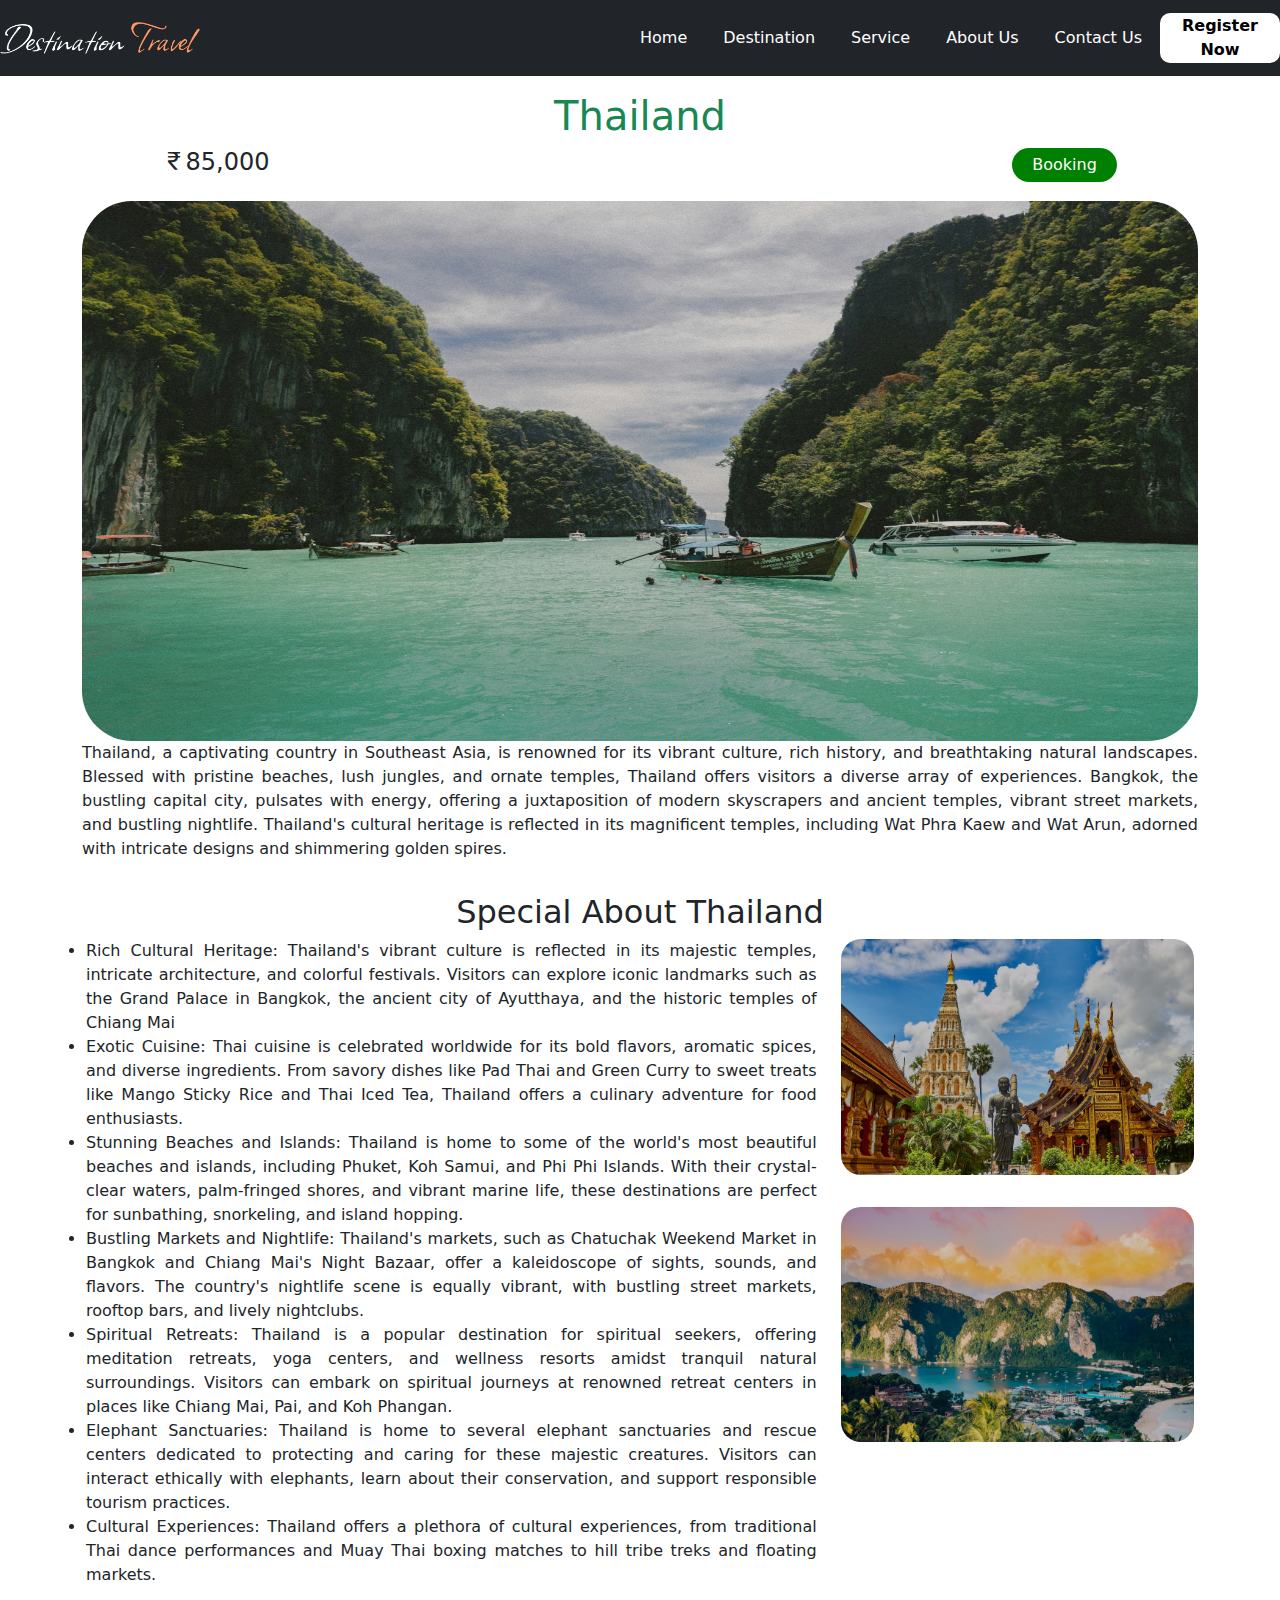
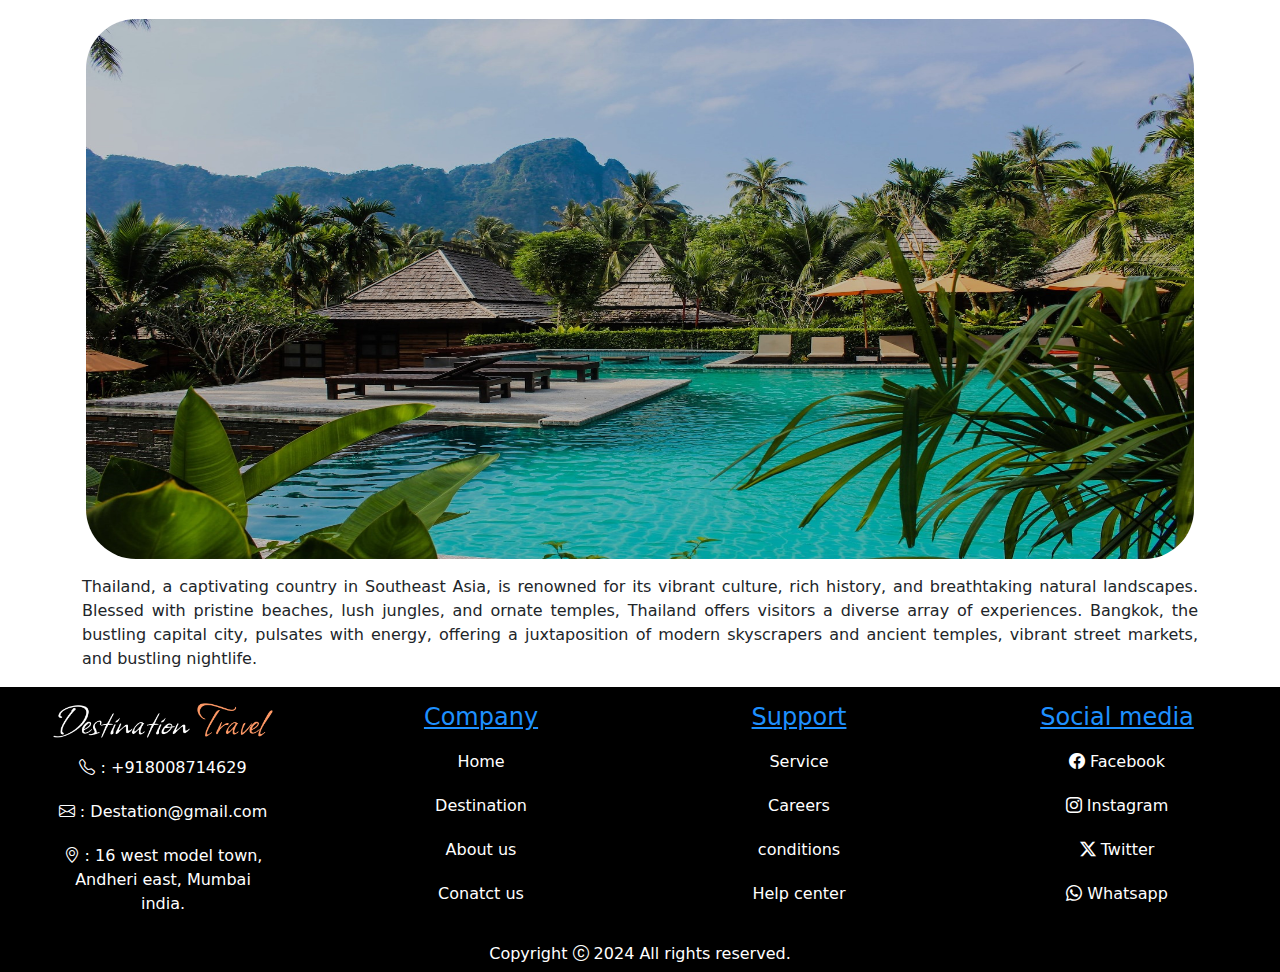
<file: thailand.html>
<!DOCTYPE html>
<html lang="en">
<head>
    <meta charset="UTF-8">
    <meta name="viewport" content="width=device-width, initial-scale=1.0">
    <title>Google</title>
    <link rel="stylesheet" href="css/bootstrap.min.css">
   <link rel="stylesheet" href="style.css">
   <script src="js/bootstrap.bundle.min.js"></script>
   <link rel="stylesheet" href="https://cdn.jsdelivr.net/npm/bootstrap-icons@1.11.2/font/bootstrap-icons.min.css">
<link rel="stylesheet" type="text/css" href="engine1/style.css" />
<script type="text/javascript" src="engine1/jquery.js"></script>
<script src="https://code.jquery.com/jquery-3.7.1.min.js"></script>
<script src="countMe/countMe.min.js"></script>
<script src="script.js"></script>
</head>
<body>
    <header class="container-fluid p-0">
        <nav class="navbar navbar-expand-lg navbar-light bg-dark">
            <a class="navbar-brand" href="index.html"><img src="video/logo-no-background.png"  alt="">
            </a>
            <button class="navbar-toggler" data-bs-toggle="collapse" data-bs-target="#collapsibleNavId">
                <span class="navbar-toggler-icon"></span>
            </button>
            <div class="collapse navbar-collapse justify-content-end" id="collapsibleNavId">
                <ul class="navbar-nav">
                    <li class="nav-item">
                        <a class="nav-link" href="index.html">Home</a>
                    </li>
                    <li class="nav-item">
                        <a class="nav-link" href="destination.html">Destination</a>
                    </li>
                    <li class="nav-item">
                        <a class="nav-link" href="service.html">Service</a>
                    </li>
                    <li class="nav-item">
                        <a class="nav-link" href="aboutus.html">About us</a>
                    </li>
                    <li class="nav-item">
                        <a class="nav-link" href="contactus.html">contact us</a>
                    </li>
                   <button data-bs-target="#recap" data-bs-toggle="modal">Register Now</button>
               </ul> 
            </div>
            </nav>      
       </header>
       <section>
        <form action="destination.html">
         <div class="modal fade" id="recap">
             <div class="modal-dialog">
              <div class="modal-content">
                 <div class="modal-header">
                     <h2 class="modal-title">Register</h2>
                     <button class="btn-close" data-bs-dismiss="modal"></button>
                 </div>
                  <div class="modal-body">
                    <div class="mb-3">
                     <label for="" class="form-label">Enter Your Name</label>
                      <input type="text" name="Enter your Name" id="" class="form-control" placeholder="NAME" aria-describedby="helpId">
                    </div>
                    <div class="mb-3">
                     <label for="" class="form-label">Enter Your Email</label>
                      <input type="text" name="" id="" class="form-control" placeholder="Email" aria-describedby="helpId">
                    </div>
                    <div class="mb-3">
                     <label for="" class="form-label">Enter Your Password</label>
                      <input type="text" name="" id="" class="form-control" placeholder="password" aria-describedby="helpId">
                    </div>
                    <div class="mb-3">
                      <label for="" class="form-label">Confirm Your Password</label>
                      <input type="text" name="" id="" class="form-control" placeholder="Password" aria-describedby="helpId">
                    </div>
                    <button type="submit" class="btn btn-primary">Submit</button>
              </div>
             </div>
            </div> 
        </form>
      </section>
      <section>
        <form action="submit.html"  onsubmit="return validation()">
            <div
            class="modal fade"
            id="modalId"
            tabindex="-1"
            data-bs-backdrop="static"
            data-bs-keyboard="false"
            
            role="dialog"
            aria-labelledby="modalTitleId"
            aria-hidden="true">
            <div
                class="modal-dialog modal-dialog-scrollable modal-dialog-centered modal-sm"
                role="document">
                <div class="modal-content">
                    <div class="modal-header">
                        <h5 class="modal-title" id="modalTitleId">
                            Booking Process
                        </h5>
                        <button
                            type="button"
                            class="btn-close"
                            data-bs-dismiss="modal"
                            aria-label="Close"
                        ></button>
                    </div>
                    <div class="modal-body">
                        <input type="text" name="username" id="username" class="form-control mb-3" placeholder="Name">
                        <p id="namenote"></p>
                        <input type="tel" name="mobile" id="mobile" class="form-control mb-3" placeholder="Mobile number">
                        <p id="mobilenote"></p>
                        <input type="text" name="email" id="email" class="form-control mb-3" placeholder="email id">
                        <p id="emailnote"></p>
                        <input type="tel" class="form-control mb-3" name="person" id="person" placeholder="No of Persons"/>
                        <p id="pernote"></p>
                         <input type="date" class="form-control mb-2" name="" id="">
                    </div>
                    <div class="modal-footer">
                        <input type="submit" class="btn btn-primary" name="" id="" >
                    </div>
                </div>
            </div>
        </div>
        </form>
      </section>
      <section class="container p-3 text-center">
        <h1 class="text-center text-success">Thailand</h1>
        <div
            class="row">
            <div class="col-6 col-lg-3">
                <h4><i class="bi bi-currency-rupee"></i>85,000</h4>
            </div>
            <div class="col-6 col-lg-6"></div>
            <div class="col-6 col-lg-3">
                <button class="lgn4" data-bs-target="#modalId" data-bs-toggle="modal" >Booking</button>
            </div>
        </div> 
      </section>
      <section class="container" id="ali">
        <img src="thailand/1.jpg" class="w-100" alt="">
      </section>
      <section class="container" id="mat">
        <p>Thailand, a captivating country in Southeast Asia, is renowned for its vibrant culture, rich history, and breathtaking natural landscapes. Blessed with pristine beaches, lush jungles, and ornate temples, Thailand offers visitors a diverse array of experiences. Bangkok, the bustling capital city, pulsates with energy, offering a juxtaposition of modern skyscrapers and ancient temples, vibrant street markets, and bustling nightlife. Thailand's cultural heritage is reflected in its magnificent temples, including Wat Phra Kaew and Wat Arun, adorned with intricate designs and shimmering golden spires.</p>
      </section>
      <section class="container p-3" id="mat2">
        <h2 class="text-center mb-2">Special About Thailand</h2>
        <div class="row">
            <div class="col-12 col-lg-8">
           <li>Rich Cultural Heritage: Thailand's vibrant culture is reflected in its majestic temples, intricate architecture, and colorful festivals. Visitors can explore iconic landmarks such as the Grand Palace in Bangkok, the ancient city of Ayutthaya, and the historic temples of Chiang Mai</li>
           <li>Exotic Cuisine: Thai cuisine is celebrated worldwide for its bold flavors, aromatic spices, and diverse ingredients. From savory dishes like Pad Thai and Green Curry to sweet treats like Mango Sticky Rice and Thai Iced Tea, Thailand offers a culinary adventure for food enthusiasts.</li>
           <li>Stunning Beaches and Islands: Thailand is home to some of the world's most beautiful beaches and islands, including Phuket, Koh Samui, and Phi Phi Islands. With their crystal-clear waters, palm-fringed shores, and vibrant marine life, these destinations are perfect for sunbathing, snorkeling, and island hopping.

           </li>
           <li>Bustling Markets and Nightlife: Thailand's markets, such as Chatuchak Weekend Market in Bangkok and Chiang Mai's Night Bazaar, offer a kaleidoscope of sights, sounds, and flavors. The country's nightlife scene is equally vibrant, with bustling street markets, rooftop bars, and lively nightclubs.</li>
           <li>Spiritual Retreats: Thailand is a popular destination for spiritual seekers, offering meditation retreats, yoga centers, and wellness resorts amidst tranquil natural surroundings. Visitors can embark on spiritual journeys at renowned retreat centers in places like Chiang Mai, Pai, and Koh Phangan.</li>
           <li>Elephant Sanctuaries: Thailand is home to several elephant sanctuaries and rescue centers dedicated to protecting and caring for these majestic creatures. Visitors can interact ethically with elephants, learn about their conservation, and support responsible tourism practices.</li>
           <li>Cultural Experiences: Thailand offers a plethora of cultural experiences, from traditional Thai dance performances and Muay Thai boxing matches to hill tribe treks and floating markets.</li>
            </div>
            <div class="col-12 col-lg-4">
                <img src="thailand/2.jpg" class="w-100 mb-3" alt="">
                <img src="thailand/3.jpg" class="w-100 mt-3" alt="">
            </div>
           
        </div>
        </section>
        <section class="container p-3" id="mat3">
       <img src="thailand/4.jpg" class="w-100" alt="">
        </section>
        <section class="container" id="mat">
        <p>Thailand, a captivating country in Southeast Asia, is renowned for its vibrant culture, rich history, and breathtaking natural landscapes. Blessed with pristine beaches, lush jungles, and ornate temples, Thailand offers visitors a diverse array of experiences. Bangkok, the bustling capital city, pulsates with energy, offering a juxtaposition of modern skyscrapers and ancient temples, vibrant street markets, and bustling nightlife.</p>
        </section>
        <footer class="container-fluid text-white mx-auto p-3 text-center" id="flew">
            <div class="row">
                <div class="col-6 col-lg-3">
                    <img src="video/logo-no-background.png" alt="">
                   <div class="mt-2">
                    <li><i class="bi bi-telephone"></i> :  +918008714629</li>
                    <li><i class="bi bi-envelope"></i> :   Destation@gmail.com</li>
                    <li><i class="bi bi-geo-alt"></i> : 16 west model town, <br>
                                                            Andheri east, Mumbai <br> india.
                    
                    </li>
                   </div>
                </div>
                <div class="col-6 col-md-6 col-lg-3">
                    <h4>Company</h4>
                    <li><a href="index.html">Home</a></li>
                    <li><a href="destination.html">Destination</a></li>
                   <li><a href="aboutus.html">About us</a></li>
                   <li><a href="contactus.html">Conatct us </a></li>
            </div>
            <div class="col-6 col-md-6 col-lg-3">
                <h4>Support</h4>
                <li><a href="service.html">Service</a></li>
                <li>Careers</li>
                <li>conditions</li>
                <li>Help center</li>
            </div>
                <div class="col-6 col-md-6 col-lg-3">
                    <h4>Social media</h4>
                    <li><i class="bi bi-facebook"></i> Facebook</li>
                    <li><i class="bi bi-instagram"></i> Instagram</li>
                    <li><i class="bi bi-twitter-x"></i> Twitter</li>
                    <li><i class="bi bi-whatsapp"></i> Whatsapp</li>
                </div>
            </div>
        </footer>
        <footer class="flen">
            <p class="text-center">Copyright <i class="bi bi-c-circle"></i> 2024 All rights reserved.</p>
        </footer>
</body>
</html>
</file>
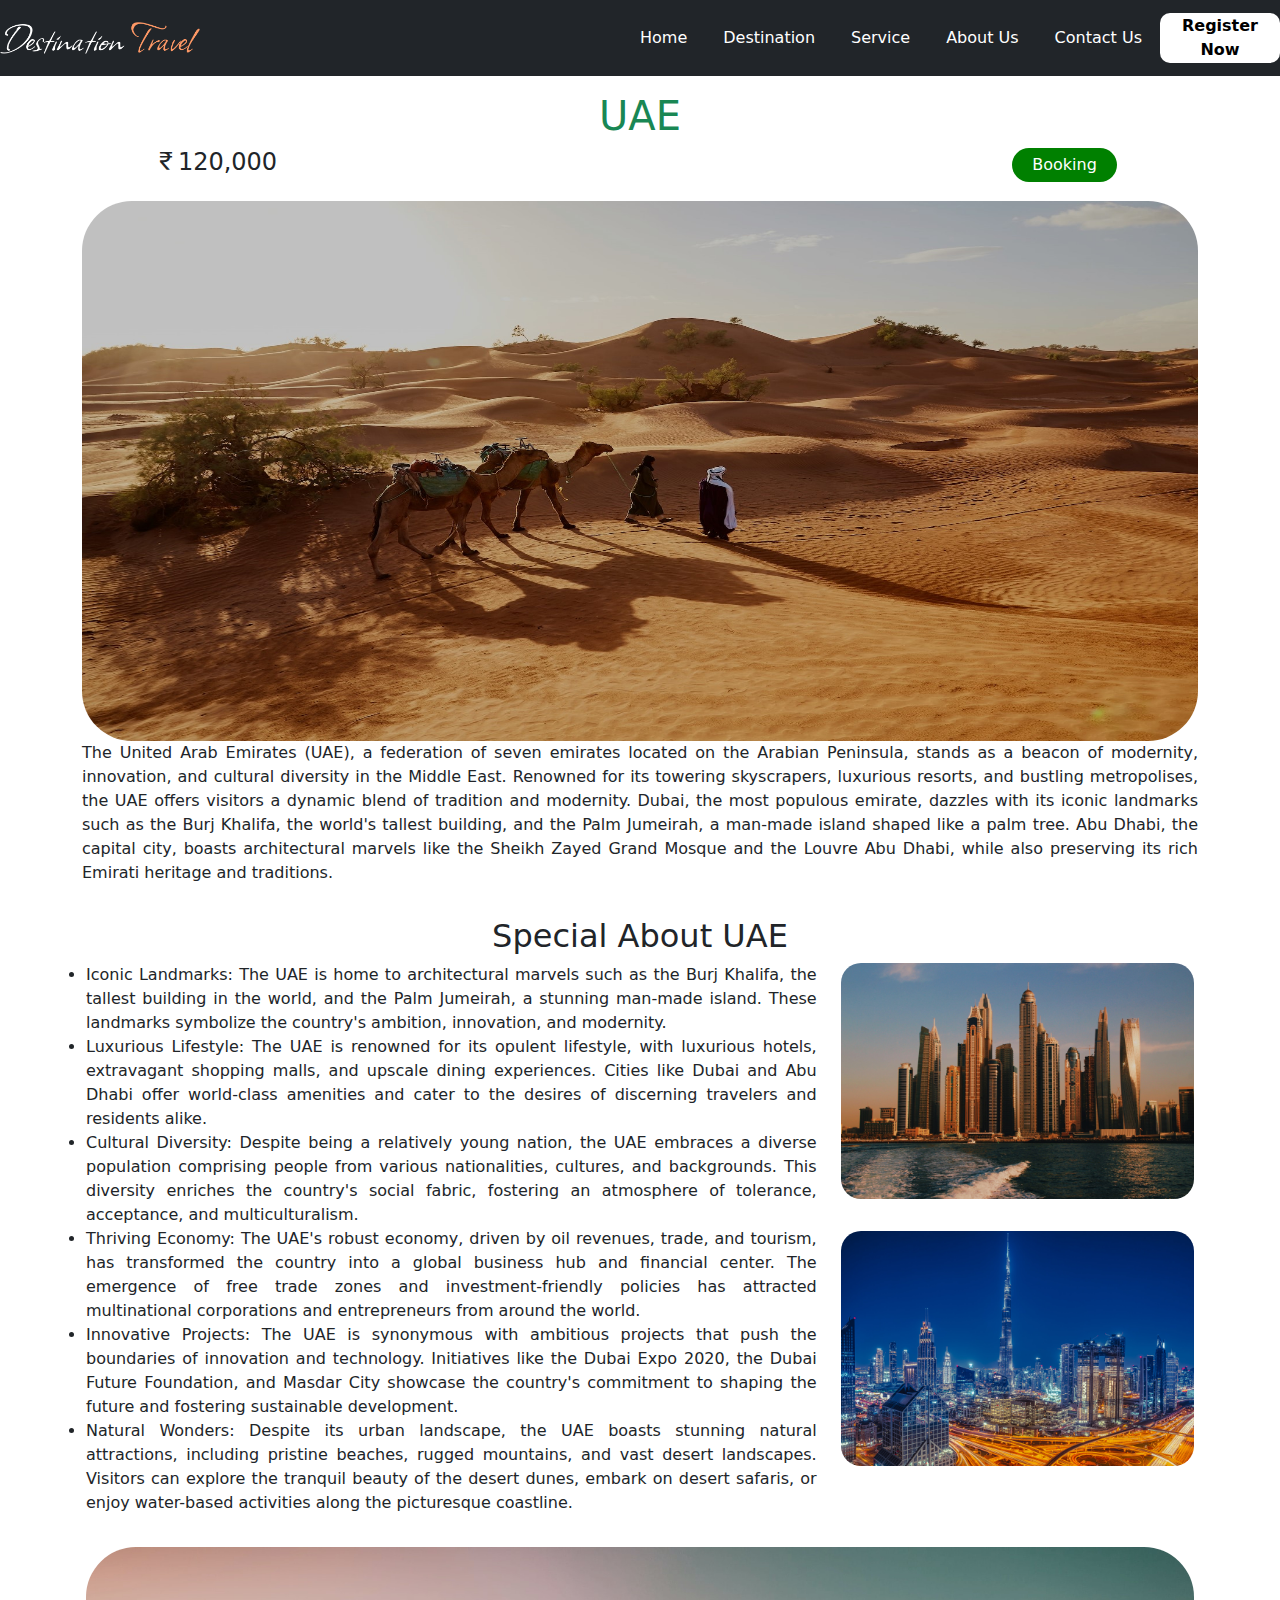
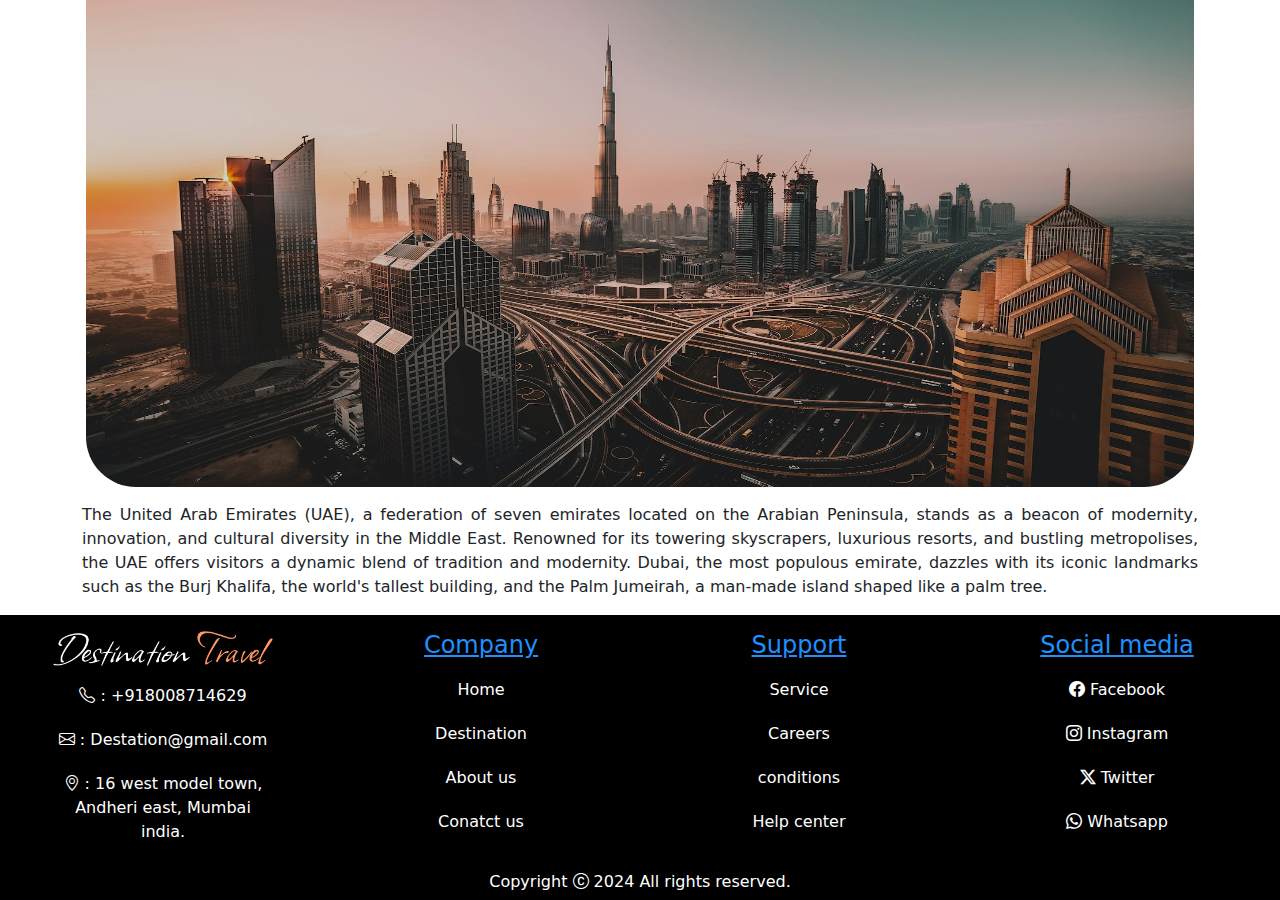
<file: uae.html>
<!DOCTYPE html>
<html lang="en">
<head>
    <meta charset="UTF-8">
    <meta name="viewport" content="width=device-width, initial-scale=1.0">
    <title>Google</title>
    <link rel="stylesheet" href="css/bootstrap.min.css">
   <link rel="stylesheet" href="style.css">
   <script src="js/bootstrap.bundle.min.js"></script>
   <link rel="stylesheet" href="https://cdn.jsdelivr.net/npm/bootstrap-icons@1.11.2/font/bootstrap-icons.min.css">
<link rel="stylesheet" type="text/css" href="engine1/style.css" />
<script type="text/javascript" src="engine1/jquery.js"></script>
<script src="https://code.jquery.com/jquery-3.7.1.min.js"></script>
<script src="countMe/countMe.min.js"></script>
<script src="script.js"></script>
</head>
<body>
    <header class="container-fluid p-0">
        <nav class="navbar navbar-expand-lg navbar-light bg-dark">
            <a class="navbar-brand" href="index.html"><img src="video/logo-no-background.png"  alt=""> 
            </a>
            <button class="navbar-toggler" data-bs-toggle="collapse" data-bs-target="#collapsibleNavId">
                <span class="navbar-toggler-icon"></span>
            </button>
            <div class="collapse navbar-collapse justify-content-end" id="collapsibleNavId">
                <ul class="navbar-nav">
                    <li class="nav-item">
                        <a class="nav-link" href="index.html">Home</a>
                    </li>
                    <li class="nav-item">
                        <a class="nav-link" href="destination.html">Destination</a>
                    </li>
                    <li class="nav-item">
                        <a class="nav-link" href="service.html">Service</a>
                    </li>
                    <li class="nav-item">
                        <a class="nav-link" href="aboutus.html">About us</a>
                    </li>
                    <li class="nav-item">
                        <a class="nav-link" href="contactus.html">contact us</a>
                    </li>
                   <button data-bs-target="#recap" data-bs-toggle="modal">Register Now</button>
               </ul> 
            </div>
            </nav>      
       </header>
       <section>
        <form action="destination.html">
         <div class="modal fade" id="recap">
             <div class="modal-dialog">
              <div class="modal-content">
                 <div class="modal-header">
                     <h2 class="modal-title">Register</h2>
                     <button class="btn-close" data-bs-dismiss="modal"></button>
                 </div>
                  <div class="modal-body">
                    <div class="mb-3">
                     <label for="" class="form-label">Enter Your Name</label>
                      <input type="text" name="Enter your Name" id="" class="form-control" placeholder="NAME" aria-describedby="helpId">
                    </div>
                    <div class="mb-3">
                     <label for="" class="form-label">Enter Your Email</label>
                      <input type="text" name="" id="" class="form-control" placeholder="Email" aria-describedby="helpId">
                    </div>
                    <div class="mb-3">
                     <label for="" class="form-label">Enter Your Password</label>
                      <input type="text" name="" id="" class="form-control" placeholder="password" aria-describedby="helpId">
                    </div>
                    <div class="mb-3">
                      <label for="" class="form-label">Confirm Your Password</label>
                      <input type="text" name="" id="" class="form-control" placeholder="Password" aria-describedby="helpId">
                    </div>
                    <button type="submit" class="btn btn-primary">Submit</button>
              </div>
             </div>
            </div> 
        </form>
      </section>
      <section>
        <form action="submit.html"  onsubmit="return validation()">
            <div
            class="modal fade"
            id="modalId"
            tabindex="-1"
            data-bs-backdrop="static"
            data-bs-keyboard="false"
            
            role="dialog"
            aria-labelledby="modalTitleId"
            aria-hidden="true">
            <div
                class="modal-dialog modal-dialog-scrollable modal-dialog-centered modal-sm"
                role="document">
                <div class="modal-content">
                    <div class="modal-header">
                        <h5 class="modal-title" id="modalTitleId">
                            Booking Process
                        </h5>
                        <button
                            type="button"
                            class="btn-close"
                            data-bs-dismiss="modal"
                            aria-label="Close"
                        ></button>
                    </div>
                    <div class="modal-body">
                        <input type="text" name="username" id="username" class="form-control mb-3" placeholder="Name">
                        <p id="namenote"></p>
                        <input type="tel" name="mobile" id="mobile" class="form-control mb-3" placeholder="Mobile number">
                        <p id="mobilenote"></p>
                        <input type="text" name="email" id="email" class="form-control mb-3" placeholder="email id">
                        <p id="emailnote"></p>
                        <input type="tel" class="form-control mb-3" name="person" id="person" placeholder="No of Persons"/>
                        <p id="pernote"></p>
                         <input type="date" class="form-control mb-2" name="" id="">
                    </div>
                    <div class="modal-footer">
                        <input type="submit" class="btn btn-primary" name="" id="" >
                    </div>
                </div>
            </div>
        </div>
        </form>
      </section>
      <section class="container p-3 text-center">
        <h1 class="text-center text-success">UAE</h1>
        <div
            class="row">
            <div class="col-6 col-lg-3">
                <h4><i class="bi bi-currency-rupee"></i>120,000</h4>
            </div>
            <div class="col-6 col-lg-6"></div>
            <div class="col-6 col-lg-3">
                <button class="lgn4" data-bs-target="#modalId" data-bs-toggle="modal" >Booking</button>
            </div>
        </div> 
      </section>
      <section class="container" id="ali">
        <img src="uae/5.jpg" class="w-100" alt="">
      </section>
      <section class="container" id="mat">
        <p>
            The United Arab Emirates (UAE), a federation of seven emirates located on the Arabian Peninsula, stands as a beacon of modernity, innovation, and cultural diversity in the Middle East. Renowned for its towering skyscrapers, luxurious resorts, and bustling metropolises, the UAE offers visitors a dynamic blend of tradition and modernity. Dubai, the most populous emirate, dazzles with its iconic landmarks such as the Burj Khalifa, the world's tallest building, and the Palm Jumeirah, a man-made island shaped like a palm tree. Abu Dhabi, the capital city, boasts architectural marvels like the Sheikh Zayed Grand Mosque and the Louvre Abu Dhabi, while also preserving its rich Emirati heritage and traditions.</p>
      </section>
      <section class="container p-3" id="mat2">
        <h2 class="text-center mb-2">Special About UAE</h2>
        <div class="row">
            <div class="col-12 col-lg-8">
         <li>Iconic Landmarks: The UAE is home to architectural marvels such as the Burj Khalifa, the tallest building in the world, and the Palm Jumeirah, a stunning man-made island. These landmarks symbolize the country's ambition, innovation, and modernity.</li>
         <li>Luxurious Lifestyle: The UAE is renowned for its opulent lifestyle, with luxurious hotels, extravagant shopping malls, and upscale dining experiences. Cities like Dubai and Abu Dhabi offer world-class amenities and cater to the desires of discerning travelers and residents alike.</li>
         <li>Cultural Diversity: Despite being a relatively young nation, the UAE embraces a diverse population comprising people from various nationalities, cultures, and backgrounds. This diversity enriches the country's social fabric, fostering an atmosphere of tolerance, acceptance, and multiculturalism.</li>
         <li>Thriving Economy: The UAE's robust economy, driven by oil revenues, trade, and tourism, has transformed the country into a global business hub and financial center. The emergence of free trade zones and investment-friendly policies has attracted multinational corporations and entrepreneurs from around the world.</li>
         <li>Innovative Projects: The UAE is synonymous with ambitious projects that push the boundaries of innovation and technology. Initiatives like the Dubai Expo 2020, the Dubai Future Foundation, and Masdar City showcase the country's commitment to shaping the future and fostering sustainable development.</li> 
         <li>Natural Wonders: Despite its urban landscape, the UAE boasts stunning natural attractions, including pristine beaches, rugged mountains, and vast desert landscapes. Visitors can explore the tranquil beauty of the desert dunes, embark on desert safaris, or enjoy water-based activities along the picturesque coastline.</li>
      
            </div>
            <div class="col-12 col-lg-4">
                <img src="uae/4.jpg" class="w-100 mb-3" alt="">
                <img src="uae/2.jpg" class="w-100 mt-3" alt="">
            </div>
           
        </div>
        </section>
        <section class="container p-3" id="mat3">
       <img src="uae/1.jpg" class="w-100" alt="">
        </section>
        <section class="container" id="mat">
        <p>
            The United Arab Emirates (UAE), a federation of seven emirates located on the Arabian Peninsula, stands as a beacon of modernity, innovation, and cultural diversity in the Middle East. Renowned for its towering skyscrapers, luxurious resorts, and bustling metropolises, the UAE offers visitors a dynamic blend of tradition and modernity. Dubai, the most populous emirate, dazzles with its iconic landmarks such as the Burj Khalifa, the world's tallest building, and the Palm Jumeirah, a man-made island shaped like a palm tree.</p>
        </section>
        <footer class="container-fluid text-white mx-auto p-3 text-center" id="flew">
            <div class="row">
                <div class="col-6 col-lg-3">
                    <img src="video/logo-no-background.png" alt="">
                   <div class="mt-2">
                    <li><i class="bi bi-telephone"></i> :  +918008714629</li>
                    <li><i class="bi bi-envelope"></i> :   Destation@gmail.com</li>
                    <li><i class="bi bi-geo-alt"></i> : 16 west model town, <br>
                                                            Andheri east, Mumbai <br> india.
                    
                    </li>
                   </div>
                </div>
                <div class="col-6 col-md-6 col-lg-3">
                    <h4>Company</h4>
                    <li><a href="index.html">Home</a></li>
                    <li><a href="destination.html">Destination</a></li>
                   <li><a href="aboutus.html">About us</a></li>
                   <li><a href="contactus.html">Conatct us </a></li>
            </div>
            <div class="col-6 col-md-6 col-lg-3">
                <h4>Support</h4>
                <li><a href="service.html">Service</a></li>
                <li>Careers</li>
                <li>conditions</li>
                <li>Help center</li>
            </div>
                <div class="col-6 col-md-6 col-lg-3">
                    <h4>Social media</h4>
                    <li><i class="bi bi-facebook"></i> Facebook</li>
                    <li><i class="bi bi-instagram"></i> Instagram</li>
                    <li><i class="bi bi-twitter-x"></i> Twitter</li>
                    <li><i class="bi bi-whatsapp"></i> Whatsapp</li>
                </div>
            </div>
        </footer>
        <footer class="flen">
            <p class="text-center">Copyright <i class="bi bi-c-circle"></i> 2024 All rights reserved.</p>
        </footer>
</body>
</html>
</file>
<file: style.css>
*{
    box-sizing: border-box;
}

.nav-link{
    color: white;
    margin: 10px;
    text-transform: capitalize;
}
.nav-link:hover{
    color: rgb(34, 193, 34);
}
.navbar-brand{
    color: black;
}
.navbar-nav button{
    background-color:white !important;
    color:black;
    border-radius: 10px;
  padding: 0% !important;
  font-weight: 600;
  height: 50px;
  margin-top: 5px;
}
.navbar-toggler{
    color: white;
    background-color: white;
}
.navbar-toggler-icon{
    color: white;
}
#info p{
    text-align: justify;
    font-size: 15px;
}
#info{
    background-color:rgb(173,232,255);
    border-radius: 20px;
}
#info .card img{
    border-radius: 20px;
}
#info .card{
    border-radius: 30px;
    padding: 10px;
    margin-bottom: 20px;
    box-shadow: 3px 4px 8px 3px grey;
}
#info .card button{
    border: none;
    background-color: transparent;
    color: dodgerblue;
}
#flow{
    text-align: center;
    margin: auto;
    border-radius: 20px;
    margin-bottom: 10px;
    
}
#flow .card{
    padding:10px;
    border-radius: 10px;
    background-color: white;
    margin-bottom: 20px;
    box-shadow: 2px 3px 6px 3px grey;
}
#flow .card h6{
  font-size: 20px;
}
#flow .card img{
    border-radius: 10px;
}
#clear p{
 text-align: justify;
}
#clear img{
    box-shadow: 3px 4px 8px 3px gray;
    border-radius: 20px;
    height: 350px;
}
#clear button{
    background-color:white !important;
    padding: 5px 10px;
    border: 2px solid aqua;
    border-radius: 8px;
}
#real .card h3{
    width: 50%;
 }
 #real .card p{
     width: 50%;
   text-align: justify;
   font-size: 13px;
 }
 #real .card img{
     margin-left: 60%;
     position: absolute;
     top: 20%;
 }
 #real .card{
     border-radius: 10px;
     padding: 10px;
     margin-bottom: 20px;
     box-shadow: 3px 4px 10px 4px grey;
 }
#dot .bg{
    background-image: url( );
    width: 100%;
    height:200px;
    background-position: center;
    background-size: cover;
    animation-name: ooty;
    animation-duration: 6s;
    animation-iteration-count: infinite;
    margin-bottom: 10px;
    box-shadow: 3px 4px 8px 3px grey;
}
.lex{
    display:flex ;
    align-items: center;
    justify-content: center;
}
@keyframes ooty{
    0%{
        background-image: url(ooty/2.jpg);
        background-position: center;
        background-size: cover;
    }
    25%{
        background-image: url(ooty/1.jpg);
        background-position: center;
        background-size: cover;
    }
    50%{
        background-image: url(ooty/3.jpg);
        background-position: center;
        background-size: cover;
    }
    75%{
        background-image: url(ooty/5.jpg);
        background-position: center;
        background-size: cover;
    }
    100%{
        background-image: url(ooty/4.jpg);
        background-position: center;
        background-size: cover;
    }

}
.bg h1{
    color: white;
    margin-top: 38%;
}
#dot .ba{
    background-image: url( );
    width: 100%;
    height:200px;
    background-position: center;
    background-size: cover;
    animation-name: Kerala;
    animation-duration: 6s;
    animation-iteration-count: infinite;
    margin-bottom: 10px;
}
@keyframes Kerala{
    0%{
        background-image: url(kerala/1.jpg);
        background-position: center;
        background-size: cover;
    }
    25%{
        background-image: url(kerala/2.jpg);
        background-position: center;
        background-size: cover;
    }
    50%{
        background-image: url(kerala/3.jpg);
        background-position: center;
        background-size: cover;
    }
    75%{
        background-image: url(kerala/4.jpg);
        background-position: center;
        background-size: cover;
    }
    100%{
        background-image: url(kerala/5.jpg);
        background-position: center;
        background-size: cover;
    }
}
.ba h1{
    color: white;
    margin-top: 38%;
}
#dot .ab{
    width: 100%;
    height: 200px;
    background-position: center;
    background-size: cover;
    animation-name: abudhabi;
    animation-duration: 6s;
    animation-iteration-count: infinite;
    margin-bottom: 10px;
}
@keyframes abudhabi{
    0%{
        background-image:url(uae/1.jpg) ;
        background-position: center;
        background-size: cover;
    }
    25%{
        background-image: url(uae/2.jpg);
        background-position: center;
        background-size: cover;
    }
    50%{
        background-image: url(uae/3.jpg);
        background-position: center;
        background-size: cover;
    }
    75%{
        background-image: url(uae/4.jpg);
        background-position: center;
        background-size: cover;
    }
    100%{
        background-image: url(uae/5.jpg);
        background-position: center;
        background-size: cover;
    }
}
.ab h1{
    color: white;
    margin-top: 38%;
}
#dot .gba{
    width: 100%;
    height: 200px;
    background-position: center;
    background-size: cover;
    animation-name: bali;
    animation-duration: 6s;
    animation-iteration-count: infinite;
    margin-bottom: 10px;
}
@keyframes bali{
    0%{
        background-image:url(bali/1.jpg) ;
        background-position: center;
        background-size: cover;
    }
    25%{
        background-image: url(bali/2.jpg);
        background-position: center;
        background-size: cover;
    }
    50%{
        background-image: url(bali/3.jpg);
        background-position: center;
        background-size: cover;
    }
    75%{
        background-image: url(bali/4.jpg);
        background-position: center;
        background-size: cover;
    }
    100%{
        background-image: url(bali/5.jpg);
        background-position: center;
        background-size: cover;
    }
}
.gba h1{
    color: white;
    margin-top: 38%;
}
#dot .gb{
    width: 100%;
    height: 200px;
    background-position: center;
    background-size: cover;
    animation-name: paris;
    animation-duration: 6s;
    animation-iteration-count: infinite;
    margin-bottom: 10px;
}
@keyframes paris{
    0%{
        background-image:url(pairs/1.jpg) ;
        background-position: center;
        background-size: cover;
    }
    25%{
        background-image: url(pairs/2.jpg);
        background-position: center;
        background-size: cover;
    }
    50%{
        background-image: url(pairs/3.jpg);
        background-position: center;
        background-size: cover;
    }
    75%{
        background-image: url(pairs/4.jpg);
        background-position: center;
        background-size: cover;
    }
    100%{
        background-image: url(pairs/5.jpg);
        background-position: center;
        background-size: cover;
    }
}
.gb h1{
    color: white;
    margin-top: 38%;
}
#dot .abg{
    width: 100%;
    height: 200px;
    background-position: center;
    background-size: cover;
    animation-name: maldives;
    animation-duration: 6s;
    animation-iteration-count: infinite;
    margin-bottom: 10px;
}
@keyframes maldives{
    0%{
        background-image:url(maldives/1.jpg) ;
        background-position: center;
        background-size: cover;
    }
    25%{
        background-image: url(maldives/2.png);
        background-position: center;
        background-size: cover;
    }
    50%{
        background-image: url(maldives/3.png);
        background-position: center;
        background-size: cover;
    }
    75%{
        background-image: url(maldives/4.jpg);
        background-position: center;
        background-size: cover;
    }
    100%{
        background-image: url(maldives/5.png);
        background-position: center;
        background-size: cover;
    }
}
.abg h1{
    color: white;
    margin-top: 38%;
}
#dot .cd{
    width: 100%;
    height: 200px;
    background-position: center;
    background-size: cover;
    animation-name:perun;
    animation-duration: 6s;
    animation-iteration-count: infinite;
    margin-bottom: 10px;
}
@keyframes perun{
    0%{
        background-image:url(peru/1.jpg) ;
        background-position: center;
        background-size: cover;
    }
    25%{
        background-image: url(peru/2.jpg);
        background-position: center;
        background-size: cover;
    }
    50%{
        background-image: url(peru/3.jpg);
        background-position: center;
        background-size: cover;
    }
    75%{
        background-image: url(peru/4.jpg);
        background-position: center;
        background-size: cover;
    }
    100%{
        background-image: url(peru/5.jpg);
        background-position: center;
        background-size: cover;
    }
}
.cd h1{
    color: white;
    margin-top: 38%;
}
#dot .dc{
    width: 100%;
    height: 200px;
    background-position: center;
    background-size: cover;
    animation-name: land;
    animation-duration: 6s;
    animation-iteration-count: infinite;
    margin-bottom: 10px;
}
@keyframes land{
    0%{
        background-image:url(thailand/1.jpg) ;
        background-position: center;
        background-size: cover;
    }
    25%{
        background-image: url(thailand/2.jpg);
        background-position: center;
        background-size: cover;
    }
    50%{
        background-image: url(thailand/3.jpg);
        background-position: center;
        background-size: cover;
    }
    75%{
        background-image: url(thailand/4.jpg);
        background-position: center;
        background-size: cover;
    }
    100%{
        background-image: url(thailand/5.jpg);
        background-position: center;
        background-size: cover;
    }
}
.dc h1{
    color: white;
    margin-top: 38%;
}
#lan{
    margin: 0%;
}
#lan .clan{
    height: 100vh;
    background-image: url(da.jpg);
    background-position:center;
    background-size: cover;
    margin-top: 10px;
}
.clan div{
    color: white;
    margin-right: 40%;
}

.clan div p{
    font-size: 20px;
}
.clan div h2{
    font-size: 25px;
}
.clan div h1{
    font-size: 50px;
}

#den{
    width: 100%;
    color:black;
}
#den p{
 text-align: justify;
}
#clen button{
    width: 100px;
    height: 40px;
    border-radius: 50px;
    background-color: dodgerblue;
    color: white;
    border: none;
}
#flew{
    background-color: black;
}
#flew li{
    list-style: none;
    padding: 10px;
}
#flew li a{
    color: white;
}
#flew li a:hover{
    color: dodgerblue;
}
#flew li:hover{
    color: dodgerblue;
}
#flew h4{
    color: dodgerblue;
    text-decoration: underline solid dodgerblue;
}
.navbar-nav button{
    width: 120px;
    background-color: transparent;
    padding: 10px;
    border: none;
}
.bg{
    width: 100%;
    height: 80vh;
    background-image: url(assets/1.jpg);
    background-size: cover; 
    background-position: center;
}
.bg div h1{
    font-size: 48px;
}
.bg div p{
    color: white;
    font-size: 18px;
}
#sub p{
 text-align: justify;
}
#sub img{
    border-radius: 50px;
}
#sub li{
    text-align: justify;
}
#rope p{
    font-size: 14px;
}
#rope2{
    border-radius: 10px;
}
#rope3 h1{
  font-size: 48px;
}
.bg2{
    width: 100%;
    height: 90vh;
    background-image: url(assets/2.jpg);
    background-size: cover;
    background-position: center;
}
.bg2 p{
    color: white;
    text-align: center;
    font-size: 24px;
}
#email1{
    width: 400px;
    height: 40px;
    border-radius: 6px;
}
#rope4{
    background-color: #f1ece8;
    margin-top: 20px;
}
.bg4{
    width: 100%;
    height: 70vh;
    background-image: url(assets/3.jpg);
    background-size: cover;
    background-position: top;
    color: white;
}

#rope8 form{
 width: 600px;
}
#rope8 #message{
    height: 100px;
}
#rope8 #submit
{
    width: 600px;
    margin-top: 5px;
}
#rope11 div{
 margin: auto;
}
#sub2 img{
 border-radius: 50px;
}
#sub2 span{
    font-weight: 700;
}
#abit img{
    border-radius: 70px;
    height: 50vh;
}
@media (max-width: 996px) {
    #abit img{
        height: 100%;
        border-radius: 10px;
    }
}
#lop{
    border-bottom: 1px solid grey;
}
.lgn{
    display: flex;
}
.lgn h5{
    margin-left: 50%;
    color: green;
}
#net img{
    border-radius: 20px;
}
#net li{
    list-style: none;
}
.lgn2{
    display: flex;
    margin-top: 10px;
}
.lgn3{
    margin-left: 30px;
    background-color: transparent;
    border: 2px solid black;
    border-radius: 20px;
    padding: 5px 15px;
}
.lgn4{
    background-color: green;
    border-radius: 20px;
    padding: 5px 20px;
    color: white;
    border: none;
}
#net{
    border-bottom: 1px solid grey;
}
.lgns2 h5{
    margin-left: 38%;
    color: green;
}
.lgns2{
    display: flex;
}
.lgns3 h5{
    margin-left: 48%;
    color: green;
}
.lgns3{
    display: flex;
}
.lgns4 h5{
    margin-left: 48%;
    color: green;
}
.lgns4{
    display: flex;
}
.lgns5 h5{
    margin-left: 45%;
    color: green;
}
.lgns5{
    display: flex;
}
.lgns6 h5{
    margin-left: 48%;
    color: green;
}
.lgns6{
    display: flex;
}
.lgns7 h5{
    margin-left: 40%;
    color: green;
}
.lgns7{
    display: flex;
}
.lgns8 h5{
    margin-left: 48%;
    color: green;
}
.lgns8{
    display: flex;
} 
#mit img{
 border-radius: 20px;
}
.back{
    background-color: none;
   margin-left: 16%;
   border-radius: 10px;
   border: 2px solid black;
   padding: 5px 15px;
}
a{
   text-decoration: none;
   color: black;
}
#con img{
  border-radius: 20px;
}
#ali img{
  height: 60vh;
  border-radius: 50px;
}
#mat p{
    text-align: justify;
}
#mat2 li{
    text-align: justify;
}
#mat2 img{
    border-radius: 20px;
}
#mat3 img{
    height: 60vh;
    border-radius: 50px;
}
.navbar-brand img{
    width: 200px;
}
#flew img{
    width: 220px;
}
#info h1{
    stroke: black;
    text-decoration-line: underline;
}
.jsk{
display: flex;
justify-content: left;
}
.jsk h1{
    font-weight: 700;
}
.jsk2{
    margin-left: 15%;
}
.jsk3{
    margin-left: 15%;
}
.flen{
    background-color: black;
    color: white;
    padding: 0%;
    margin: 0%;
    height: 30px;
}
</file>
<file: engine1/style.css>
/*
 *	generated by WOW Slider 9.0
 *	template Twist
 */
@import url(https://fonts.googleapis.com/css?family=Roboto&subset=latin,cyrillic-ext,latin-ext,cyrillic,greek-ext,greek,vietnamese);
@font-face {
  font-family: 'ws-ctrl-twist';
  src: url('ws-ctrl-twist.eot?70473154');
  src: url('ws-ctrl-twist.eot?70473154#iefix') format('embedded-opentype'),
       url('ws-ctrl-twist.svg?70473154#ws-ctrl-twist') format('svg');
  font-weight: normal;
  font-style: normal;
}
@font-face {
  font-family: 'ws-ctrl-twist';
  src: url('[data-uri]') format('woff'),
       url('[data-uri]') format('truetype');
}
#wowslider-container1 { 
	display: table;
	zoom: 1; 
	position: relative;
	width: 100%;
	max-width: 100%;
	max-height:680px;
	margin:0px auto 0px;
	z-index:90;
	text-align:left; /* reset align=center */
	font-size: 10px;
	text-shadow: none; /* fix some user styles */

	/* reset box-sizing (to boostrap friendly) */
	-webkit-box-sizing: content-box;
	-moz-box-sizing: content-box;
	box-sizing: content-box; 
}
* html #wowslider-container1{ width:100% }
#wowslider-container1 .ws_images ul{
	position:relative;
	width: 10000%; 
	height:100%;
	left:0;
	list-style:none;
	margin:0;
	padding:0;
	border-spacing:0;
	overflow: visible;
	/*table-layout:fixed;*/
}
#wowslider-container1 .ws_images ul li{
	position: relative;
	width:1%;
	height:100%;
	line-height:0; /*opera*/
	overflow: hidden;
	float:left;
	/*font-size:0;*/
	padding:0 0 0 0 !important;
	margin:0 0 0 0 !important;
}

#wowslider-container1 .ws_images{
	position: relative;
	left:0;
	top:0;
	height:100%;
	max-height:680px;
	max-width: 100%;
	vertical-align: top;
	border:none;
	overflow: hidden;
}
#wowslider-container1 .ws_images ul a{
	width:100%;
	height:100%;
	max-height:680px;
	display:block;
	color:transparent;
}
#wowslider-container1 img{
	max-width: none !important;
}
#wowslider-container1 .ws_images .ws_list img,
#wowslider-container1 .ws_images > div > img{
	width:100%;
	border:none 0;
	max-width: none;
	padding:0;
	margin:0;
}
#wowslider-container1 .ws_images > div > img {
	max-height:680px;
}

#wowslider-container1 .ws_images iframe {
	position: absolute;
	z-index: -1;
}

#wowslider-container1 .ws-title > div {
	display: inline-block !important;
}

#wowslider-container1 a{ 
	text-decoration: none; 
	outline: none; 
	border: none; 
}

#wowslider-container1  .ws_bullets { 
	float: left;
	position:absolute;
	z-index:70;
}
#wowslider-container1  .ws_bullets div{
	position:relative;
	float:left;
	font-size: 0px;
}
/* compatibility with Joomla styles */
#wowslider-container1  .ws_bullets a {
	line-height: 0;
}

#wowslider-container1  .ws_script{
	display:none;
}
#wowslider-container1 sound, 
#wowslider-container1 object{
	position:absolute;
}

/* prevent some of users reset styles */
#wowslider-container1 .ws_effect {
	position: static;
	width: 100%;
	height: 100%;
}

#wowslider-container1 .ws_photoItem {
	border: 2em solid #fff;
	margin-left: -2em;
	margin-top: -2em;
}
#wowslider-container1 .ws_cube_side {
	background: #A6A5A9;
}


#wowslider-container1.ws_gestures {
	cursor: -webkit-grab;
	cursor: -moz-grab;
	cursor: url("[data-uri]"), move;
}
#wowslider-container1.ws_gestures.ws_grabbing {
	cursor: -webkit-grabbing;
	cursor: -moz-grabbing;
	cursor: url("[data-uri]"), move;
}

/* hide controls when video start play */
#wowslider-container1.ws_video_playing .ws_bullets,
#wowslider-container1.ws_video_playing .ws_fullscreen,
#wowslider-container1.ws_video_playing .ws_next,
#wowslider-container1.ws_video_playing .ws_prev {
	display: none;
}


/* youtube/vimeo buttons */
#wowslider-container1 .ws_video_btn {
	position: absolute;
	display: none;
	cursor: pointer;
	top: 0;
	left: 0;
	width: 100%;
	height: 100%;
	z-index: 55;
}
#wowslider-container1 .ws_video_btn.ws_youtube,
#wowslider-container1 .ws_video_btn.ws_vimeo {
	display: block;
}
#wowslider-container1 .ws_video_btn div {
	position: absolute;
	background-image: url(./playvideo.png);
	background-size: 200%;
	top: 50%;
	left: 50%;
	width: 7em;
	height: 5em;
	margin-left: -3.5em;
	margin-top: -2.5em;
}
#wowslider-container1 .ws_video_btn.ws_youtube div {
	background-position: 0 0;
}
#wowslider-container1 .ws_video_btn.ws_youtube:hover div {
	background-position: 100% 0;
}
#wowslider-container1 .ws_video_btn.ws_vimeo div {
	background-position: 0 100%;
}
#wowslider-container1 .ws_video_btn.ws_vimeo:hover div {
	background-position: 100% 100%;
}

#wowslider-container1 .ws_playpause.ws_hide {
	display: none !important;
}

#wowslider-container1  .ws_bullets { 
	padding: 0px; 
}
#wowslider-container1 .ws_bullets a { 
	position:relative;
	display: inline-block;
	width: 0;
	margin: 3px 5px;
	padding: 8px;	
} 
#wowslider-container1 .ws_bullets a > span{
	position:absolute;
	display: block;
	top:0;
	right: 0;
	height:100%;
	width:100%;
	background-color: rgba(37, 37, 37, 0.8);
	border-radius:2px;
	
	-webkit-transition: all 0.5s ease;
  	transition: all 0.5s ease;
}
#wowslider-container1 .ws_bullets a.ws_overbull > span{
    -webkit-transform: rotateY(180deg);
    transform: rotateY(180deg);
	background-color: #F2C409;
}
#wowslider-container1 .ws_bullets a.ws_selbull > span{
	opacity:1;
	background-color: #F2C409;
	-webkit-box-shadow: 0 0 0 2px rgba(37, 37, 37, 0.8);
	box-shadow: 0 0 0 2px rgba(37, 37, 37, 0.8);
}
#wowslider-container1 a.ws_next, #wowslider-container1 a.ws_prev {
	font: 2em "ws-ctrl-twist";
	width: 2.4em;
	height: 2.6em;
	
	margin-top: -1.3em;
	color: #ffffff;
	z-index: 100;

	-webkit-perspective: 20em;
	perspective: 20em;

	opacity: 0.9;
	-ms-filter: "progid:DXImageTransform.Microsoft.Alpha(Opacity=90)";
	filter: alpha(opacity=90);
}
#wowslider-container1 a.ws_next {
	position:absolute;
	top:50%;
	right: 0;
}
#wowslider-container1 a.ws_prev {
	position:absolute;
	top:50%;
	left: 0;
}

#wowslider-container1 a.ws_next > span,
#wowslider-container1 a.ws_prev > span,
#wowslider-container1 .ws_playpause > span {
	display: block;
}

#wowslider-container1 a.ws_next:hover > span{
	background-color: #F2C409;
	color: #252525;
    -webkit-transform: rotateY(360deg);
    transform: rotateY(360deg);
}
#wowslider-container1 a.ws_prev:hover > span{
	background-color: #F2C409;
	color: #252525;
    -webkit-transform: rotateY(-360deg);
    transform: rotateY(-360deg);
}
#wowslider-container1 a.ws_next > span,
#wowslider-container1 a.ws_prev > span {
	display: block;
	height:100%;
	background-color: rgba(37, 37, 37, 0.8);
	-webkit-transition: all 0.8s ease;
  	transition: all 0.8s ease;

  	-webkit-border-radius: 0.17em 0 0 0.17em;
  	border-radius: 0.17em 0 0 0.17em;
}
#wowslider-container1 a.ws_prev > span {
  	-webkit-border-radius: 0 0.17em 0.17em 0;
  	border-radius: 0 0.17em 0.17em 0;
}
#wowslider-container1 a.ws_next > span:before {
	content:'\e803';
	display: block;
	text-align: center;
	line-height: 2.6em;
}

#wowslider-container1 a.ws_prev > span:before{
	content:'\e802';
	display: block;
	text-align: center;
	line-height: 2.6em;
}

/*playpause*/
#wowslider-container1 .ws_playpause > span {
	display: block;
	height:100%;
	background-color: rgba(37, 37, 37, 0.8);
	
    border-radius: 0.2em;

	-webkit-transition: all 0.5s ease;
  	transition: all 0.5s ease;
}
#wowslider-container1 .ws_playpause:hover > span {
	background-color: #F2C409;
	color: #252525;
    -webkit-transform: rotateX(-180deg);
    transform: rotateX(-180deg);
}
#wowslider-container1 .ws_pause > span:before{
	content:"\e801";
	display: block;
	text-align: center;
	line-height: 2.6em;
}
#wowslider-container1 .ws_play > span:before{
	content:"\e800";
	display: block;
	text-align: center;
	line-height: 2.6em;
}

#wowslider-container1 .ws_playpause {
	position:absolute;
	font: 2em "ws-ctrl-twist";
    color: #ffffff;
	width: 2.4em;
	height: 2.6em;
	top:50%;
	left:50%;
	margin-left:-1.2em;
	margin-top:-1.3em;
    z-index: 100;

    -webkit-perspective: 20em;
    perspective: 20em;
  
	opacity: 0.9;
	-ms-filter: "progid:DXImageTransform.Microsoft.Alpha(Opacity=90)";
	filter: alpha(opacity=90);
}/* bottom center */
#wowslider-container1  .ws_bullets {
	bottom:1.5em;
	left:50%;
}
#wowslider-container1  .ws_bullets div{
	left:-50%;
}
#wowslider-container1 .ws_bulframe span{	
	visibility: visible;
	opacity: 1;
	position: absolute;
	width: 0; 
	height: 0; 
	border-left: 7px solid transparent;
	border-right: 7px solid transparent;
	border-top: 7px solid rgba(37, 37, 37, 0.8);

	bottom:-10px;
	margin-left:-7px;
	left:43px;
}#wowslider-container1 .ws-title{
	font: 1.4em 'Roboto', sans-serif;
	position: absolute;
	left: 2em;
	margin-right:10em;
	z-index: 50;

	color:#fff;
	padding: 1em;
	bottom: 30px;
	top: auto;
	opacity: 1;
}
#wowslider-container1 .ws-title div,#wowslider-container1 .ws-title span{
	display:inline-block;
	padding: 0.5em;
	text-transform: uppercase;	
}
#wowslider-container1 .ws-title div{
	display:block;
	margin-top:0.5em;
	font-size: 1.1em;
	padding: 0.7em;
	line-height: 1.15em;
	background-color:rgba(37, 37, 37, 0.8);
	color:#fff;
	
	-webkit-border-radius: 0.4em;
	-moz-border-radius: 0.4em;
	border-radius: 0.4em;
}
#wowslider-container1 .ws-title span{
	font-size: 1.8em;
	background-color:#fff;
	color:rgba(37, 37, 37, 0.8);
	
	-webkit-border-radius: 0.4em;
	-moz-border-radius: 0.4em;
	border-radius: 0.4em;
}#wowslider-container1 .ws_images > ul{
	animation: wsBasic 20s infinite;
	-moz-animation: wsBasic 20s infinite;
	-webkit-animation: wsBasic 20s infinite;
}
@keyframes wsBasic{0%{left:-0%} 10%{left:-0%} 20%{left:-100%} 30%{left:-100%} 40%{left:-200%} 50%{left:-200%} 60%{left:-300%} 70%{left:-300%} 80%{left:-400%} 90%{left:-400%} }
@-moz-keyframes wsBasic{0%{left:-0%} 10%{left:-0%} 20%{left:-100%} 30%{left:-100%} 40%{left:-200%} 50%{left:-200%} 60%{left:-300%} 70%{left:-300%} 80%{left:-400%} 90%{left:-400%} }
@-webkit-keyframes wsBasic{0%{left:-0%} 10%{left:-0%} 20%{left:-100%} 30%{left:-100%} 40%{left:-200%} 50%{left:-200%} 60%{left:-300%} 70%{left:-300%} 80%{left:-400%} 90%{left:-400%} }

#wowslider-container1 .ws_bullets  a img{
	position:absolute;
	display:block;
	text-indent:0;
	bottom:15px;
	left:-43px;
	visibility:hidden;
    border: 1px solid #FFFFFF;
	max-width:none;
}
#wowslider-container1 .ws_bullets a:hover img{
	visibility:visible;
}

#wowslider-container1 .ws_bulframe div div{
	height:48px;
	overflow:visible;
	position:relative;
}
#wowslider-container1 .ws_bulframe div {
	left:0;
	overflow:hidden;
	position:relative;
	width:85px;
	background-color:#FFFFFF;
}
#wowslider-container1  .ws_bullets .ws_bulframe{
	position:absolute;
	display:none;
	bottom:30px;
	margin-left:8px;
	cursor:pointer;

	/* fixed bulframe hidding in Chrome */
	-webkit-transform: translateZ(0);
	-ms-transform: translateZ(0);
	-o-transform: translateZ(0);
	transform: translateZ(0);
}
#wowslider-container1 .ws_bullets .ws_bulframe > div{
	border-radius: 3px;
	overflow: hidden;

	box-shadow: 0px 0px 0px 3px rgba(37, 37, 37, 0.8);
	-webkit-box-shadow: 0px 0px 0px 3px rgba(37, 37, 37, 0.8);
	-moz-box-shadow: 0px 0px 0px 3px rgba(37, 37, 37, 0.8);
}#wowslider-container1 .ws_bulframe div div{
	height: auto;
}

@media all and (max-width:760px) {
	#wowslider-container1 .ws_fullscreen {
		display: block;
	}
}
@media all and (max-width:400px){
	#wowslider-container1 .ws_controls,
	#wowslider-container1 .ws_bullets,
	#wowslider-container1 .ws_thumbs{
		display: none
	}
}
</file>
